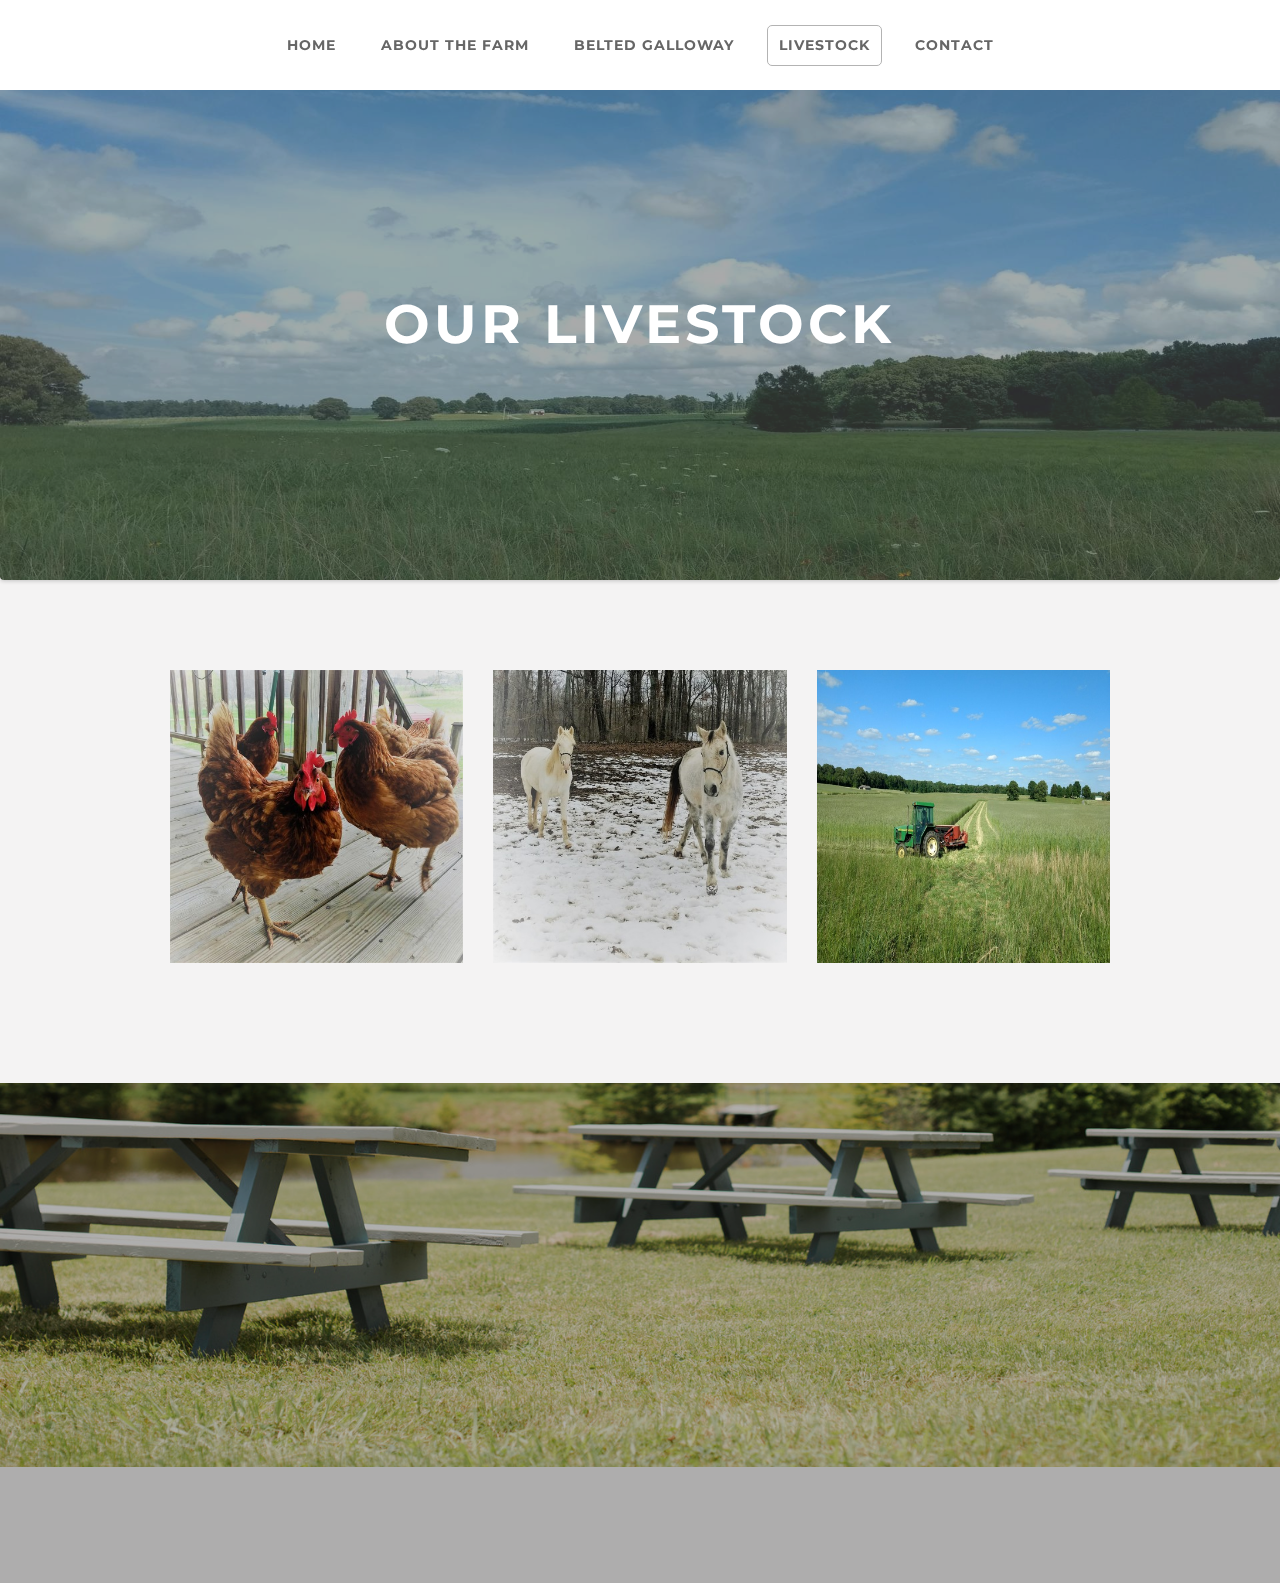
<file: Desktop/firstwebsite-master/bridesmaid-2.html>
<!DOCTYPE html>
<html lang="en">
	<head>
		<meta charset="utf-8">
     	<meta content="width=device-width, initial-scale=1.0" name="viewport">
     	<meta name="description" content="">
      	<meta name="author" content="themeforest.net/user/doubleeight/portfolio">
      	<title>Albert &amp; Emily</title>
        
        <link rel="icon" href="images/favicon.jpg">
        <!-- Bootstrap -->
    	<link rel="stylesheet" href="css/bootstrap/bootstrap.min.css" type="text/css" media="screen" />
        <!-- Pace -->
        <link rel="stylesheet" href="css/preloader.css"  media="screen">
        <!-- Flexslider -->
        <link rel="stylesheet" href="css/flexslider/flexslider.css" type="text/css">
        <!-- Animate -->
        <link rel="stylesheet" href="css/animate/animate.css" type="text/css">       
        <!-- Countdown -->
        <link rel="stylesheet" href="css/countdown/jquery.countdown.css" type="text/css">
        <!-- Magnific Popup -->
        <link rel="stylesheet" href="css/magnific-popup/magnific-popup.css" type="text/css">
        <!-- Owl Carousel -->
        <link rel="stylesheet" href="css/owlcarousel/owl.carousel.css" type="text/css">
        <link rel="stylesheet" href="css/owlcarousel/owl.theme.css" type="text/css">
        <!-- Icon -->
        <link rel="stylesheet" href="css/fonts/fontello/css/fontello.css" type="text/css" media="screen" />
        <!-- Font -->
        <link href="https://fonts.googleapis.com/css?family=Montserrat:400,700" rel="stylesheet">
        <link href="https://fonts.googleapis.com/css?family=Raleway" rel="stylesheet">
        <link href="https://fonts.googleapis.com/css?family=Great+Vibes" rel="stylesheet">
        <!-- Theme CSS -->
    	<link href="css/style.css" rel="stylesheet" media="screen">
        
        <!-- Skin CSS 
    	<link href="css/skin/coral/style.css" rel="stylesheet" media="screen">
        <link href="css/skin/coral/navbar-style.css" rel="stylesheet" media="screen">-->
       
	</head>

	<body>
    	<!--PRELOADER-->
        <div id="preloader">
        
        	<div class="alignment">
            	<div class="v-align center-middle"> 
            		
                    <div id="heart-on-center" class="spinner-animation"><i class="de-icon-heart"></i></div>
                     
                </div>
            </div>
            
        </div> <!--END of PRELOADER-->
      
        
        <!-- NAVIGATION -->    
    	<header id="nav-header">
        	<nav id="nav-bar" class="top-bar fluid-width block-color nav-center hide-logo-on-desktop sticky-nav animation fadeInDown">
            	
                <div id="nav-wrapper">
                	<!-- NAV LOGO -->
            		<div class="logo-wrapper">
                    	<div class="nav-logo">A<span class="theme-color">+</span>E</div>
                    </div>                   
                    
                    <div id="mobile-nav">
                    	<i class="de-icon-menu"></i>
                    </div>
                
                    <ul id="nav-menu">
                		<li>
							<li>
								<a href="index.html">HOME</a>
							</li>
                        </li>
                   		<li>
							<li>
								<a href="our-story.html">ABOUT THE FARM</a>
							</li>
                            
                           
							<li>
								<a href="gallery.html">BELTED GALLOWAY</a>
							</li>
                           
                        </li>
                    	<li><a href="bridesmaid-2.html">LIVESTOCK</a></li>
                        <li>
							<li>
								<a href="rsvp.html">CONTACT</a>
							</li>
                           
                    
                    <div class="clearboth"></div>
                    
                </div>
                
            </nav>
        </header> <!-- END of NAVIGATION -->
        
       	<!-- MAIN SLIDER -->
    	<section id="main-slider" class="flexslider fixed-height">      	
            
            <!-- MAIN SLIDER TITLE OUTTER WRAPPER -->
        	<div class="slide-title-outter-wrapper">
            	
            	<!-- MAIN SLIDER TITLE INNER WRAPPER -->
				<div class="slide-title-inner-wrapper">
                                
                    <!-- TITLE -->
					<div class="slide-title align-middle">
                    
                    	<div class="container">
                        	<div class="row">
                        		<div class="col-md-offset-1 col-md-10">
									
                                    <div id="slide-pagetitle-wrapper">
                                        
                                        <h1 class="animation delay1 fadeInUp mobile-small">OUR LIVESTOCK</h1>
                                      
                                        
                                      
                                        
                                    </div>
                                                            
								</div> 
							</div>
						</div>
                        
					</div> 
                                
				</div><!-- END of MAIN SLIDER TITLE INNER WRAPPER -->
                
			</div> <!-- END of MAIN SLIDER TITLE OUTTER WRAPPER -->
                         
            <!-- MAIN SLIDER IMAGES -->
            
  			<ul class="slides">
            	
                
    			<li>
                	<!-- SLIDE IMAGE -->
                	<div data-stellar-ratio="0.5" class="slide-image" style="background-image:url(images/2sommer1.jpg); background-position:center top">
                    </div>
                    
                    <!-- SLIDE OVERLAY -->
                    <div class="slide-overlay" style="opacity:0.4"> </div> 
                                                      
    			</li>
         
    			
  			</ul><!-- END of MAIN SLIDER IMAGES -->            
            
		</section><!-- ENF of MAIN SLIDER -->
        
        
        
        <!--CONTENT SECTION-->
        <section id="content">
        
        	<!--BRIDESMAID SECTION-->    
            <section id="bridesmaid-section" class="section-block more-grey">
            	<div class="container">
                	<div class="row">
                
                        <!-- GALLERY ITEM 1 -->
                    	<div class="col-sm-4 gallery-item animation fadeInUp">
                            <!--PHOTO-ITEM-->
                        	<div class="photo-item animation fadeIn">
                                	
                             	<!--PHOTO-->
                               	<img src="images/chicken500.jpg" alt="" class="hover-animation image-zoom-in">
                                            
                               	<!--PHOTO OVERLAY-->
                           		<div class="layer wh100 hidden-black-overlay hover-animation fade-in">
                            	</div><!--END of PHOTO OVERLAY-->
                                				                                    
                                <!--ICON LINK-->
                                <div class="layer wh100 hidden-link hover-animation delay1 fade-in">
                                	<div class="alignment">
                                		<div class="v-align center-middle">
                                           
                                 			<div class="card-duty">
                                				<h5 style="color:#FFF">
                                                    <br>Happy free-ranging organic chickens for egg and meat, of the following breeds: Black Sex Link, Isa Brown, Tetra Brown, and Bielefelder Kennhuhn.
                                                </h5>
                               			 	</div>
                                			
                                                
                                    	</div>
                                    </div>
                               	</div><!--END of ICON LINK-->
							
                            </div><!--END of PHOTO-ITEM--> 
                            
                        </div>
                        <!-- END of GALLERY ITEM 1 -->  
                        
                        
                        <!-- GALLERY ITEM 2 -->
                    	<div class="col-sm-4 gallery-item animation fadeInUp">
                            <!--PHOTO-ITEM-->
                        	<div class="photo-item animation fadeIn">
                                	
                             	<!--PHOTO-->
                               	<img src="images/horse500.jpg" alt="" class="hover-animation image-zoom-in">
                                            
                               	<!--PHOTO OVERLAY-->
                           		<div class="layer wh100 hidden-black-overlay hover-animation fade-in">
                            	</div><!--END of PHOTO OVERLAY-->
                                				                                    
                                <!--ICON LINK-->
                                <div class="layer wh100 hidden-link hover-animation delay1 fade-in">
                                	<div class="alignment">
                                		<div class="v-align center-middle">
                                           
                                 			<div class="card-duty">
                                				<h5 style="color:#FFF"> Our Tennessee Walking Horses include 
                                                     Parked under the stars, our Cremello Tobiano SSH Gelding (Aurora's Lucky Star X Golden Gaits Savannah), from <a href="https://www.goldengaitsfarm.net/horses"target="_blank">Goldengaits Farm </a> and 
                                                    Ironman, our dapple grey TWH gelding who came to us through <a href="https://bitsandpeaceseq.wordpress.com"target="_blank">Bits and Pieces </a>.  </h5>
                               			 	</div>
                                			
                                                
                                    	</div>
                                    </div>
                               	</div><!--END of ICON LINK-->
							
                            </div><!--END of PHOTO-ITEM--> 
                        </div>
                        <!-- END of GALLERY ITEM 2 -->  
                        
                        
                        <!-- GALLERY ITEM 3 -->
                    	<div class="col-sm-4 gallery-item animation fadeInUp">
                            <!--PHOTO-ITEM-->
                        	<div class="photo-item animation fadeIn">
                                	
                             	<!--PHOTO-->
                               	<img src="images/hay500.jpg" alt="" class="hover-animation image-zoom-in">
                                            
                               	<!--PHOTO OVERLAY-->
                           		<div class="layer wh100 hidden-black-overlay hover-animation fade-in">
                            	</div><!--END of PHOTO OVERLAY-->
                                				                                    
                                <!--ICON LINK-->
                                <div class="layer wh100 hidden-link hover-animation delay1 fade-in">
                                	<div class="alignment">
                                		<div class="v-align center-middle">
                                           
                                 			<div class="card-duty">
                                				<h5 style="color:#FFF">Organic feed includes organic hay – and we love baling hay!</h5>
                               			 	</div>
                                			=
                                                
                                    	</div>
                                    </div>
                               	</div><!--END of ICON LINK-->
							
                            </div><!--END of PHOTO-ITEM--> 
                        </div>
                        <!-- END of GALLERY ITEM 3 -->  
                        
                        
                         
                        
                	</div>
                </div>            	
            </section>
            <!-- END of BRIDESMAID SECTION-->
            
        </section>
        
        <!-- FOOTER SECTION -->
            <footer>
            	<div class="image-divider fixed-height" style="background-image:url(images/bottom.jpg);" data-stellar-background-ratio="0.5" >
                
                	<div class="divider-overlay"></div>
                    
                    <!-- Use Center Middle Alignment to align middle the content for fixed-height parallax -->
                    <div class="alignment"> 
                    	<div class="v-align center-middle">                  	
                    
                    		<div class="container">                 	 
                    			<div class="row">
                        			<div class="col-md-12">
                          				
                                        <div id="thank-you" class="scale75-onmobile">                                  
                     						<div id="thank" class="animation fadeInUp">
                                            	Westfalia
                                            </div>
                                            <br>
                                            <div id="you" class="animation fadeInUp">
                                            	Farms
                                            </div>                                            
                                        </div>
                                       
                     
                     				</div>
                     			</div>
                     		</div>
                     
                     	</div>
                   	</div>
                    
                </div>
            </footer>
           
            
		<!-- jQuery -->
    	<script src="js/jquery-1.11.1.min.js"></script>
        <!-- Pace -->
        <script src="js/pace/pace.min.js"></script> 
    	<!-- Bootstrap -->
    	<script src="js/bootstrap/bootstrap.min.js"></script>  	
        <!-- Device JS -->
        <script src="js/devicejs/device.min.js"></script>  
        <!-- SmoothScroll -->
        <script src="js/smoothscroll/jquery.smooth-scroll.min.js"></script>
        <!-- Flexslider -->
        <script src="js/flexslider/jquery.flexslider-min.js"></script> 
        <!-- Waypoint -->
        <script src="js/waypoint/jquery.waypoints.min.js"></script>
        <!-- DoubleTapToGo -->
        <script src="js/jquery-ui-widget/jquery.ui.widget.min.js"></script>
        <script src="js/jquery-doubletaptogo/jquery.dcd.doubletaptogo.min.js"></script>
        <!-- Stellar -->
        <script src="js/stellar/jquery.stellar.min.js"></script>
        <!-- Masonry -->
        <script src="js/masonry/masonry.pkgd.min.js"></script>
        <!-- Countdown -->
        <script src="js/countdown/jquery.plugin.min.js"></script>
        <script src="js/countdown/jquery.countdown.min.js"></script>
        <!-- Magnific Popup -->
        <script src="js/magnific-popup/jquery.magnific-popup.min.js"></script>
        <!-- Owl Carousel -->
        <script src="js/owlcarousel/owl.carousel.min.js"></script>
        
        <!-- Custom Core Script -->
        <script type="text/javascript" src="js/script.js"></script>        
        <!-- Custom Additional Script -->
        <script type="text/javascript" src="js/main-slider-fade.js"></script>
        
	</body>
</html>
</file>
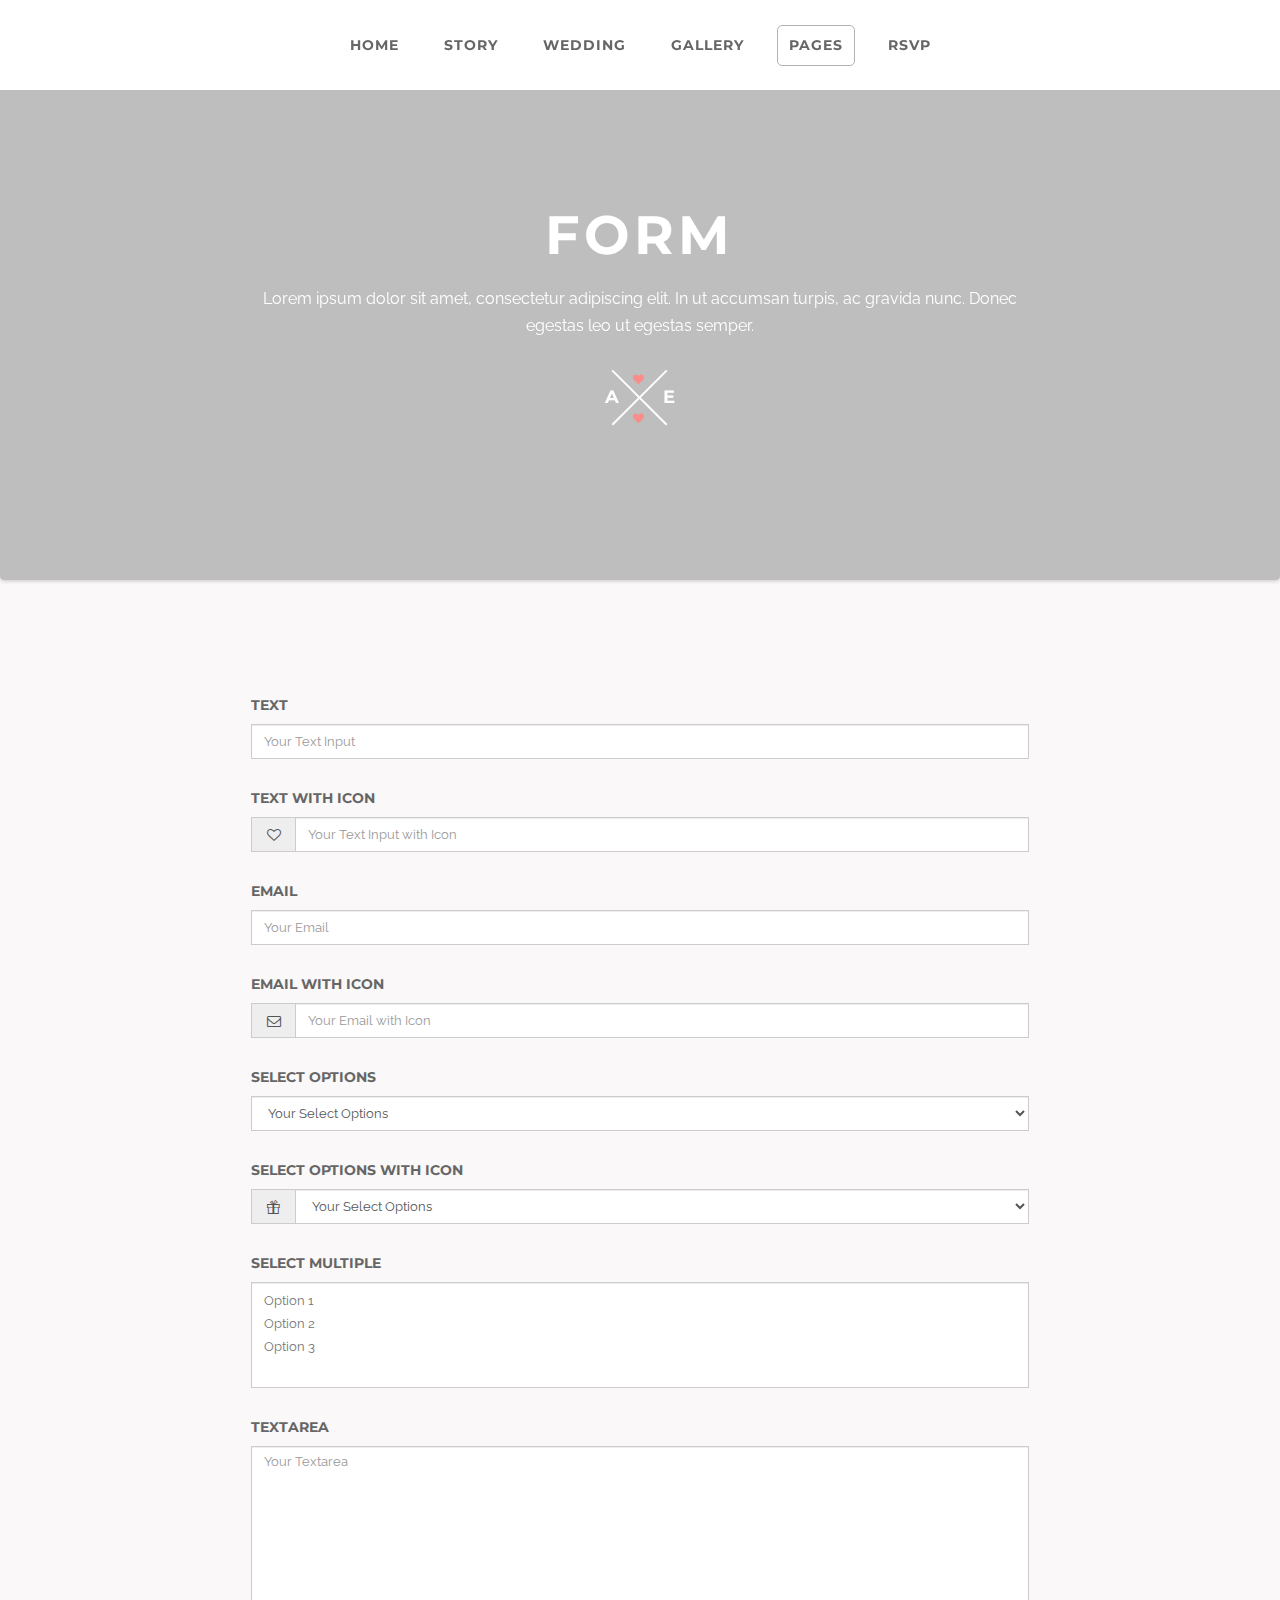
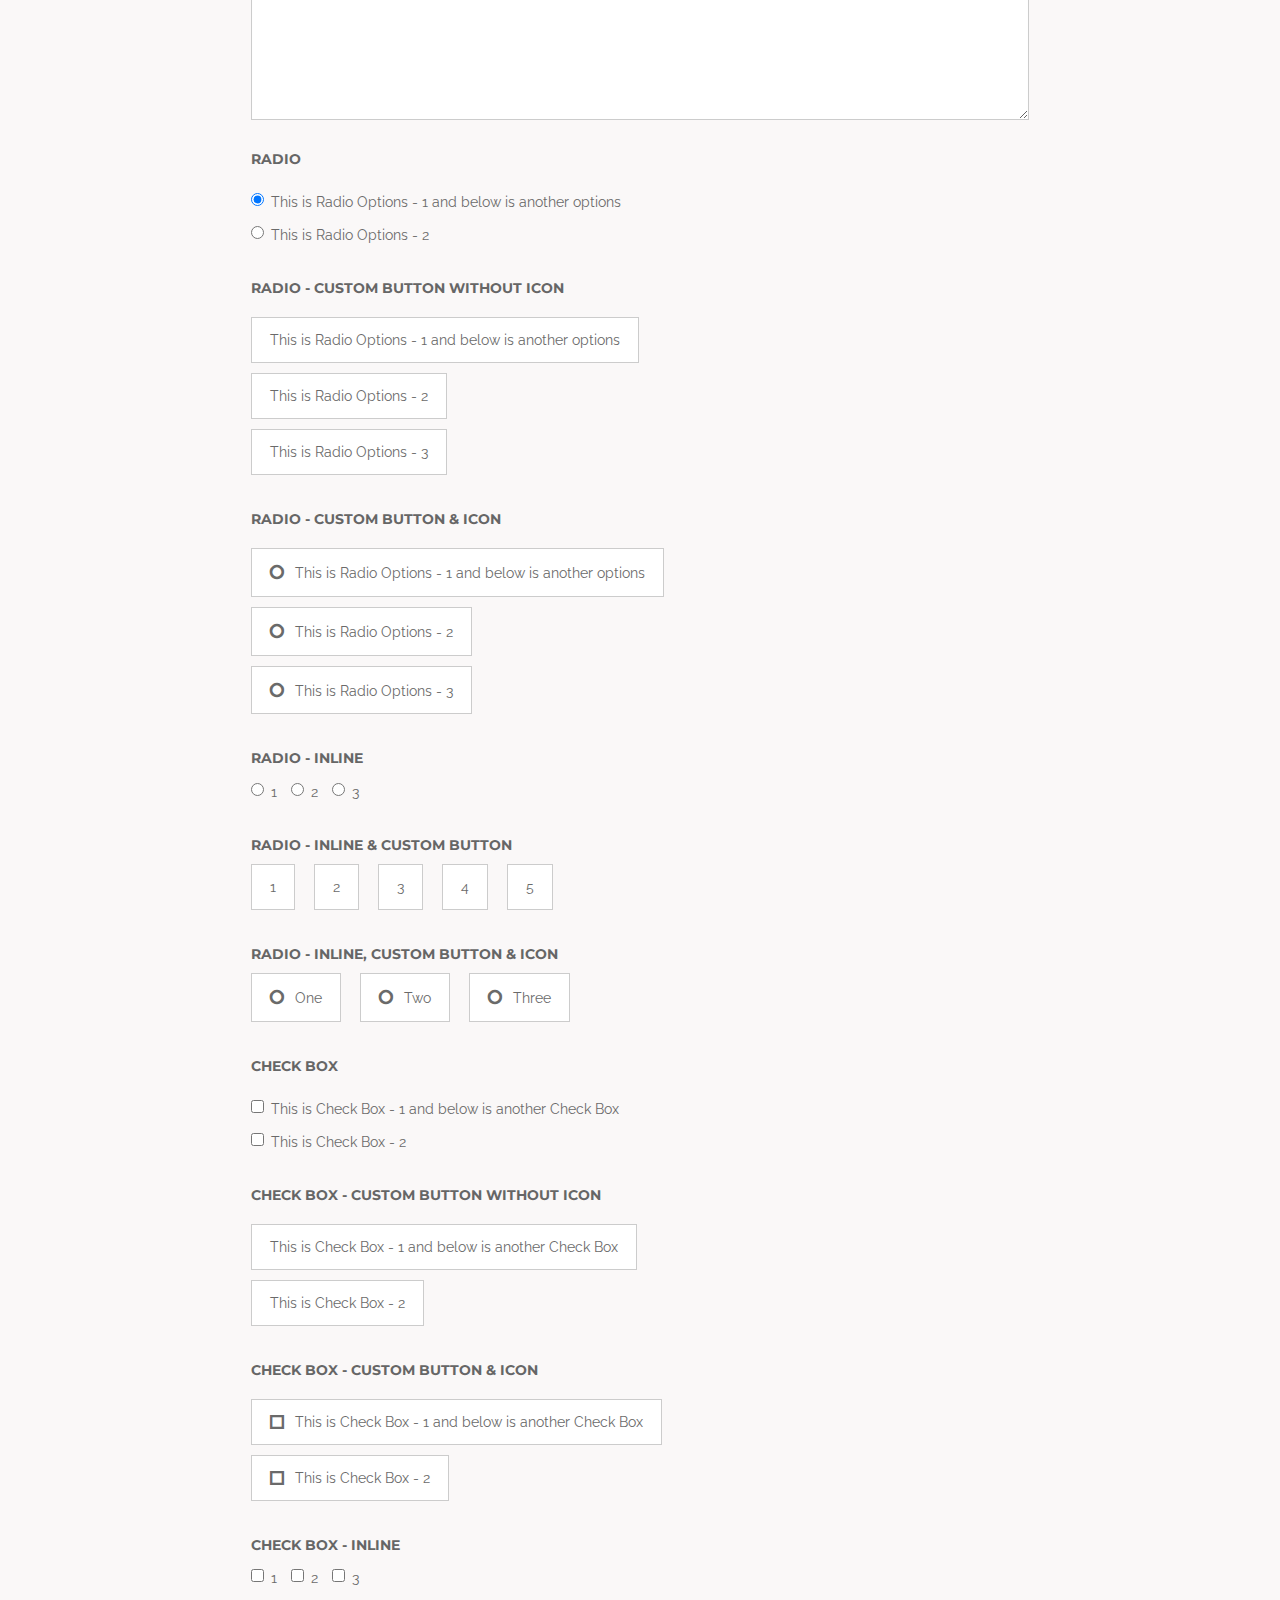
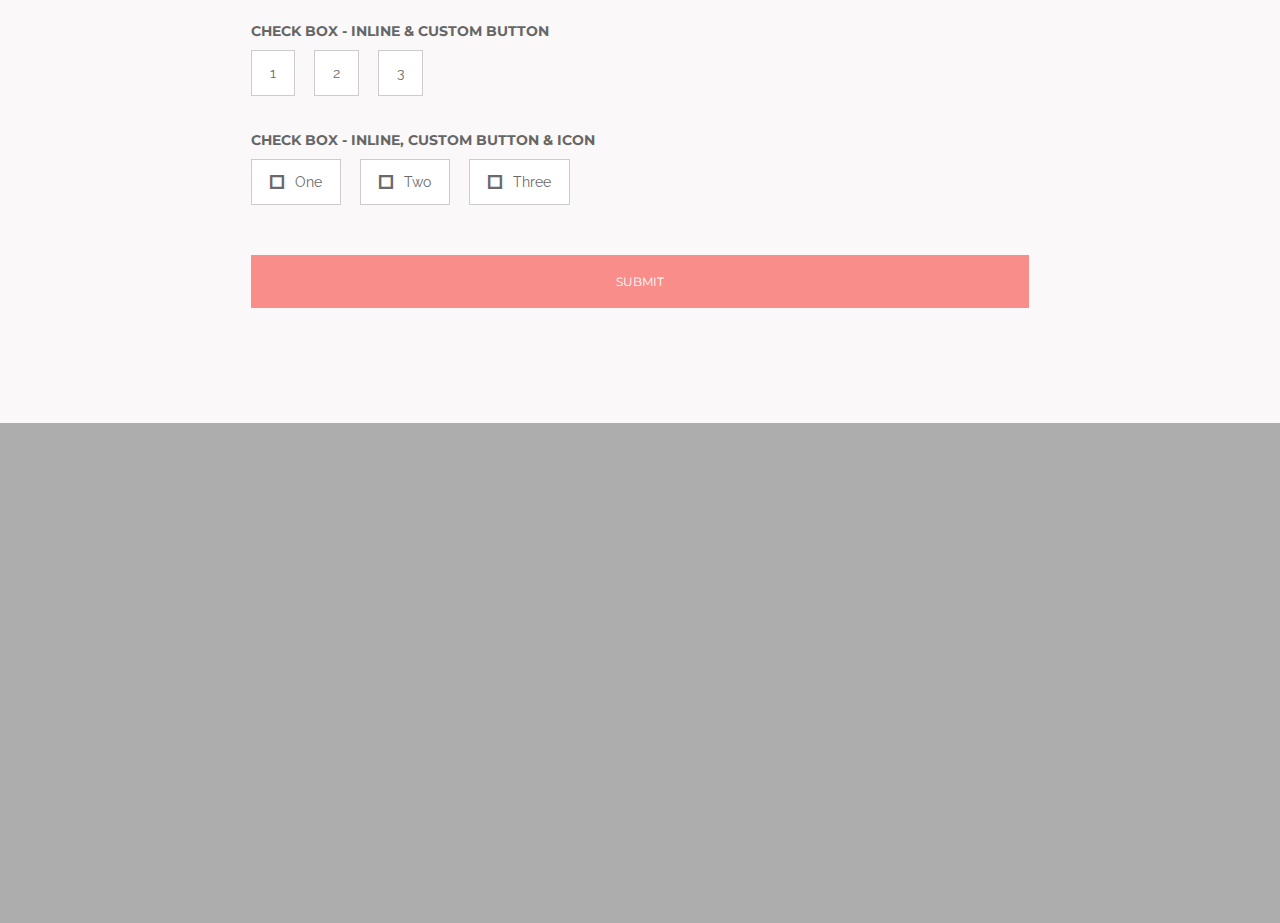
<file: Desktop/firstwebsite-master/elements-form.html>
<!DOCTYPE html>
<html lang="en">
	<head>
		<meta charset="utf-8">
     	<meta content="width=device-width, initial-scale=1.0" name="viewport">
     	<meta name="description" content="">
      	<meta name="author" content="themeforest.net/user/doubleeight/portfolio">
      	<title>Albert &amp; Emily</title>
        
        <link rel="icon" href="images/favicon.jpg">
        <!-- Bootstrap -->
    	<link rel="stylesheet" href="css/bootstrap/bootstrap.min.css" type="text/css" media="screen" />
        <!-- Pace -->
        <link rel="stylesheet" href="css/preloader.css"  media="screen">
        <!-- Flexslider -->
        <link rel="stylesheet" href="css/flexslider/flexslider.css" type="text/css">
        <!-- Animate -->
        <link rel="stylesheet" href="css/animate/animate.css" type="text/css">       
        <!-- Countdown -->
        <link rel="stylesheet" href="css/countdown/jquery.countdown.css" type="text/css">
        <!-- Magnific Popup -->
        <link rel="stylesheet" href="css/magnific-popup/magnific-popup.css" type="text/css">
        <!-- Owl Carousel -->
        <link rel="stylesheet" href="css/owlcarousel/owl.carousel.css" type="text/css">
        <link rel="stylesheet" href="css/owlcarousel/owl.theme.css" type="text/css">
        <!-- Icon -->
        <link rel="stylesheet" href="css/fonts/fontello/css/fontello.css" type="text/css" media="screen" />
        <!-- Font -->
        <link href="https://fonts.googleapis.com/css?family=Montserrat:400,700" rel="stylesheet">
        <link href="https://fonts.googleapis.com/css?family=Raleway" rel="stylesheet">
        <link href="https://fonts.googleapis.com/css?family=Great+Vibes" rel="stylesheet">
        <!-- Theme CSS -->
    	<link href="css/style.css" rel="stylesheet" media="screen">
        
        <!-- Skin CSS 
    	<link href="css/skin/coral/style.css" rel="stylesheet" media="screen">
        <link href="css/skin/coral/navbar-style.css" rel="stylesheet" media="screen">-->
       
	</head>

	<body>
    	<!--PRELOADER-->
        <div id="preloader">
        
        	<div class="alignment">
            	<div class="v-align center-middle"> 
            		
                    <div id="heart-on-center" class="spinner-animation"><i class="de-icon-heart"></i></div>
                     
                </div>
            </div>
            
        </div> <!--END of PRELOADER-->
      
        
        <!-- NAVIGATION -->    
    	<header id="nav-header">
        	<nav id="nav-bar" class="top-bar fluid-width block-color nav-center hide-logo-on-desktop sticky-nav animation fadeInDown">
            	
                <div id="nav-wrapper">
                	<!-- NAV LOGO -->
            		<div class="logo-wrapper">
                    	<div class="nav-logo">A<span class="theme-color">+</span>E</div>
                    </div>                   
                    
                    <div id="mobile-nav">
                    	<i class="de-icon-menu"></i>
                    </div>
                
                	<ul id="nav-menu">
                		<li>
                        	<a href="index.html">HOME</a>
                        </li>
                   		<li>
                        	<a href="#">STORY</a>
                            <ul>
                            	<li>
                                	<a href="about-her.html">Her Story</a>
                                </li>
                                <li>
                                	<a href="about-him.html">His Story</a>
                                </li>
                                <li>
                                	<a href="our-story.html">Our Story</a>
                                </li>
                           	</ul> 	
                        </li>
                    	<li>
                        	<a href="#">WEDDING</a>
                            <ul>
                            	<li><a href="location.html">Location</a></li>
                                <li><a href="bridesmaid.html">Bridesmaid</a></li>
                                <li><a href="groomsmen.html">Groomsmen</a></li>
                                <li><a href="gift.html">Gift Registry</a></li>
                            </ul>
                        </li>
                    	<li><a href="gallery.html">GALLERY</a></li>
                        <li>
                        	<a href="#">PAGES</a>
                             <ul>
                             	<li>
                                	<a href="#">More Pages</a>
                                    <ul>
                             			<li><a href="index-2.html">Home (Version 2)</a></li>
                                        <li><a href="bridesmaid-2.html">Bridesmaid (Version 2)</a></li>
                                        <li><a href="accomodation.html">Accomodation</a></li>
                                        <li><a href="gallery-masonry.html">Gallery (Masonry)</a></li>
                                        <li><a href="gallery-full-grid.html">Gallery (Full Grid)</a></li>
                                        <li><a href="rsvp-2.html">RSVP (Version 2)</a></li>
                                        <li><a href="rsvp-3.html">RSVP (Version 3)</a></li>
                           			</ul>
                                </li> 
                                <li>
                                	<a href="#">More Sections</a>
                                    <ul>
                                    	<li><a href="section-events.html">Events</a></li>
                                    	<li><a href="section-timeline.html">Timeline</a></li>
                                        <li><a href="section-map.html">Map</a></li>
                                        <li><a href="section-countdown.html">Countdown</a></li>
                                        <li><a href="section-registry.html">Gift Registry</a></li>
                             			<li><a href="section-interest-places.html">Interest Places</a></li>
                           			</ul>
                                </li>                             	
                                <li>
                                	<a href="#">Slider</a>
                                    <ul class="move1-to-top">
                             			<li><a href="slider-fade.html">Fade Effect</a></li>
                                		<li><a href="slider-slide.html">Slide Effect</a></li>
                                        <li><a href="slider-fade-image-animation.html">Image Animation</a></li>
                                        <li><a href="slider-multiple-title.html">Multiple Title</a></li>
                                        <li><a href="slider-multiple-title-animation.html">Multiple Title &amp; Image Animation</a></li>
                                        <li><a href="slider-single-video.html">Single Video</a></li>
                                        <li><a href="slider-multiple-video.html">Multiple Video</a></li>
                           			</ul>
                                </li>
                                <li>
                                	<a href="#">Background Music</a>
                                    <ul>
                             			<li><a href="audio-soundcloud.html">Soundcloud</a></li>
                                		<li><a href="audio-html5.html">HTML5 Audio</a></li>
                           			</ul>
                                </li>   
                                <li>
                                	<a href="#">Elements</a>
                                    <ul class="move2-to-top">
                             			<li><a href="elements-typography.html">Typography</a></li>
                                		<li><a href="elements-icon-button.html">Icon &amp; Button</a></li>
                                        <li><a href="elements-divider.html">Section Divider</a></li>
                                        <li><a href="elements-photo-item.html">Photo Item</a></li>
                                        <li><a href="elements-popup-video.html">Popup Video</a></li>
                                        <li><a href="elements-carousel.html">Carousel</a></li>
                                        <li><a href="elements-form.html">Form</a></li>
                           			</ul>
                              	</li>
                                <li>
                                	<a href="#">Navigation</a>
                                    <ul class="move5-to-top">
                                    	<li><a href="nav-logo-center.html">With Logo on Center</a></li>
                                        <li><a href="nav-logo-left.html">With Logo on Left</a></li>
                                        <li><a href="nav-fluid-width.html">Fluid Width</a></li>
                             			<li><a href="index.html">Top Transparent</a></li>
                                		<li><a href="nav-top-color.html">Top Color</a></li>
                                        <li><a href="nav-bottom-transparent.html">Bottom Transparent</a></li>
                                        <li><a href="nav-bottom-color.html">Bottom Color</a></li>
                                        <li><a href="nav-bottom-outside-slider.html">Bottom Outside Slider</a></li>
                                        <li><a href="nav-hide-first.html">Hide First</a></li>                                        
                           			</ul>
                              	</li>
                                <li>
                                	<a href="index-onepage.html" target="_blank">One Page Version</a>
                              	</li>
                            </ul>
                        </li>                    	
                        <li>
                        	<a href="rsvp.html">RSVP</a>
                        </li>
                	</ul>
                    
                    <div class="clearboth"></div>
                    
                </div>
                
            </nav>
        </header> <!-- END of NAVIGATION -->
        
       	<!-- MAIN SLIDER -->
    	<section id="main-slider" class="flexslider fixed-height">      	
            
            <!-- MAIN SLIDER TITLE OUTTER WRAPPER -->
        	<div class="slide-title-outter-wrapper">
            	
            	<!-- MAIN SLIDER TITLE INNER WRAPPER -->
				<div class="slide-title-inner-wrapper">
                                
                    <!-- TITLE -->
					<div class="slide-title align-middle">
                    
                    	<div class="container">
                        	<div class="row">
                        		<div class="col-md-offset-1 col-md-10">
									
                                    <div id="slide-pagetitle-wrapper">
                                        
                                        <h1 class="animation delay1 fadeInUp">FORM</h1>
                                        
                                        <p class="animation delay2 fadeInUp">Lorem ipsum dolor sit amet, consectetur adipiscing elit. In ut accumsan turpis, ac gravida nunc. Donec egestas leo ut egestas semper.</p>
                                        
                                        <div class="wedding-logo animation delay3 fadeInUp">
                                    		<div class="line-1"></div>
                                            <div class="line-2"></div>
                                            <div class="his-initial">A</div>
                                            <div class="her-initial">E</div>
                                            <div class="top-heart"><i class="de-icon-heart"></i></div>
                                            <div class="bottom-heart"><i class="de-icon-heart"></i></div>
                                    	</div>
                                        
                                    </div>
                                                            
								</div> 
							</div>
						</div>
                        
					</div> 
                                
				</div><!-- END of MAIN SLIDER TITLE INNER WRAPPER -->
                
			</div> <!-- END of MAIN SLIDER TITLE OUTTER WRAPPER -->
                         
            <!-- MAIN SLIDER IMAGES -->
            
  			<ul class="slides">
            	
                
    			<li>
                	<!-- SLIDE IMAGE -->
                	<div data-stellar-ratio="0.5" class="slide-image" style="background-image:url(http://placehold.it/1920x1080); background-position:center 40%;">
                    </div>
                    
                    <!-- SLIDE OVERLAY -->
                    <div class="slide-overlay" style="opacity:0.3"> </div> 
                                                      
    			</li>
         
    			
  			</ul><!-- END of MAIN SLIDER IMAGES -->            
            
		</section><!-- ENF of MAIN SLIDER -->
        
        
        
        <!--CONTENT SECTION-->
        <section id="content">
        
        	<!--ELEMENTS-1 SECTION-->    
            <section id="elements-1-section" class="section-block">
            	<!-- CONTAINER -->
				<div class="container">
                	<form method="post" action="rsvp.php" id="rsvpform">
                    
                	<!--TEXT SECTION-->
                	<div class="row">
                		<div id="message" class="col-md-offset-1 col-md-10 message">
                    		<!-- Show Message -->
                    	</div>
                	</div>
                	<div class="row">
                		<div class="col-md-offset-1 col-md-10">
                    		<!-- TEXTBOX -->
                    		<div class="form-group">
                        		<label for="inputname">TEXT</label>
    							<input type="text" id="inputname" class="form-control ajax-input" placeholder="Your Text Input" data-required="Please Fill All Field." data-output-label="Output Text">
                        	</div>
                        
                        	<!-- TEXTBOX WITH ICON-->
                        	<div class="form-group">
    							<label for="input-text-icon">TEXT WITH ICON</label>
    							<div class="input-group">
     								<div class="input-group-addon"><i class="de-icon-heart-empty"></i></div>
      								<input type="text" id="input-text-icon" class="form-control ajax-input"  placeholder="Your Text Input with Icon" data-required="Please Fill All Field." data-output-label="Output Text-1">
    							</div>
  							</div>
                        
                        	<!-- EMAIL -->
                        	<div class="form-group">
    							<label for="inputemail">EMAIL</label>
    							<input type="email" id="inputemail"  class="form-control ajax-input" placeholder="Your Email" data-required="Please Fill All Field." data-output-label="Output Email">
 							</div>
                        
                         	<!-- EMAIL WITH ICON -->
                        	<div class="form-group">
    							<label for="input-email-icon">EMAIL WITH ICON</label>
                            	<div class="input-group">
                            		<div class="input-group-addon"><i class="de-icon-mail"></i></div>
    								<input type="email" id="input-email-icon"  class="form-control ajax-input" placeholder="Your Email with Icon" data-required="Please Fill All Field." data-output-label="Output Email-1">
                          		</div>
 							</div>
                        
                        	<!-- SELECT OPTIONS -->
                        	<div class="form-group">
    							<label for="input-select">SELECT OPTIONS</label>
    							<select id="input-select" class="form-control ajax-input" data-required="Please Fill All Field." data-output-label="Output Select Options">
                                	<option disabled selected>Your Select Options</option>
 									<option>Option 1</option>
  									<option>Option 2</option>
                                	<option>Option 3</option>
								</select>
 							</div>
                        
                        	<!-- SELECT OPTIONS WITH ICON -->
                        	<div class="form-group">
    							<label for="input-select-icon">SELECT OPTIONS WITH ICON</label>
                            	<div class="input-group">
                            		<div class="input-group-addon"><i class="de-icon-gift-1"></i></div>
    								<select id="input-select-icon" class="form-control ajax-input" data-required="Please Fill All Field." data-output-label="Output Select Options-1">
                                		<option disabled selected>Your Select Options</option>
 										<option>Option 1</option>
  										<option>Option 2</option>
                                		<option>Option 3</option>
									</select>
                          		</div>
 							</div>
                        
                        	<!-- SELECT MULTIPLE -->
                        	<div class="form-group">
    							<label for="input-select-multiple">SELECT MULTIPLE</label>
    							<select multiple id="input-select-multiple" class="form-control ajax-input" data-required="Please Fill All Field." data-output-label="Output Select Multiple">
 									<option>Option 1</option>
  									<option>Option 2</option>
                                	<option>Option 3</option>
								</select>
 							</div>
                        
                        	<!-- TEXT AREA -->
                        	<div class="form-group">
    							<label for="input-textarea">TEXTAREA</label>
    							<textarea id="input-textarea" class="form-control ajax-input" placeholder="Your Textarea" rows="14" data-required="Please Fill All Field." data-output-label="Output Textarea"></textarea>
 							</div>  
                        
                        <!-- RADIO -->
                        <div class="form-group">
                        	<label>RADIO</label>
                            <div id="input-radio" class="ajax-input ajax-radio" data-required="Please Fill All Field." data-output-label="Output Radio">
                        		<div class="radio">
  									<label class="option-label">
    									<input type="radio" name="optionsRadios" id="optionsRadios1" value="option1" checked>
    									This is Radio Options - 1 and below is another options
  									</label>
								</div>
								<div class="radio">
  									<label class="option-label">
    									<input type="radio" name="optionsRadios" id="optionsRadios2" value="option2">
    									This is Radio Options - 2
  									</label>
								</div>
                           	</div>
                        </div>
                        
                  		<!-- RADIO CUSTOM BUTTON WITHOUT ICON -->
                   		<div class="form-group">
                        	<label>RADIO - CUSTOM BUTTON WITHOUT ICON</label>
                            <div id="input-radio-custom" class="ajax-input ajax-radio" data-required="Please Fill All Field." data-output-label="Output Radio Custom - 1">
                            	<div data-toggle="buttons">
                        			
                                    <div class="radio">
  										<label class="btn btn-primary no-icon">
    										<input type="radio" name="optionsRadiosCustom" id="optionsRadiosCustom1" value="option1" checked>
    										This is Radio Options - 1 and below is another options
  										</label>
									</div>
                                    
									<div class="radio">                                	
  										<label class="btn btn-primary no-icon" >
    										<input type="radio" name="optionsRadiosCustom" id="optionsRadiosCustom2" value="option2">
    										This is Radio Options - 2
  										</label>
									</div>
                                        
                                   	<div class="radio">                                	
  										<label class="btn btn-primary no-icon" >
    										<input type="radio" name="optionsRadiosCustom" id="optionsRadiosCustom3" value="option3">
    										This is Radio Options - 3
  										</label>
									</div>
                                       
                                </div>
              				</div>
             			</div> 
                        
                        
                        <!-- RADIO CUSTOM BUTTON & ICON -->
                   		<div class="form-group">
                        	<label>RADIO - CUSTOM BUTTON &amp; ICON</label>
                            <div id="input-radio-custom-icon" class="ajax-input ajax-radio" data-required="Please Fill All Field." data-output-label="Output Radio Custom - 2">
                            	<div data-toggle="buttons">
                        			
                                    <div class="radio">
  										<label class="btn btn-primary custom-option-icon">
    										<input type="radio" name="optionsRadiosCustomIcon" id="optionsRadiosCustomIcon1" value="option1" checked>
    										This is Radio Options - 1 and below is another options
  										</label>
									</div>
                                    
									<div class="radio">                                	
  										<label class="btn btn-primary custom-option-icon" >
    										<input type="radio" name="optionsRadiosCustomIcon" id="optionsRadiosCustomIcon2" value="option2">
    										This is Radio Options - 2
  										</label>
									</div>
                                        
                                   	<div class="radio">                                	
  										<label  class="btn btn-primary custom-option-icon" >
    										<input type="radio" name="optionsRadiosCustomIcon" id="optionsRadiosCustomIcon3" value="option3">
    										This is Radio Options - 3
  										</label>
									</div>
                                       
                                </div>
              				</div>
             			</div> 
                        
                        
                        <!-- RADIO INLINE -->
                        <div class="form-group">
                        	<label>RADIO - INLINE</label>
                            <div id="input-radio-inline" class="ajax-input ajax-radio" data-required="Please Fill All Field." data-output-label="Output Radio - Inline">                            	
  								<label class="radio-inline option-label">
    								<input type="radio" name="optionsRadiosInline" id="inlineRadio1" value="option1"> 1
  								</label>
                                <label class="radio-inline option-label">
    								<input type="radio" name="optionsRadiosInline" id="inlineRadio2" value="option2"> 2
  								</label>
                                <label class="radio-inline option-label">
    								<input type="radio" name="optionsRadiosInline" id="inlineRadio3" value="option3"> 3
  								</label>
							</div>
                        </div>
                        
                        
                        <!-- RADIO INLINE & CUSTOM BUTTON -->                        
                    	<div class="form-group">
                           	<label>RADIO - INLINE &amp; CUSTOM BUTTON</label>
                           	<div id="input-radio-inline-custom" class="ajax-input ajax-radio" data-required="Please Fill All Field." data-output-label="Output Radio Inline Custom - 1">
                            	<div data-toggle="buttons">
  									<label class="btn btn-primary no-icon">
    									<input type="radio" name="optionsRadiosInlineCustom" id="inlineRadioCustom1" value="option1"> 1
  									</label>
                               		<label class="btn btn-primary no-icon">
    									<input type="radio" name="optionsRadiosInlineCustom" id="inlineRadioCustom2" value="option2"> 2
  									</label>
                                    <label class="btn btn-primary no-icon">
    									<input type="radio" name="optionsRadiosInlineCustom" id="inlineRadioCustom3" value="option3"> 3
  									</label>
                                    <label class="btn btn-primary no-icon">
    									<input type="radio" name="optionsRadiosInlineCustom" id="inlineRadioCustom4" value="option4"> 4
  									</label>
                                    <label class="btn btn-primary no-icon">
    									<input type="radio" name="optionsRadiosInlineCustom" id="inlineRadioCustom5" value="option5"> 5
  									</label>
                                </div>
							</div> 
                      	</div>
                        
                        
                        <!-- RADIO INLINE, CUSTOM BUTTON & ICON -->                           
                        <div class="form-group">
                            <label>RADIO - INLINE, CUSTOM BUTTON &amp; ICON</label>
                           	<div id="input-radio-inline-custom-icon" class="ajax-input ajax-radio" data-required="Please Fill All Field." data-output-label="input-radio-inline-custom - 2">
                            	<div data-toggle="buttons">
  									<label class="btn btn-primary custom-option-icon">
    									<input type="radio" name="optionsRadiosInlineCustomIcon" id="inlineRadioCustomIcon1" value="option1"> One
  									</label>
                               		<label class="btn btn-primary custom-option-icon">
    									<input type="radio" name="optionsRadiosInlineCustomIcon" id="inlineRadioCustomIcon2" value="option2"> Two
  									</label>
                                    <label class="btn btn-primary custom-option-icon">
    									<input type="radio" name="optionsRadiosInlineCustomIcon" id="inlineRadioCustomIcon3" value="option3"> Three
  									</label>
                                </div>
							</div> 
                       	</div>
                        
                       
                        <!-- CHECKBOX --> 
                        <div class="form-group">
                        	<label>CHECK BOX</label>
                            <div id="input-checkbox" class="ajax-input ajax-checkbox" data-required="Please Fill All Field." data-output-label="Output checkbox">
                        		<div class="checkbox">
  									<label class="option-label">
    									<input type="checkbox" value="option1">
   										This is Check Box - 1 and below is another Check Box
  									</label>
								</div>
								<div class="checkbox">
  									<label class="option-label">
    									<input type="checkbox" value="option2" >
    									This is Check Box - 2
  									</label>
								</div>
                            </div>
                        </div>
                        
                        <!-- CHECKBOX & CUSTOM BUTTON WITHOUT ICON --> 
                        <div class="form-group">
                        	<label>CHECK BOX - CUSTOM BUTTON WITHOUT ICON</label>
                            <div id="input-checkbox-custom" class="ajax-input ajax-checkbox" data-required="Please Fill All Field." data-output-label="checkbox-custom - 1">
                        		<div class="checkbox">
  									<label class="btn btn-primary no-icon" data-toggle="buttons">
    									<input type="checkbox" value="option1">
   										This is Check Box - 1 and below is another Check Box
  									</label>
								</div>
								<div class="checkbox">
                                	<label class="btn btn-primary no-icon" data-toggle="buttons">
    									<input type="checkbox" value="option2" >
    									This is Check Box - 2
  									</label>
								</div>
                			</div>
                        </div> 
                        
                        <!-- CHECKBOX - CUSTOM BUTTON & ICON --> 
                        <div class="form-group">
                        	<label>CHECK BOX - CUSTOM BUTTON &amp; ICON</label>
                            <div id="input-checkbox-custom-icon" class="ajax-input ajax-checkbox" data-required="Please Fill All Field." data-output-label="checkbox-custom - 2">
                        		<div class="checkbox">
  									<label class="btn btn-primary custom-option-icon" data-toggle="buttons">
    									<input type="checkbox" value="option1">
   										This is Check Box - 1 and below is another Check Box
  									</label>
								</div>
								<div class="checkbox">
                                	<label class="btn btn-primary custom-option-icon" data-toggle="buttons">
    									<input type="checkbox" value="option2" >
    									This is Check Box - 2
  									</label>
								</div>
                			</div>
                        </div> 
                        
                        <!-- CHECKBOX - INLINE -->
                      	<div class="form-group">
                        	<label>CHECK BOX - INLINE</label>
                           	<div id="input-checkbox-inline" class="ajax-input ajax-checkbox" data-required="Please Fill All Field." data-output-label="Output checkbox inline">
  								<label class="checkbox-inline option-label">
    								<input type="checkbox" id="inlineCheckbox1" value="option1"> 1
  								</label>
                             
                                <label class="checkbox-inline option-label">
    								<input type="checkbox" id="inlineCheckbox2" value="option2"> 2
  								</label>
                                <label class="checkbox-inline option-label">
    								<input type="checkbox" id="inlineCheckbox3" value="option3"> 3
  								</label>
							</div>
                     	</div>
                        
                        <!-- CHECKBOX - INLINE & CUSTOM BUTTON -->
                        <div class="form-group">
                            <label>CHECK BOX - INLINE &amp; CUSTOM BUTTON</label>
                           	<div id="input-checkbox-inline-custom" class="ajax-input ajax-checkbox" data-required="Please Fill All Field." data-output-label="input-checkbox-inline-custom-1">
                            	<div data-toggle="buttons">
  									<label class="btn btn-primary no-icon">
    									<input type="checkbox" id="inlineCheckboxCustom1" value="option1"> 1
  									</label>
                               		<label class="btn btn-primary no-icon">
    									<input type="checkbox" id="inlineCheckboxCustom2" value="option2"> 2
  									</label>
                                    <label class="btn btn-primary no-icon">
    									<input type="checkbox" id="inlineCheckboxCustom3" value="option3"> 3
  									</label>
                                </div>
							</div> 
                      	</div>   
                        
                        
                        <!-- CHECKBOX - INLINE, CUSTOM BUTTON & ICON -->
                       	<div class="form-group">
                            <label>CHECK BOX - INLINE, CUSTOM BUTTON &amp; ICON</label>
                           	<div id="input-checkbox-inline-custom-icon" class="ajax-input ajax-checkbox" data-required="Please Fill All Field." data-output-label="input-checkbox-inline-custom-2">
                            	<div data-toggle="buttons">
  									<label class="btn btn-primary custom-option-icon">
    									<input type="checkbox" id="inlineCheckboxCustomIcon1" value="option1"> One
  									</label>
                               		<label class="btn btn-primary custom-option-icon">
    									<input type="checkbox" id="inlineCheckboxCustomIcon2" value="option2"> Two
  									</label>
                                    <label class="btn btn-primary custom-option-icon">
    									<input type="checkbox" id="inlineCheckboxCustomIcon3" value="option3"> Three
  									</label>
                                </div>
							</div> 
                     	</div>
                        
                        <div class="form-group">
    						<input type="submit" id="submitButton"  name="submitButton" class="button medium reverse" value="SUBMIT" style="width:100%;">
 						</div>
                              
                    </div>
                   
				</div><!--END of TEXT SECTION-->
                
              
                </form>
           	</div><!-- END of CONTAINER -->
            </section>
            <!-- END of ELEMENTS-1 SECTION-->
            
        </section>
        
        <!-- FOOTER SECTION -->
            <footer>
            	<div class="image-divider fixed-height" style="background-image:url(http://placehold.it/1920x1080);" data-stellar-background-ratio="0.5" >
                
                	<div class="divider-overlay"></div>
                    
                    <!-- Use Center Middle Alignment to align middle the content for fixed-height parallax -->
                    <div class="alignment"> 
                    	<div class="v-align center-middle">                  	
                    
                    		<div class="container">                 	 
                    			<div class="row">
                        			<div class="col-md-12">
                          				
                                                                     
                     						<div id="footer-couplename-wrapper">
                                    
                                    			<div class="animation fadeInUp">
                                            		<div id="slide-his-name">
                                        				Albert
                                        			</div>
                                        			<div id="slide-and-text">
				                            			<div id="curve-graphic">
                                            				<img src="images/and-banner.png" alt="">
                                            			</div>
                                           	 			<div id="and-text">
                                        					and
                                           				</div>
                                        			</div>
                                        			<div id="slide-her-name">
                                        				Emily
                                        			</div>
                                       			</div>
                                                
                                           	</div>
                                            
                                            <h6 class="animation delay1 fadeInUp" style="letter-spacing:6px;">MARCH 19, 2017</h6>
                                       
                     
                     				</div>
                     			</div>
                     		</div>
                     
                     	</div>
                   	</div>
                    
                </div>
            </footer>
           
            
		<!-- jQuery -->
    	<script src="js/jquery-1.11.1.min.js"></script>
        <!-- Pace -->
        <script src="js/pace/pace.min.js"></script> 
    	<!-- Bootstrap -->
    	<script src="js/bootstrap/bootstrap.min.js"></script>  	
        <!-- Device JS -->
        <script src="js/devicejs/device.min.js"></script>  
        <!-- SmoothScroll -->
        <script src="js/smoothscroll/jquery.smooth-scroll.min.js"></script>
        <!-- Flexslider -->
        <script src="js/flexslider/jquery.flexslider-min.js"></script> 
        <!-- Waypoint -->
        <script src="js/waypoint/jquery.waypoints.min.js"></script>
        <!-- DoubleTapToGo -->
        <script src="js/jquery-ui-widget/jquery.ui.widget.min.js"></script>
        <script src="js/jquery-doubletaptogo/jquery.dcd.doubletaptogo.min.js"></script>
        <!-- Stellar -->
        <script src="js/stellar/jquery.stellar.min.js"></script>
        <!-- Masonry -->
        <script src="js/masonry/masonry.pkgd.min.js"></script>
        <!-- Countdown -->
        <script src="js/countdown/jquery.plugin.min.js"></script>
        <script src="js/countdown/jquery.countdown.min.js"></script>
        <!-- Magnific Popup -->
        <script src="js/magnific-popup/jquery.magnific-popup.min.js"></script>
        <!-- Owl Carousel -->
        <script src="js/owlcarousel/owl.carousel.min.js"></script>
        
        <!-- Custom Core Script -->
        <script type="text/javascript" src="js/script.js"></script>        
        <!-- Custom Additional Script -->
        <script type="text/javascript" src="js/main-slider-fade.js"></script>
        
	</body>
</html>
</file>
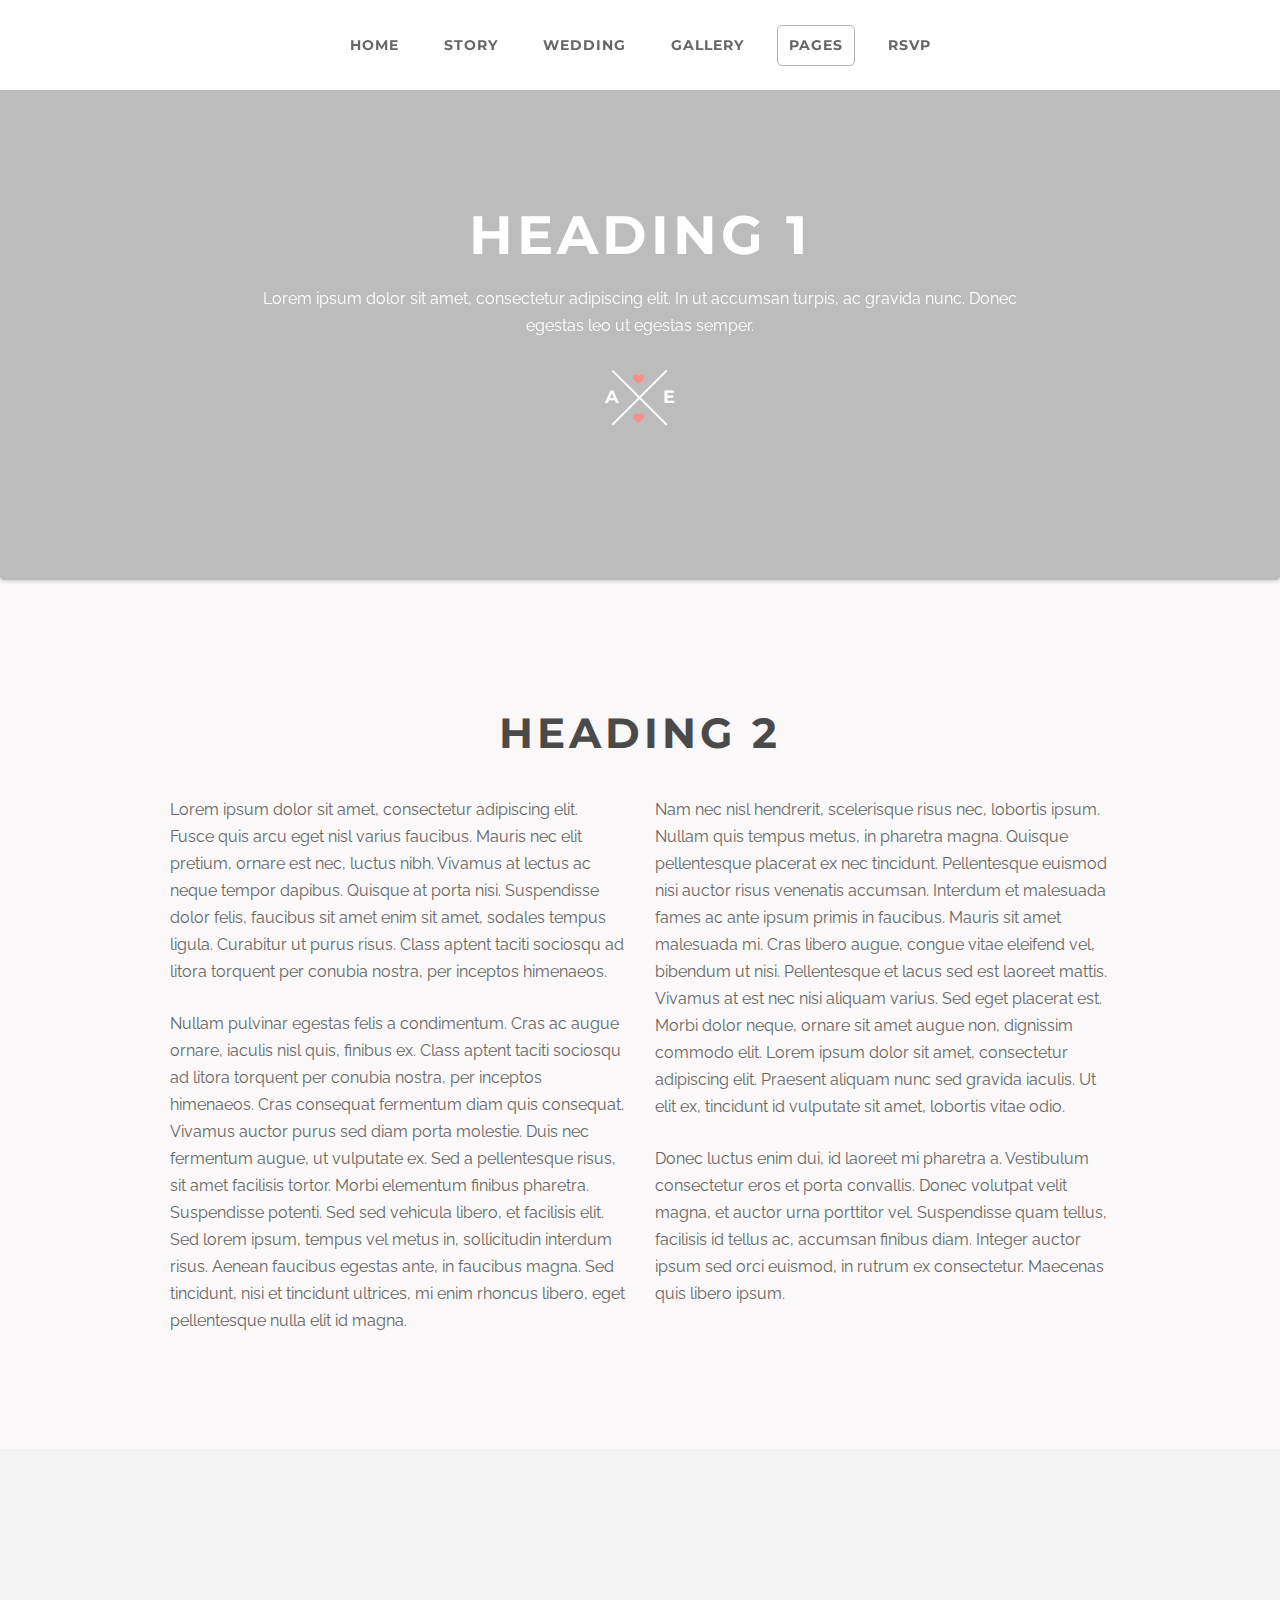
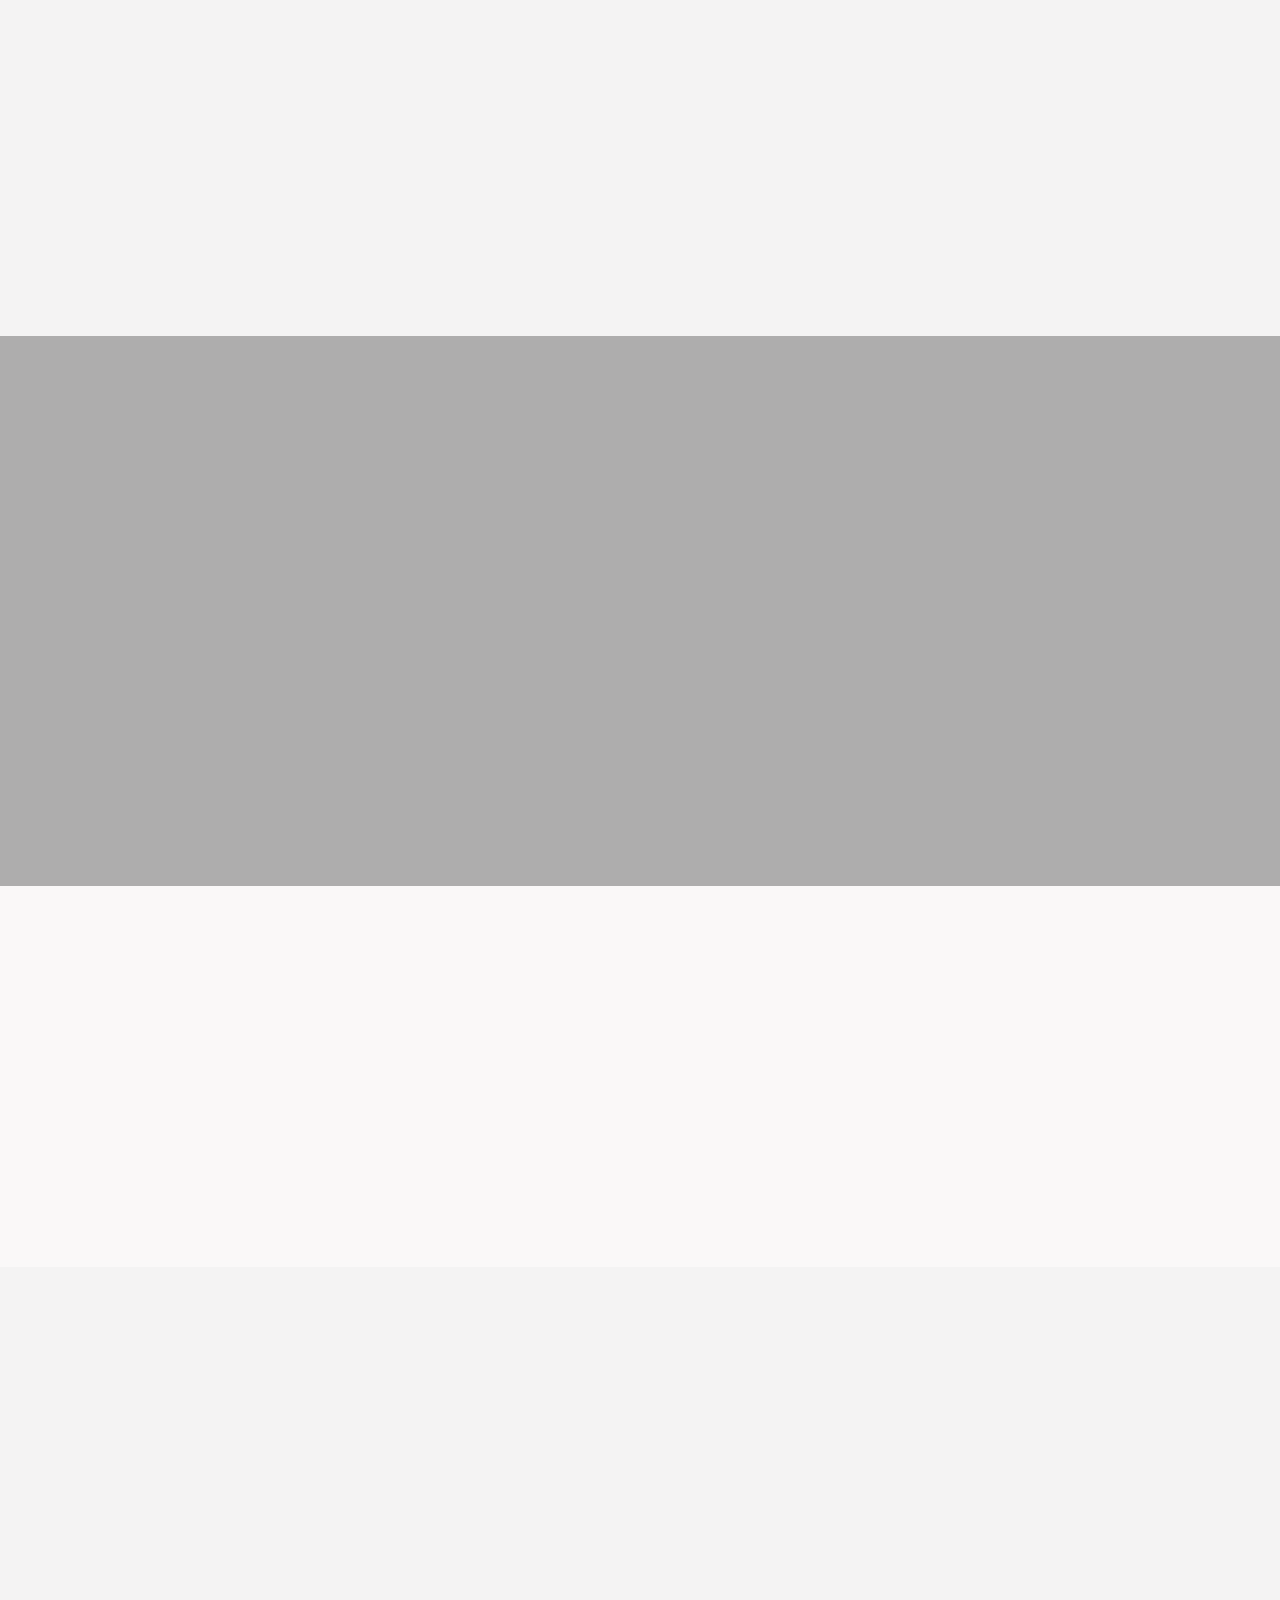
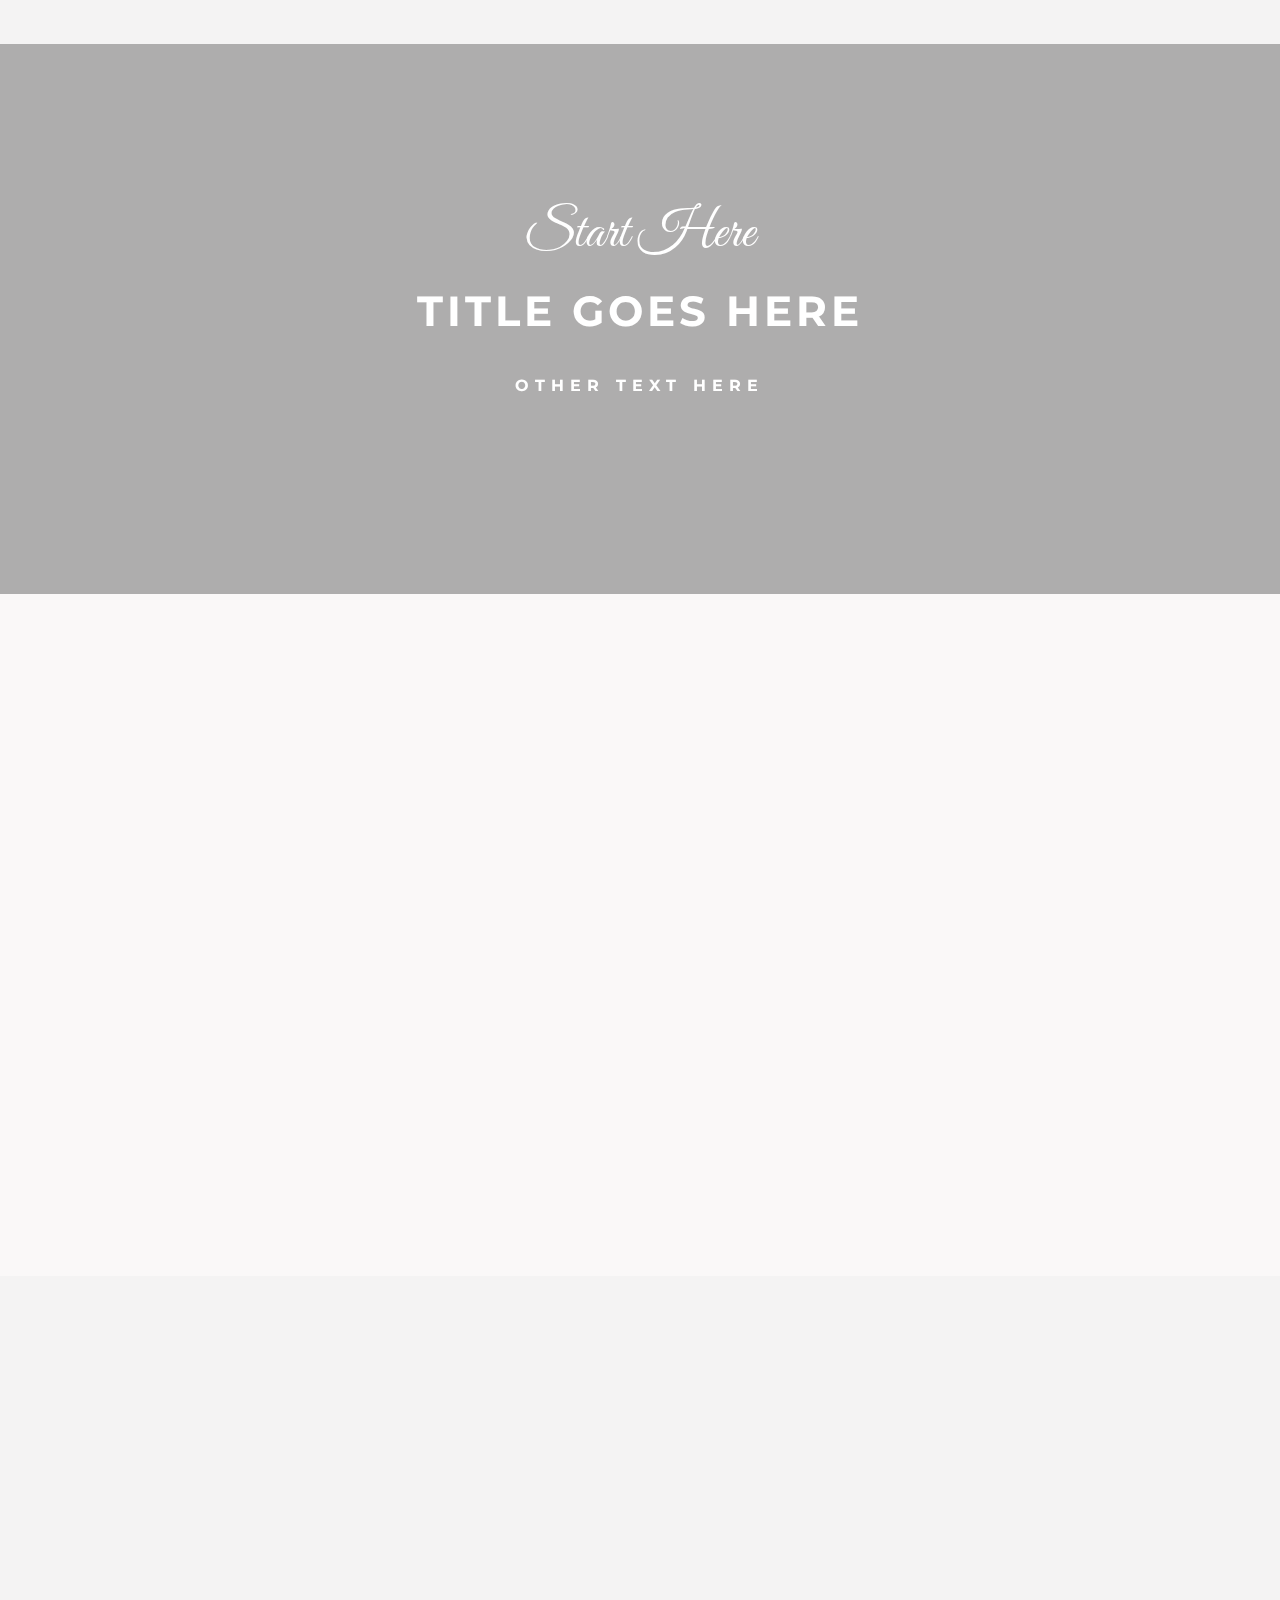
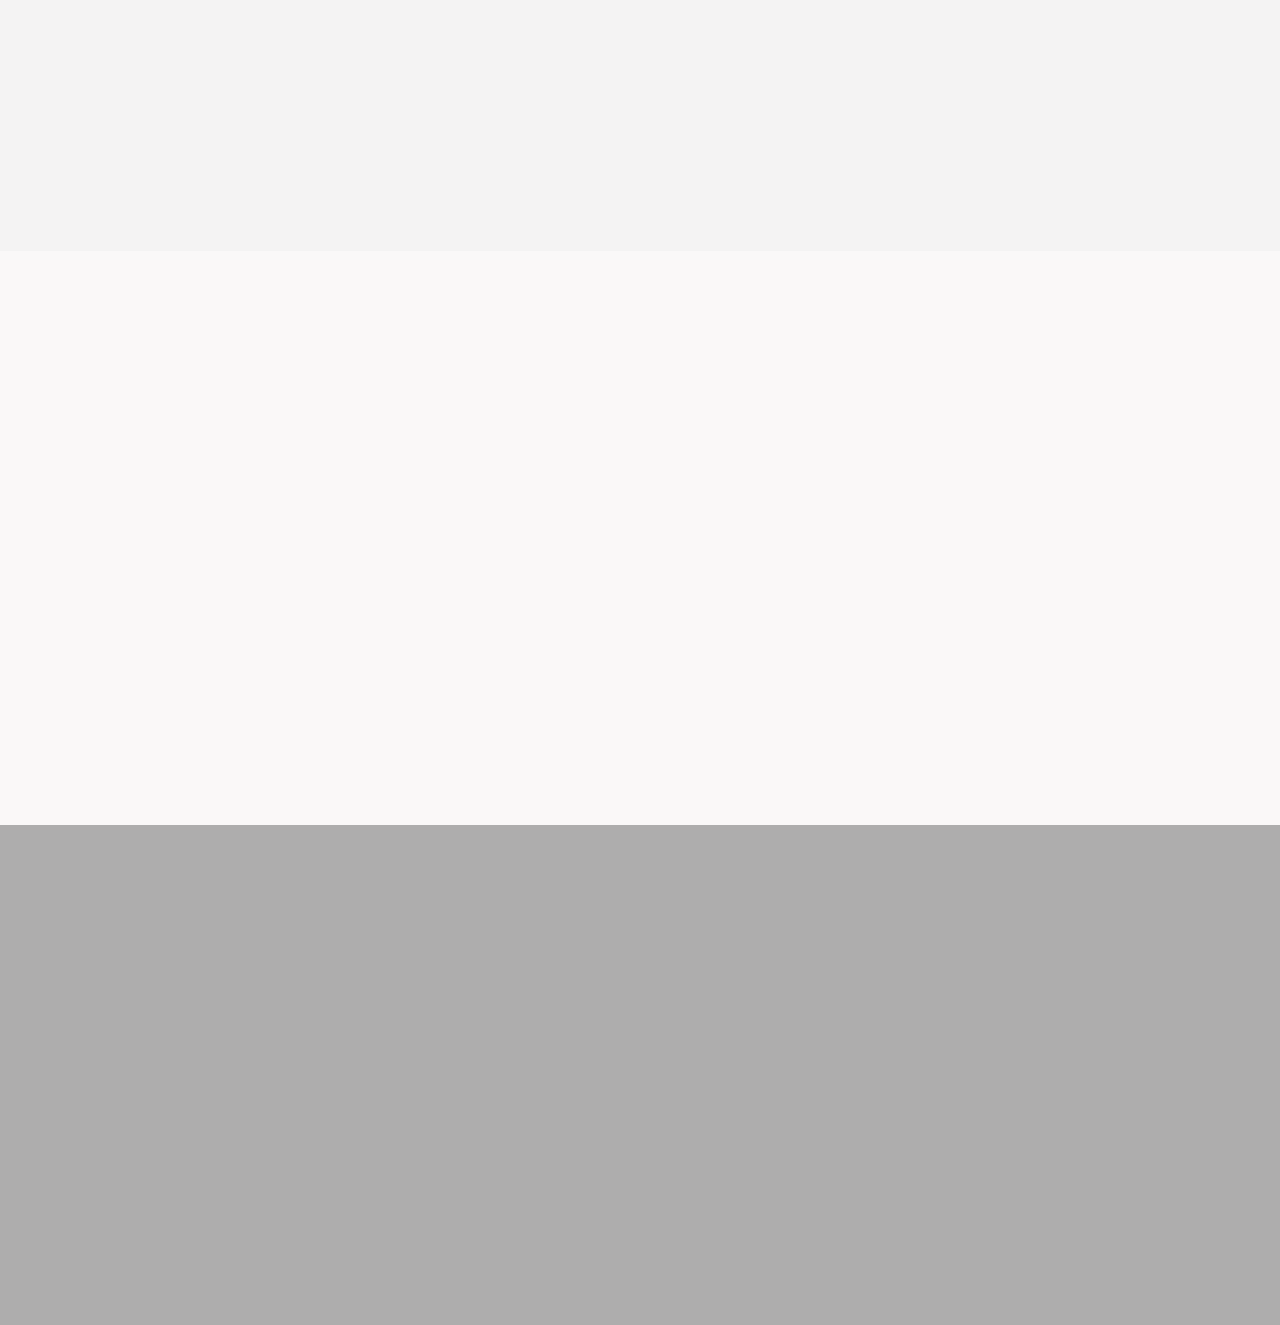
<file: Desktop/firstwebsite-master/elements-typography.html>
<!DOCTYPE html>
<html lang="en">
	<head>
		<meta charset="utf-8">
     	<meta content="width=device-width, initial-scale=1.0" name="viewport">
     	<meta name="description" content="">
      	<meta name="author" content="themeforest.net/user/doubleeight/portfolio">
      	<title>Albert &amp; Emily</title>
        
        <link rel="icon" href="images/favicon.jpg">
        <!-- Bootstrap -->
    	<link rel="stylesheet" href="css/bootstrap/bootstrap.min.css" type="text/css" media="screen" />
        <!-- Pace -->
        <link rel="stylesheet" href="css/preloader.css"  media="screen">
        <!-- Flexslider -->
        <link rel="stylesheet" href="css/flexslider/flexslider.css" type="text/css">
        <!-- Animate -->
        <link rel="stylesheet" href="css/animate/animate.css" type="text/css">       
        <!-- Countdown -->
        <link rel="stylesheet" href="css/countdown/jquery.countdown.css" type="text/css">
        <!-- Magnific Popup -->
        <link rel="stylesheet" href="css/magnific-popup/magnific-popup.css" type="text/css">
        <!-- Owl Carousel -->
        <link rel="stylesheet" href="css/owlcarousel/owl.carousel.css" type="text/css">
        <link rel="stylesheet" href="css/owlcarousel/owl.theme.css" type="text/css">
        <!-- Icon -->
        <link rel="stylesheet" href="css/fonts/fontello/css/fontello.css" type="text/css" media="screen" />
        <!-- Font -->
        <link href="https://fonts.googleapis.com/css?family=Montserrat:400,700" rel="stylesheet">
        <link href="https://fonts.googleapis.com/css?family=Raleway" rel="stylesheet">
        <link href="https://fonts.googleapis.com/css?family=Great+Vibes" rel="stylesheet">
        <!-- Theme CSS -->
    	<link href="css/style.css" rel="stylesheet" media="screen">
        
        <!-- Skin CSS 
    	<link href="css/skin/coral/style.css" rel="stylesheet" media="screen">
        <link href="css/skin/coral/navbar-style.css" rel="stylesheet" media="screen">-->
       
	</head>

	<body>
    	<!--PRELOADER-->
        <div id="preloader">
        
        	<div class="alignment">
            	<div class="v-align center-middle"> 
            		
                    <div id="heart-on-center" class="spinner-animation"><i class="de-icon-heart"></i></div>
                     
                </div>
            </div>
            
        </div> <!--END of PRELOADER-->
      
        
        <!-- NAVIGATION -->    
    	<header id="nav-header">
        	<nav id="nav-bar" class="top-bar fluid-width block-color nav-center hide-logo-on-desktop sticky-nav animation fadeInDown">
            	
                <div id="nav-wrapper">
                	<!-- NAV LOGO -->
            		<div class="logo-wrapper">
                    	<div class="nav-logo">A<span class="theme-color">+</span>E</div>
                    </div>                   
                    
                    <div id="mobile-nav">
                    	<i class="de-icon-menu"></i>
                    </div>
                
                	<ul id="nav-menu">
                		<li>
                        	<a href="index.html">HOME</a>
                        </li>
                   		<li>
                        	<a href="#">STORY</a>
                            <ul>
                            	<li>
                                	<a href="about-her.html">Her Story</a>
                                </li>
                                <li>
                                	<a href="about-him.html">His Story</a>
                                </li>
                                <li>
                                	<a href="our-story.html">Our Story</a>
                                </li>
                           	</ul> 	
                        </li>
                    	<li>
                        	<a href="#">WEDDING</a>
                            <ul>
                            	<li><a href="location.html">Location</a></li>
                                <li><a href="bridesmaid.html">Bridesmaid</a></li>
                                <li><a href="groomsmen.html">Groomsmen</a></li>
                                <li><a href="gift.html">Gift Registry</a></li>
                            </ul>
                        </li>
                    	<li><a href="gallery.html">GALLERY</a></li>
                        <li>
                        	<a href="#">PAGES</a>
                             <ul>
                             	<li>
                                	<a href="#">More Pages</a>
                                    <ul>
                             			<li><a href="index-2.html">Home (Version 2)</a></li>
                                        <li><a href="bridesmaid-2.html">Bridesmaid (Version 2)</a></li>
                                        <li><a href="accomodation.html">Accomodation</a></li>
                                        <li><a href="gallery-masonry.html">Gallery (Masonry)</a></li>
                                        <li><a href="gallery-full-grid.html">Gallery (Full Grid)</a></li>
                                        <li><a href="rsvp-2.html">RSVP (Version 2)</a></li>
                                        <li><a href="rsvp-3.html">RSVP (Version 3)</a></li>
                           			</ul>
                                </li> 
                                <li>
                                	<a href="#">More Sections</a>
                                    <ul>
                                    	<li><a href="section-events.html">Events</a></li>
                                    	<li><a href="section-timeline.html">Timeline</a></li>
                                        <li><a href="section-map.html">Map</a></li>
                                        <li><a href="section-countdown.html">Countdown</a></li>
                                        <li><a href="section-registry.html">Gift Registry</a></li>
                             			<li><a href="section-interest-places.html">Interest Places</a></li>
                           			</ul>
                                </li>                             	
                                <li>
                                	<a href="#">Slider</a>
                                    <ul class="move1-to-top">
                             			<li><a href="slider-fade.html">Fade Effect</a></li>
                                		<li><a href="slider-slide.html">Slide Effect</a></li>
                                        <li><a href="slider-fade-image-animation.html">Image Animation</a></li>
                                        <li><a href="slider-multiple-title.html">Multiple Title</a></li>
                                        <li><a href="slider-multiple-title-animation.html">Multiple Title &amp; Image Animation</a></li>
                                        <li><a href="slider-single-video.html">Single Video</a></li>
                                        <li><a href="slider-multiple-video.html">Multiple Video</a></li>
                           			</ul>
                                </li>
                                <li>
                                	<a href="#">Background Music</a>
                                    <ul>
                             			<li><a href="audio-soundcloud.html">Soundcloud</a></li>
                                		<li><a href="audio-html5.html">HTML5 Audio</a></li>
                           			</ul>
                                </li>   
                                <li>
                                	<a href="#">Elements</a>
                                    <ul class="move2-to-top">
                             			<li><a href="elements-typography.html">Typography</a></li>
                                		<li><a href="elements-icon-button.html">Icon &amp; Button</a></li>
                                        <li><a href="elements-divider.html">Section Divider</a></li>
                                        <li><a href="elements-photo-item.html">Photo Item</a></li>
                                        <li><a href="elements-popup-video.html">Popup Video</a></li>
                                        <li><a href="elements-carousel.html">Carousel</a></li>
                                        <li><a href="elements-form.html">Form</a></li>
                           			</ul>
                              	</li>
                                <li>
                                	<a href="#">Navigation</a>
                                    <ul class="move5-to-top">
                                    	<li><a href="nav-logo-center.html">With Logo on Center</a></li>
                                        <li><a href="nav-logo-left.html">With Logo on Left</a></li>
                                        <li><a href="nav-fluid-width.html">Fluid Width</a></li>
                             			<li><a href="index.html">Top Transparent</a></li>
                                		<li><a href="nav-top-color.html">Top Color</a></li>
                                        <li><a href="nav-bottom-transparent.html">Bottom Transparent</a></li>
                                        <li><a href="nav-bottom-color.html">Bottom Color</a></li>
                                        <li><a href="nav-bottom-outside-slider.html">Bottom Outside Slider</a></li>
                                        <li><a href="nav-hide-first.html">Hide First</a></li>                                        
                           			</ul>
                              	</li>
                                <li>
                                	<a href="index-onepage.html" target="_blank">One Page Version</a>
                              	</li>
                            </ul>
                        </li>                    	
                        <li>
                        	<a href="rsvp.html">RSVP</a>
                        </li>
                	</ul>
                    
                    <div class="clearboth"></div>
                    
                </div>
                
            </nav>
        </header> <!-- END of NAVIGATION -->
        
       	<!-- MAIN SLIDER -->
    	<section id="main-slider" class="flexslider fixed-height">      	
            
            <!-- MAIN SLIDER TITLE OUTTER WRAPPER -->
        	<div class="slide-title-outter-wrapper">
            	
            	<!-- MAIN SLIDER TITLE INNER WRAPPER -->
				<div class="slide-title-inner-wrapper">
                                
                    <!-- TITLE -->
					<div class="slide-title align-middle">
                    
                    	<div class="container">
                        	<div class="row">
                        		<div class="col-md-offset-1 col-md-10">
									
                                    <div id="slide-pagetitle-wrapper">
                                        
                                        <h1 class="animation delay1 fadeInUp">HEADING 1</h1>
                                        
                                        <p class="animation delay2 fadeInUp">Lorem ipsum dolor sit amet, consectetur adipiscing elit. In ut accumsan turpis, ac gravida nunc. Donec egestas leo ut egestas semper.</p>
                                        
                                        <div class="wedding-logo animation delay3 fadeInUp">
                                    		<div class="line-1"></div>
                                            <div class="line-2"></div>
                                            <div class="his-initial">A</div>
                                            <div class="her-initial">E</div>
                                            <div class="top-heart"><i class="de-icon-heart"></i></div>
                                            <div class="bottom-heart"><i class="de-icon-heart"></i></div>
                                    	</div>
                                        
                                    </div>
                                                            
								</div> 
							</div>
						</div>
                        
					</div> 
                                
				</div><!-- END of MAIN SLIDER TITLE INNER WRAPPER -->
                
			</div> <!-- END of MAIN SLIDER TITLE OUTTER WRAPPER -->
                         
            <!-- MAIN SLIDER IMAGES -->
            
  			<ul class="slides">
            	
                
    			<li>
                	<!-- SLIDE IMAGE -->
                	<div data-stellar-ratio="0.5" class="slide-image" style="background-image:url(http://placehold.it/1920x1080); background-position:center 40%;">
                    </div>
                    
                    <!-- SLIDE OVERLAY -->
                    <div class="slide-overlay" style="opacity:0.3"> </div> 
                                                      
    			</li>
         
    			
  			</ul><!-- END of MAIN SLIDER IMAGES -->            
            
		</section><!-- ENF of MAIN SLIDER -->
        
        
        
        <!--CONTENT SECTION-->
        <section id="content">
        
        	<!--ELEMENTS-1 SECTION-->    
            <section id="elements-1-section" class="section-block">
            	<div class="container">
                	<div class="row">
                    	<div class="col-md-12 text-center animation fadeInUp">
                        	<h2>HEADING 2</h2>
                        </div>
                   	</div>
                    <div class="row">
                    	<div class="col-md-6 animation fadeInUp">
                            <p>Lorem ipsum dolor sit amet, consectetur adipiscing elit. Fusce quis arcu eget nisl varius faucibus. Mauris nec elit pretium, ornare est nec, luctus nibh. Vivamus at lectus ac neque tempor dapibus. Quisque at porta nisi. Suspendisse dolor felis, faucibus sit amet enim sit amet, sodales tempus ligula. Curabitur ut purus risus. Class aptent taciti sociosqu ad litora torquent per conubia nostra, per inceptos himenaeos.</p>
                            <p>Nullam pulvinar egestas felis a condimentum. Cras ac augue ornare, iaculis nisl quis, finibus ex. Class aptent taciti sociosqu ad litora torquent per conubia nostra, per inceptos himenaeos. Cras consequat fermentum diam quis consequat. Vivamus auctor purus sed diam porta molestie. Duis nec fermentum augue, ut vulputate ex. Sed a pellentesque risus, sit amet facilisis tortor. Morbi elementum finibus pharetra. Suspendisse potenti. Sed sed vehicula libero, et facilisis elit. Sed lorem ipsum, tempus vel metus in, sollicitudin interdum risus. Aenean faucibus egestas ante, in faucibus magna. Sed tincidunt, nisi et tincidunt ultrices, mi enim rhoncus libero, eget pellentesque nulla elit id magna.</p>
                        </div>
                        <div class="col-md-6 animation fadeInUp">
                            <p>Nam nec nisl hendrerit, scelerisque risus nec, lobortis ipsum. Nullam quis tempus metus, in pharetra magna. Quisque pellentesque placerat ex nec tincidunt. Pellentesque euismod nisi auctor risus venenatis accumsan. Interdum et malesuada fames ac ante ipsum primis in faucibus. Mauris sit amet malesuada mi. Cras libero augue, congue vitae eleifend vel, bibendum ut nisi. Pellentesque et lacus sed est laoreet mattis. Vivamus at est nec nisi aliquam varius. Sed eget placerat est. Morbi dolor neque, ornare sit amet augue non, dignissim commodo elit. Lorem ipsum dolor sit amet, consectetur adipiscing elit. Praesent aliquam nunc sed gravida iaculis. Ut elit ex, tincidunt id vulputate sit amet, lobortis vitae odio.</p>
                            <p>Donec luctus enim dui, id laoreet mi pharetra a. Vestibulum consectetur eros et porta convallis. Donec volutpat velit magna, et auctor urna porttitor vel. Suspendisse quam tellus, facilisis id tellus ac, accumsan finibus diam. Integer auctor ipsum sed orci euismod, in rutrum ex consectetur. Maecenas quis libero ipsum.</p>
                        </div>
                   </div>
                </div>            	
            </section>
            <!-- END of ELEMENTS-1 SECTION-->
            
            
            <!--ELEMENTS-2 SECTION-->    
            <section id="elements-2-section" class="section-block more-grey">
            	<div class="container">
                	<div class="row">
                    	<div class="col-md-6">
                        	<h3 class="animation fadeInUp">HEADING 3</h3>
                            <p class="animation fadeInUp">Lorem ipsum dolor sit amet, consectetur adipiscing elit. Fusce quis arcu eget nisl varius faucibus. Mauris nec elit pretium, ornare est nec, luctus nibh. Vivamus at lectus ac neque tempor dapibus. Quisque at porta nisi. Suspendisse dolor felis, faucibus sit amet enim sit amet., sodales tempus ligula. Curabitur ut purus risus. Class aptent taciti sociosqu ad litora torquent per conubia nostra, per inceptos himenaeos.</p>
                           
                        </div>
                        <div class="col-md-6">
                        	<h3 class="animation fadeInUp">HEADING 3</h3>
                            <p class="animation fadeInUp">Lorem ipsum dolor sit amet, consectetur adipiscing elit. Fusce quis arcu eget nisl varius faucibus. Mauris nec elit pretium, ornare est nec, luctus nibh. Vivamus at lectus ac neque tempor dapibus. Quisque at porta nisi. Suspendisse dolor felis, faucibus sit amet enim sit amet, sodales tempus ligula. Curabitur ut purus risus. Class aptent taciti sociosqu ad litora torquent per conubia nostra, per inceptos himenaeos.</p>
                        </div>
                   </div>
                </div>            	
            </section>
            <!-- END of ELEMENTS-2 SECTION-->
            
            
             <!-- ELEMENTS-5 SECTION -->
            <section id="element-5-section">
            	<div class="image-divider fixed-height" style="background-image:url(http://placehold.it/1920x1080);" data-stellar-background-ratio="0.5">
                	
                    <div class="divider-overlay"></div>
                    
                    <!--Use Center Middle Alignment to align middle the content for fixed-height parallax-->
                    <div class="alignment"> 
                    	<div class="v-align center-middle">                   	
                    
                    <div class="container">                 	 
                    	<div class="row">
                        	<div class="col-md-offset-1 col-md-10 text-center">
                            	<div id="some-quote-wrapper" class="animation fadeInUp">
                                	<div id="some-quote" class="scale75-onmobile">
                    					<div id="quote-1" class="quote-top">Love</div>
                                		<div id="quote-2" class="quote-middle">Quote</div>
                                		<div id="quote-3" class="quote-bottom">Here</div>
                                   	</div>
                               	</div>
                     		</div>
                     	</div>
                     </div>
                     
                     	</div>
                   	</div>
                	
				</div>		
            </section>
            <!-- END of ELEMENTS-5 SECTION -->
            
            
            <!--ELEMENTS-3 SECTION-->    
            <section id="elements-3-section" class="section-block">
            	<div class="container">
                	<div class="row">
                    	<div class="col-md-offset-1 col-md-10 text-center">
                        	<h4 class="animation fadeInUp">HEADING 4</h4>
                            <p class="intro-text animation fadeInUp">Lorem ipsum dolor sit amet, consectetur adipiscing elit. Sed malesuada aliquam nunc a pharetra. Pellentesque sit amet placerat magna. Nam ut interdum urna, vitae consequat odio. Nullam porttitor sagittis ex quis venenatis. Duis et neque pharetra, sagittis nisi nec, egestas risus.</p>
                        </div>
                   </div>
                </div>            	
            </section>
            <!-- END of ELEMENTS-3 SECTION-->
            
            
            <!--ELEMENTS-4 SECTION-->    
            <section id="elements-4-section" class="section-block more-grey">
            	<div class="container">
                	<div class="row">
                    	<div class="col-md-4">
                        	<h5 class="animation fadeInUp">HEADING 5</h5>
                            <p class="animation fadeInUp">Lorem ipsum dolor sit amet, consectetur adipiscing elit. Fusce quis arcu eget nisl varius faucibus. Mauris nec elit pretium.</p>                           
                        </div>
                        <div class="col-md-4">
                        	<h5 class="animation fadeInUp">HEADING 5</h5>
                            <p class="animation fadeInUp">Lorem ipsum dolor sit amet, consectetur adipiscing elit. Fusce quis arcu eget nisl varius faucibus. Mauris nec elit pretium.</p>
                        </div>
                        <div class="col-md-4">
                        	<h5 class="animation fadeInUp">HEADING 5</h5>
                            <p class="animation fadeInUp">Lorem ipsum dolor sit amet, consectetur adipiscing elit. Fusce quis arcu eget nisl varius faucibus. Mauris nec elit pretium.</p>
                        </div>
                   </div>
                </div>            	
            </section>
            <!-- END of ELEMENTS-4 SECTION-->
            
            
           <!-- PROPOSED SECTION -->
            <section id="proposed-section">
            	<div class="image-divider fixed-height" style="background-image:url(http://placehold.it/1920x1080);" data-stellar-background-ratio="0.5">
                	
                    <div class="divider-overlay"></div>
                    
                    <!--Use Center Middle Alignment to align middle the content for fixed-height parallax-->
                    <div class="alignment"> 
                    	<div class="v-align center-middle">                   	
                    
                    <div class="container">                 	 
                    	<div class="row">
                        	<div class="col-md-offset-1 col-md-10 text-center">
                            	<div class="handwriting-title">Start Here</div>
                            	<h2>TITLE GOES HERE</h2>
                                <h5 style="letter-spacing:6px; margin-top:30px">OTHER TEXT HERE</h5>
                     		</div>
                     	</div>
                     </div>
                     
                     	</div>
                   	</div>
                	
				</div>		
            </section>
            <!-- END of PROPOSED SECTION -->
            
            
            <!--ELEMENTS-6 SECTION-->    
            <section id="elements-6-section" class="section-block">
            	<div class="container">
                	<div class="row">
                    	<div class="col-md-12 text-center animation fadeInUp">
                        	<h2>2 COLUMNS</h2>
                        </div>
                   	</div>
                    <div class="row">
                    	<div class="col-md-6">
                            <p class="animation fadeInUp">Lorem ipsum dolor sit amet, consectetur adipiscing elit. Fusce quis arcu eget nisl varius faucibus. Mauris nec elit pretium, ornare est nec, luctus nibh. Vivamus at lectus ac neque tempor dapibus. Quisque at porta nisi. Suspendisse dolor felis, faucibus sit amet enim sit amet, sodales tempus ligula. Curabitur ut purus risus. Class aptent taciti sociosqu ad litora torquent per conubia nostra, per inceptos himenaeos. Nullam pulvinar egestas felis a condimentum. Cras ac augue ornare, iaculis nisl quis, finibus ex. Class aptent taciti sociosqu ad litora torquent per conubia nostra, per inceptos himenaeos. Cras consequat fermentum diam quis consequat. Vivamus auctor purus sed diam porta molestie. Duis nec fermentum augue, ut vulputate ex. Sed a pellentesque risus.</p>
                        </div>
                        <div class="col-md-6">
                            <p class="animation fadeInUp">Nam nec nisl hendrerit, scelerisque risus nec, lobortis ipsum. Nullam quis tempus metus, in pharetra magna. Quisque pellentesque placerat ex nec tincidunt. Pellentesque euismod nisi auctor risus venenatis accumsan. Interdum et malesuada fames ac ante ipsum primis in faucibus. Mauris sit amet malesuada mi. Cras libero augue, congue vitae eleifend vel, bibendum ut nisi. Pellentesque et lacus sed est laoreet mattis. Vivamus at est nec nisi aliquam varius. Sed eget placerat est. Morbi dolor neque, ornare sit amet augue non, dignissim commodo elit. Lorem ipsum dolor sit amet, consectetur adipiscing elit. Praesent aliquam nunc sed gravida iaculis. Ut elit ex, tincidunt id vulputate sit amet, lobortis vitae odio.</p>
                        </div>
                   </div>
                   
                </div>          	
            </section>
            <!-- END of ELEMENTS-6 SECTION-->
            
            
            <!--ELEMENTS-7 SECTION-->    
            <section id="elements-7-section" class="section-block more-grey">
            	<div class="container">
                	<div class="row">
                    	<div class="col-md-12 text-center animation fadeInUp">
                        	<h2>3 COLUMNS</h2>
                        </div>
                   	</div>
                    <div class="row">
                    	<div class="col-md-4">
                            <p class="animation fadeInUp">Lorem ipsum dolor sit amet, consectetur adipiscing elit. Fusce quis arcu eget nisl varius faucibus. Mauris nec elit pretium, ornare est nec, luctus nibh. Vivamus at lectus ac neque tempor dapibus. Quisque at porta nisi. Suspendisse dolor felis, faucibus sit amet enim sit amet, sodales tempus ligula. Curabitur ut purus risus. </p>
                        </div>
                        <div class="col-md-4">
                            <p class="animation fadeInUp">Lorem ipsum dolor sit amet, consectetur adipiscing elit. Fusce quis arcu eget nisl varius faucibus. Mauris nec elit pretium, ornare est nec, luctus nibh. Vivamus at lectus ac neque tempor dapibus. Quisque at porta nisi. Suspendisse dolor felis, faucibus sit amet enim sit amet, sodales tempus ligula. Curabitur ut purus risus. </p>
                        </div>
                        <div class="col-md-4">
                            <p class="animation fadeInUp">Lorem ipsum dolor sit amet, consectetur adipiscing elit. Fusce quis arcu eget nisl varius faucibus. Mauris nec elit pretium, ornare est nec, luctus nibh. Vivamus at lectus ac neque tempor dapibus. Quisque at porta nisi. Suspendisse dolor felis, faucibus sit amet enim sit amet, sodales tempus ligula. Curabitur ut purus risus. </p>
                        </div>
                   </div>
                   
                </div>          	
            </section>
            <!-- END of ELEMENTS-7 SECTION-->
            
            
            <!--ELEMENTS-8 SECTION-->    
            <section id="elements-8-section" class="section-block">
            	<div class="container">
                	<div class="row">
                    	<div class="col-md-12 text-center animation fadeInUp">
                        	<h2>4 COLUMNS</h2>
                        </div>
                   	</div>
                    <div class="row">
                    	<div class="col-md-3">
                            <p class="animation fadeInUp">Lorem ipsum dolor sit amet, consectetur adipiscing elit. Fusce quis arcu eget nisl varius faucibus. Mauris nec elit pretium, ornare est nec, luctus nibh. Vivamus at lectus ac neque tempor dapibus. Quisque at porta nisi. Suspendisse dolor felis.</p>
                        </div>
                       	<div class="col-md-3">
                            <p class="animation fadeInUp">Lorem ipsum dolor sit amet, consectetur adipiscing elit. Fusce quis arcu eget nisl varius faucibus. Mauris nec elit pretium, ornare est nec, luctus nibh. Vivamus at lectus ac neque tempor dapibus. Quisque at porta nisi. Suspendisse dolor felis.</p>
                        </div>
                        <div class="col-md-3">
                            <p class="animation fadeInUp">Lorem ipsum dolor sit amet, consectetur adipiscing elit. Fusce quis arcu eget nisl varius faucibus. Mauris nec elit pretium, ornare est nec, luctus nibh. Vivamus at lectus ac neque tempor dapibus. Quisque at porta nisi. Suspendisse dolor felis.</p>
                        </div>
                        <div class="col-md-3">
                            <p class="animation fadeInUp">Lorem ipsum dolor sit amet, consectetur adipiscing elit. Fusce quis arcu eget nisl varius faucibus. Mauris nec elit pretium, ornare est nec, luctus nibh. Vivamus at lectus ac neque tempor dapibus. Quisque at porta nisi. Suspendisse dolor felis.</p>
                        </div>
                   </div>
                   
                </div>          	
            </section>
            <!-- END of ELEMENTS-8 SECTION-->
            
            
            
            
        </section>
        
        <!-- FOOTER SECTION -->
            <footer>
            	<div class="image-divider fixed-height" style="background-image:url(http://placehold.it/1920x1080);" data-stellar-background-ratio="0.5" >
                
                	<div class="divider-overlay"></div>
                    
                    <!-- Use Center Middle Alignment to align middle the content for fixed-height parallax -->
                    <div class="alignment"> 
                    	<div class="v-align center-middle">                  	
                    
                    		<div class="container">                 	 
                    			<div class="row">
                        			<div class="col-md-12">
                          				
                                                                     
                     						<div id="footer-couplename-wrapper">
                                    
                                    			<div class="animation fadeInUp">
                                            		<div id="slide-his-name">
                                        				Albert
                                        			</div>
                                        			<div id="slide-and-text">
				                            			<div id="curve-graphic">
                                            				<img src="images/and-banner.png" alt="">
                                            			</div>
                                           	 			<div id="and-text">
                                        					and
                                           				</div>
                                        			</div>
                                        			<div id="slide-her-name">
                                        				Emily
                                        			</div>
                                       			</div>
                                                
                                           	</div>
                                            
                                            <h6 class="animation delay1 fadeInUp" style="letter-spacing:6px;">MARCH 19, 2017</h6>
                                       
                     
                     				</div>
                     			</div>
                     		</div>
                     
                     	</div>
                   	</div>
                    
                </div>
            </footer>
           
            
		<!-- jQuery -->
    	<script src="js/jquery-1.11.1.min.js"></script>
        <!-- Pace -->
        <script src="js/pace/pace.min.js"></script> 
    	<!-- Bootstrap -->
    	<script src="js/bootstrap/bootstrap.min.js"></script>  	
        <!-- Device JS -->
        <script src="js/devicejs/device.min.js"></script>  
        <!-- SmoothScroll -->
        <script src="js/smoothscroll/jquery.smooth-scroll.min.js"></script>
        <!-- Flexslider -->
        <script src="js/flexslider/jquery.flexslider-min.js"></script> 
        <!-- Waypoint -->
        <script src="js/waypoint/jquery.waypoints.min.js"></script>
        <!-- DoubleTapToGo -->
        <script src="js/jquery-ui-widget/jquery.ui.widget.min.js"></script>
        <script src="js/jquery-doubletaptogo/jquery.dcd.doubletaptogo.min.js"></script>
        <!-- Stellar -->
        <script src="js/stellar/jquery.stellar.min.js"></script>
        <!-- Masonry -->
        <script src="js/masonry/masonry.pkgd.min.js"></script>
        <!-- Countdown -->
        <script src="js/countdown/jquery.plugin.min.js"></script>
        <script src="js/countdown/jquery.countdown.min.js"></script>
        <!-- Magnific Popup -->
        <script src="js/magnific-popup/jquery.magnific-popup.min.js"></script>
        <!-- Owl Carousel -->
        <script src="js/owlcarousel/owl.carousel.min.js"></script>
        
        <!-- Custom Core Script -->
        <script type="text/javascript" src="js/script.js"></script>        
        <!-- Custom Additional Script -->
        <script type="text/javascript" src="js/main-slider-fade.js"></script>
        
	</body>
</html>
</file>
<file: Desktop/firstwebsite-master/css/preloader.css>
#preloader{
	background-color:#FFF;
	position:fixed;
	top:0;
	left:0;
	right:0;
	bottom:0; 
	z-index:9999;
}

#preloader.background_image{
	background-image:url(http://placehold.it/1920x1080);
	background-position:center center; 
	background-size:cover; 
}

#preloader .black-overlay{
	background-color:#000;
	position:absolute;
	top:0;
	left:0;
	right:0;
	bottom:0; 
	opacity:0.6
}

#preloader .white-overlay{
	background-color:#FFF;
	position:absolute;
	top:0;
	left:0;
	right:0;
	bottom:0; 
	opacity:0.6
}

/*#preloader #his-name,
#preloader #her-name{
	display:inline-block;
	font-family:'Oswald', sans-serif; 
	font-size:30px; 
	letter-spacing:2px; 
}*/

#preloader #heart-on-center{
	display:inline-block;
	color:#f98d8a; 
	font-size:30px; 
}

#preloader .spinner-animation{
	-webkit-animation: pace-3d-spinner linear infinite 2s;
  	   -moz-animation: pace-3d-spinner linear infinite 2s;
 	    -ms-animation: pace-3d-spinner linear infinite 2s;
  	     -o-animation: pace-3d-spinner linear infinite 2s;
  	        animation: pace-3d-spinner linear infinite 2s;

  	-webkit-transform-style: preserve-3d;
  	   -moz-transform-style: preserve-3d;
  	    -ms-transform-style: preserve-3d;
  	     -o-transform-style: preserve-3d;
  	        transform-style: preserve-3d;
}

@-webkit-keyframes pace-3d-spinner {
  from {
    -webkit-transform: rotateY(0deg);
  }
  to {
    -webkit-transform: rotateY(360deg);
  }
}

@-moz-keyframes pace-3d-spinner {
  from {
    -moz-transform: rotateY(0deg);
  }
  to {
    -moz-transform: rotateY(360deg);
  }
}

@-ms-keyframes pace-3d-spinner {
  from {
    -ms-transform: rotateY(0deg);
  }
  to {
    -ms-transform: rotateY(360deg);
  }
}

@-o-keyframes pace-3d-spinner {
  from {
    -o-transform: rotateY(0deg);
  }
  to {
    -o-transform: rotateY(360deg);
  }
}

@keyframes pace-3d-spinner {
  from {
    transform: rotateY(0deg);
  }
  to {
    transform: rotateY(360deg);
  }
}
</file>
<file: Desktop/firstwebsite-master/css/fonts/fontello/css/fontello.css>
@font-face {
  font-family: 'fontello';
  src: url('../font/fontello.eot?47752256');
  src: url('../font/fontello.eot?47752256#iefix') format('embedded-opentype'),
       url('../font/fontello.woff2?47752256') format('woff2'),
       url('../font/fontello.woff?47752256') format('woff'),
       url('../font/fontello.ttf?47752256') format('truetype'),
       url('../font/fontello.svg?47752256#fontello') format('svg');
  font-weight: normal;
  font-style: normal;
}
/* Chrome hack: SVG is rendered more smooth in Windozze. 100% magic, uncomment if you need it. */
/* Note, that will break hinting! In other OS-es font will be not as sharp as it could be */
/*
@media screen and (-webkit-min-device-pixel-ratio:0) {
  @font-face {
    font-family: 'fontello';
    src: url('../font/fontello.svg?47752256#fontello') format('svg');
  }
}
*/
 
 [class^="de-icon-"]:before, [class*=" de-icon-"]:before {
  font-family: "fontello";
  font-style: normal;
  font-weight: normal;
  speak: none;
 
  display: inline-block;
  text-decoration: inherit;
  width: 1em;
  margin-right: .2em;
  text-align: center;
  /* opacity: .8; */
 
  /* For safety - reset parent styles, that can break glyph codes*/
  font-variant: normal;
  text-transform: none;
 
  /* fix buttons height, for twitter bootstrap */
  line-height: 1em;
 
  /* Animation center compensation - margins should be symmetric */
  /* remove if not needed */
  margin-left: .2em;
 
  /* you can be more comfortable with increased icons size */
  /* font-size: 120%; */
 
  /* Font smoothing. That was taken from TWBS */
  -webkit-font-smoothing: antialiased;
  -moz-osx-font-smoothing: grayscale;
 
  /* Uncomment for 3D effect */
  /* text-shadow: 1px 1px 1px rgba(127, 127, 127, 0.3); */
}
 
.de-icon-search:before { content: '\e800'; } /* '' */
.de-icon-mail:before { content: '\e801'; } /* '' */
.de-icon-heart:before { content: '\e802'; } /* '' */
.de-icon-heart-empty:before { content: '\e803'; } /* '' */
.de-icon-star:before { content: '\e804'; } /* '' */
.de-icon-star-empty:before { content: '\e805'; } /* '' */
.de-icon-star-half:before { content: '\e806'; } /* '' */
.de-icon-user:before { content: '\e807'; } /* '' */
.de-icon-users:before { content: '\e808'; } /* '' */
.de-icon-video:before { content: '\e809'; } /* '' */
.de-icon-videocam:before { content: '\e80a'; } /* '' */
.de-icon-picture:before { content: '\e80b'; } /* '' */
.de-icon-camera:before { content: '\e80c'; } /* '' */
.de-icon-camera-alt:before { content: '\e80d'; } /* '' */
.de-icon-th-large:before { content: '\e80e'; } /* '' */
.de-icon-th:before { content: '\e80f'; } /* '' */
.de-icon-th-list:before { content: '\e810'; } /* '' */
.de-icon-ok:before { content: '\e811'; } /* '' */
.de-icon-ok-circled:before { content: '\e812'; } /* '' */
.de-icon-ok-circled2:before { content: '\e813'; } /* '' */
.de-icon-cancel:before { content: '\e814'; } /* '' */
.de-icon-cancel-circled:before { content: '\e815'; } /* '' */
.de-icon-cancel-circled2:before { content: '\e816'; } /* '' */
.de-icon-plus:before { content: '\e817'; } /* '' */
.de-icon-plus-circled:before { content: '\e818'; } /* '' */
.de-icon-minus:before { content: '\e819'; } /* '' */
.de-icon-minus-circled:before { content: '\e81a'; } /* '' */
.de-icon-help-circled:before { content: '\e81b'; } /* '' */
.de-icon-info-circled:before { content: '\e81c'; } /* '' */
.de-icon-home:before { content: '\e81d'; } /* '' */
.de-icon-link:before { content: '\e81e'; } /* '' */
.de-icon-attach:before { content: '\e81f'; } /* '' */
.de-icon-lock:before { content: '\e820'; } /* '' */
.de-icon-lock-open:before { content: '\e821'; } /* '' */
.de-icon-pin:before { content: '\e822'; } /* '' */
.de-icon-eye:before { content: '\e823'; } /* '' */
.de-icon-eye-off:before { content: '\e824'; } /* '' */
.de-icon-tag:before { content: '\e825'; } /* '' */
.de-icon-tags:before { content: '\e826'; } /* '' */
.de-icon-bookmark:before { content: '\e827'; } /* '' */
.de-icon-flag:before { content: '\e828'; } /* '' */
.de-icon-thumbs-up:before { content: '\e829'; } /* '' */
.de-icon-thumbs-down:before { content: '\e82a'; } /* '' */
.de-icon-download:before { content: '\e82b'; } /* '' */
.de-icon-upload:before { content: '\e82c'; } /* '' */
.de-icon-forward:before { content: '\e82d'; } /* '' */
.de-icon-export:before { content: '\e82e'; } /* '' */
.de-icon-pencil:before { content: '\e82f'; } /* '' */
.de-icon-edit:before { content: '\e830'; } /* '' */
.de-icon-print:before { content: '\e831'; } /* '' */
.de-icon-retweet:before { content: '\e832'; } /* '' */
.de-icon-comment:before { content: '\e833'; } /* '' */
.de-icon-chat:before { content: '\e834'; } /* '' */
.de-icon-bell:before { content: '\e835'; } /* '' */
.de-icon-attention:before { content: '\e836'; } /* '' */
.de-icon-attention-circled:before { content: '\e837'; } /* '' */
.de-icon-location:before { content: '\e838'; } /* '' */
.de-icon-trash-empty:before { content: '\e839'; } /* '' */
.de-icon-doc:before { content: '\e83a'; } /* '' */
.de-icon-folder:before { content: '\e83b'; } /* '' */
.de-icon-folder-open:before { content: '\e83c'; } /* '' */
.de-icon-phone:before { content: '\e83d'; } /* '' */
.de-icon-cog:before { content: '\e83e'; } /* '' */
.de-icon-cog-alt:before { content: '\e83f'; } /* '' */
.de-icon-wrench:before { content: '\e840'; } /* '' */
.de-icon-basket:before { content: '\e841'; } /* '' */
.de-icon-calendar:before { content: '\e842'; } /* '' */
.de-icon-login:before { content: '\e843'; } /* '' */
.de-icon-logout:before { content: '\e844'; } /* '' */
.de-icon-volume-off:before { content: '\e845'; } /* '' */
.de-icon-volume-down:before { content: '\e846'; } /* '' */
.de-icon-volume-up:before { content: '\e847'; } /* '' */
.de-icon-headphones:before { content: '\e848'; } /* '' */
.de-icon-clock:before { content: '\e849'; } /* '' */
.de-icon-block:before { content: '\e84a'; } /* '' */
.de-icon-resize-full:before { content: '\e84b'; } /* '' */
.de-icon-resize-small:before { content: '\e84c'; } /* '' */
.de-icon-resize-vertical:before { content: '\e84d'; } /* '' */
.de-icon-resize-horizontal:before { content: '\e84e'; } /* '' */
.de-icon-zoom-in:before { content: '\e84f'; } /* '' */
.de-icon-zoom-out:before { content: '\e850'; } /* '' */
.de-icon-down-circled2:before { content: '\e851'; } /* '' */
.de-icon-up-circled2:before { content: '\e852'; } /* '' */
.de-icon-down-dir:before { content: '\e853'; } /* '' */
.de-icon-up-dir:before { content: '\e854'; } /* '' */
.de-icon-left-dir:before { content: '\e855'; } /* '' */
.de-icon-right-dir:before { content: '\e856'; } /* '' */
.de-icon-down-open:before { content: '\e857'; } /* '' */
.de-icon-left-open:before { content: '\e858'; } /* '' */
.de-icon-right-open:before { content: '\e859'; } /* '' */
.de-icon-up-open:before { content: '\e85a'; } /* '' */
.de-icon-down-big:before { content: '\e85b'; } /* '' */
.de-icon-left-big:before { content: '\e85c'; } /* '' */
.de-icon-right-big:before { content: '\e85d'; } /* '' */
.de-icon-up-big:before { content: '\e85e'; } /* '' */
.de-icon-right-hand:before { content: '\e85f'; } /* '' */
.de-icon-left-hand:before { content: '\e860'; } /* '' */
.de-icon-up-hand:before { content: '\e861'; } /* '' */
.de-icon-down-hand:before { content: '\e862'; } /* '' */
.de-icon-cw:before { content: '\e863'; } /* '' */
.de-icon-ccw:before { content: '\e864'; } /* '' */
.de-icon-arrows-cw:before { content: '\e865'; } /* '' */
.de-icon-shuffle:before { content: '\e866'; } /* '' */
.de-icon-play:before { content: '\e867'; } /* '' */
.de-icon-play-circled2:before { content: '\e868'; } /* '' */
.de-icon-stop:before { content: '\e869'; } /* '' */
.de-icon-pause:before { content: '\e86a'; } /* '' */
.de-icon-to-end:before { content: '\e86b'; } /* '' */
.de-icon-to-end-alt:before { content: '\e86c'; } /* '' */
.de-icon-to-start:before { content: '\e86d'; } /* '' */
.de-icon-to-start-alt:before { content: '\e86e'; } /* '' */
.de-icon-fast-fw:before { content: '\e86f'; } /* '' */
.de-icon-fast-bw:before { content: '\e870'; } /* '' */
.de-icon-eject:before { content: '\e871'; } /* '' */
.de-icon-target:before { content: '\e872'; } /* '' */
.de-icon-signal:before { content: '\e873'; } /* '' */
.de-icon-award:before { content: '\e874'; } /* '' */
.de-icon-inbox:before { content: '\e875'; } /* '' */
.de-icon-globe:before { content: '\e876'; } /* '' */
.de-icon-cloud:before { content: '\e877'; } /* '' */
.de-icon-flash:before { content: '\e878'; } /* '' */
.de-icon-umbrella:before { content: '\e879'; } /* '' */
.de-icon-flight:before { content: '\e87a'; } /* '' */
.de-icon-leaf:before { content: '\e87b'; } /* '' */
.de-icon-font:before { content: '\e87c'; } /* '' */
.de-icon-bold:before { content: '\e87d'; } /* '' */
.de-icon-italic:before { content: '\e87e'; } /* '' */
.de-icon-text-height:before { content: '\e87f'; } /* '' */
.de-icon-text-width:before { content: '\e880'; } /* '' */
.de-icon-align-left:before { content: '\e881'; } /* '' */
.de-icon-align-center:before { content: '\e882'; } /* '' */
.de-icon-align-right:before { content: '\e883'; } /* '' */
.de-icon-align-justify:before { content: '\e884'; } /* '' */
.de-icon-list:before { content: '\e885'; } /* '' */
.de-icon-indent-left:before { content: '\e886'; } /* '' */
.de-icon-indent-right:before { content: '\e887'; } /* '' */
.de-icon-scissors:before { content: '\e888'; } /* '' */
.de-icon-briefcase:before { content: '\e889'; } /* '' */
.de-icon-off:before { content: '\e88a'; } /* '' */
.de-icon-road:before { content: '\e88b'; } /* '' */
.de-icon-list-alt:before { content: '\e88c'; } /* '' */
.de-icon-qrcode:before { content: '\e88d'; } /* '' */
.de-icon-barcode:before { content: '\e88e'; } /* '' */
.de-icon-book:before { content: '\e88f'; } /* '' */
.de-icon-adjust:before { content: '\e890'; } /* '' */
.de-icon-tint:before { content: '\e891'; } /* '' */
.de-icon-check:before { content: '\e892'; } /* '' */
.de-icon-asterisk:before { content: '\e893'; } /* '' */
.de-icon-gift:before { content: '\e894'; } /* '' */
.de-icon-fire:before { content: '\e895'; } /* '' */
.de-icon-magnet:before { content: '\e896'; } /* '' */
.de-icon-chart-bar:before { content: '\e897'; } /* '' */
.de-icon-credit-card:before { content: '\e898'; } /* '' */
.de-icon-floppy:before { content: '\e899'; } /* '' */
.de-icon-megaphone:before { content: '\e89a'; } /* '' */
.de-icon-key:before { content: '\e89b'; } /* '' */
.de-icon-truck:before { content: '\e89c'; } /* '' */
.de-icon-hammer:before { content: '\e89d'; } /* '' */
.de-icon-lemon:before { content: '\e89e'; } /* '' */
.de-icon-note:before { content: '\e89f'; } /* '' */
.de-icon-note-beamed:before { content: '\e8a0'; } /* '' */
.de-icon-music:before { content: '\e8a1'; } /* '' */
.de-icon-search-1:before { content: '\e8a2'; } /* '' */
.de-icon-flashlight:before { content: '\e8a3'; } /* '' */
.de-icon-mail-1:before { content: '\e8a4'; } /* '' */
.de-icon-heart-1:before { content: '\e8a5'; } /* '' */
.de-icon-heart-empty-1:before { content: '\e8a6'; } /* '' */
.de-icon-star-1:before { content: '\e8a7'; } /* '' */
.de-icon-star-empty-1:before { content: '\e8a8'; } /* '' */
.de-icon-user-1:before { content: '\e8a9'; } /* '' */
.de-icon-users-1:before { content: '\e8aa'; } /* '' */
.de-icon-user-add:before { content: '\e8ab'; } /* '' */
.de-icon-video-1:before { content: '\e8ac'; } /* '' */
.de-icon-picture-1:before { content: '\e8ad'; } /* '' */
.de-icon-camera-1:before { content: '\e8ae'; } /* '' */
.de-icon-layout:before { content: '\e8af'; } /* '' */
.de-icon-menu-1:before { content: '\e8b0'; } /* '' */
.de-icon-check-1:before { content: '\e8b1'; } /* '' */
.de-icon-cancel-1:before { content: '\e8b2'; } /* '' */
.de-icon-cancel-circled-1:before { content: '\e8b3'; } /* '' */
.de-icon-cancel-squared:before { content: '\e8b4'; } /* '' */
.de-icon-plus-1:before { content: '\e8b5'; } /* '' */
.de-icon-plus-circled-1:before { content: '\e8b6'; } /* '' */
.de-icon-plus-squared-1:before { content: '\e8b7'; } /* '' */
.de-icon-minus-1:before { content: '\e8b8'; } /* '' */
.de-icon-minus-circled-1:before { content: '\e8b9'; } /* '' */
.de-icon-minus-squared-1:before { content: '\e8ba'; } /* '' */
.de-icon-help-1:before { content: '\e8bb'; } /* '' */
.de-icon-help-circled-1:before { content: '\e8bc'; } /* '' */
.de-icon-info-1:before { content: '\e8bd'; } /* '' */
.de-icon-info-circled-1:before { content: '\e8be'; } /* '' */
.de-icon-back:before { content: '\e8bf'; } /* '' */
.de-icon-home-1:before { content: '\e8c0'; } /* '' */
.de-icon-link-1:before { content: '\e8c1'; } /* '' */
.de-icon-attach-1:before { content: '\e8c2'; } /* '' */
.de-icon-lock-1:before { content: '\e8c3'; } /* '' */
.de-icon-lock-open-1:before { content: '\e8c4'; } /* '' */
.de-icon-eye-1:before { content: '\e8c5'; } /* '' */
.de-icon-tag-1:before { content: '\e8c6'; } /* '' */
.de-icon-bookmark-1:before { content: '\e8c7'; } /* '' */
.de-icon-bookmarks:before { content: '\e8c8'; } /* '' */
.de-icon-flag-1:before { content: '\e8c9'; } /* '' */
.de-icon-thumbs-up-1:before { content: '\e8ca'; } /* '' */
.de-icon-thumbs-down-1:before { content: '\e8cb'; } /* '' */
.de-icon-download-1:before { content: '\e8cc'; } /* '' */
.de-icon-upload-1:before { content: '\e8cd'; } /* '' */
.de-icon-upload-cloud-1:before { content: '\e8ce'; } /* '' */
.de-icon-reply-1:before { content: '\e8cf'; } /* '' */
.de-icon-reply-all-1:before { content: '\e8d0'; } /* '' */
.de-icon-forward-1:before { content: '\e8d1'; } /* '' */
.de-icon-quote:before { content: '\e8d2'; } /* '' */
.de-icon-code-1:before { content: '\e8d3'; } /* '' */
.de-icon-export-1:before { content: '\e8d4'; } /* '' */
.de-icon-pencil-1:before { content: '\e8d5'; } /* '' */
.de-icon-feather:before { content: '\e8d6'; } /* '' */
.de-icon-print-1:before { content: '\e8d7'; } /* '' */
.de-icon-retweet-1:before { content: '\e8d8'; } /* '' */
.de-icon-keyboard-1:before { content: '\e8d9'; } /* '' */
.de-icon-comment-1:before { content: '\e8da'; } /* '' */
.de-icon-chat-1:before { content: '\e8db'; } /* '' */
.de-icon-bell-1:before { content: '\e8dc'; } /* '' */
.de-icon-attention-1:before { content: '\e8dd'; } /* '' */
.de-icon-alert:before { content: '\e8de'; } /* '' */
.de-icon-vcard:before { content: '\e8df'; } /* '' */
.de-icon-address:before { content: '\e8e0'; } /* '' */
.de-icon-location-1:before { content: '\e8e1'; } /* '' */
.de-icon-map-1:before { content: '\e8e2'; } /* '' */
.de-icon-direction-1:before { content: '\e8e3'; } /* '' */
.de-icon-compass-1:before { content: '\e8e4'; } /* '' */
.de-icon-cup:before { content: '\e8e5'; } /* '' */
.de-icon-trash-1:before { content: '\e8e6'; } /* '' */
.de-icon-doc-1:before { content: '\e8e7'; } /* '' */
.de-icon-docs-1:before { content: '\e8e8'; } /* '' */
.de-icon-doc-landscape:before { content: '\e8e9'; } /* '' */
.de-icon-doc-text-1:before { content: '\e8ea'; } /* '' */
.de-icon-doc-text-inv-1:before { content: '\e8eb'; } /* '' */
.de-icon-newspaper-1:before { content: '\e8ec'; } /* '' */
.de-icon-book-open:before { content: '\e8ed'; } /* '' */
.de-icon-book-1:before { content: '\e8ee'; } /* '' */
.de-icon-folder-1:before { content: '\e8ef'; } /* '' */
.de-icon-archive:before { content: '\e8f0'; } /* '' */
.de-icon-box-1:before { content: '\e8f1'; } /* '' */
.de-icon-rss-1:before { content: '\e8f2'; } /* '' */
.de-icon-phone-1:before { content: '\e8f3'; } /* '' */
.de-icon-cog-1:before { content: '\e8f4'; } /* '' */
.de-icon-tools:before { content: '\e8f5'; } /* '' */
.de-icon-share-1:before { content: '\e8f6'; } /* '' */
.de-icon-shareable:before { content: '\e8f7'; } /* '' */
.de-icon-basket-1:before { content: '\e8f8'; } /* '' */
.de-icon-bag:before { content: '\e8f9'; } /* '' */
.de-icon-calendar-1:before { content: '\e8fa'; } /* '' */
.de-icon-login-1:before { content: '\e8fb'; } /* '' */
.de-icon-logout-1:before { content: '\e8fc'; } /* '' */
.de-icon-mic-1:before { content: '\e8fd'; } /* '' */
.de-icon-mute-1:before { content: '\e8fe'; } /* '' */
.de-icon-sound:before { content: '\e8ff'; } /* '' */
.de-icon-volume:before { content: '\e900'; } /* '' */
.de-icon-clock-1:before { content: '\e901'; } /* '' */
.de-icon-hourglass-4:before { content: '\e902'; } /* '' */
.de-icon-lamp:before { content: '\e903'; } /* '' */
.de-icon-light-down:before { content: '\e904'; } /* '' */
.de-icon-light-up:before { content: '\e905'; } /* '' */
.de-icon-adjust-1:before { content: '\e906'; } /* '' */
.de-icon-block-1:before { content: '\e907'; } /* '' */
.de-icon-resize-full-1:before { content: '\e908'; } /* '' */
.de-icon-resize-small-1:before { content: '\e909'; } /* '' */
.de-icon-popup:before { content: '\e90a'; } /* '' */
.de-icon-publish:before { content: '\e90b'; } /* '' */
.de-icon-window:before { content: '\e90c'; } /* '' */
.de-icon-arrow-combo:before { content: '\e90d'; } /* '' */
.de-icon-down-circled-1:before { content: '\e90e'; } /* '' */
.de-icon-left-circled-1:before { content: '\e90f'; } /* '' */
.de-icon-right-circled-1:before { content: '\e910'; } /* '' */
.de-icon-up-circled-1:before { content: '\e911'; } /* '' */
.de-icon-down-open-1:before { content: '\e912'; } /* '' */
.de-icon-left-open-1:before { content: '\e913'; } /* '' */
.de-icon-right-open-1:before { content: '\e914'; } /* '' */
.de-icon-up-open-1:before { content: '\e915'; } /* '' */
.de-icon-down-open-mini:before { content: '\e916'; } /* '' */
.de-icon-left-open-mini:before { content: '\e917'; } /* '' */
.de-icon-right-open-mini:before { content: '\e918'; } /* '' */
.de-icon-up-open-mini:before { content: '\e919'; } /* '' */
.de-icon-down-open-big:before { content: '\e91a'; } /* '' */
.de-icon-left-open-big:before { content: '\e91b'; } /* '' */
.de-icon-right-open-big:before { content: '\e91c'; } /* '' */
.de-icon-up-open-big:before { content: '\e91d'; } /* '' */
.de-icon-down-1:before { content: '\e91e'; } /* '' */
.de-icon-left-1:before { content: '\e91f'; } /* '' */
.de-icon-right-1:before { content: '\e920'; } /* '' */
.de-icon-up-1:before { content: '\e921'; } /* '' */
.de-icon-down-dir-1:before { content: '\e922'; } /* '' */
.de-icon-left-dir-1:before { content: '\e923'; } /* '' */
.de-icon-right-dir-1:before { content: '\e924'; } /* '' */
.de-icon-up-dir-1:before { content: '\e925'; } /* '' */
.de-icon-down-bold:before { content: '\e926'; } /* '' */
.de-icon-left-bold:before { content: '\e927'; } /* '' */
.de-icon-right-bold:before { content: '\e928'; } /* '' */
.de-icon-up-bold:before { content: '\e929'; } /* '' */
.de-icon-down-thin:before { content: '\e92a'; } /* '' */
.de-icon-left-thin:before { content: '\e92b'; } /* '' */
.de-icon-right-thin:before { content: '\e92c'; } /* '' */
.de-icon-up-thin:before { content: '\e92d'; } /* '' */
.de-icon-ccw-1:before { content: '\e92e'; } /* '' */
.de-icon-cw-1:before { content: '\e92f'; } /* '' */
.de-icon-arrows-ccw:before { content: '\e930'; } /* '' */
.de-icon-level-down-1:before { content: '\e931'; } /* '' */
.de-icon-level-up-1:before { content: '\e932'; } /* '' */
.de-icon-shuffle-1:before { content: '\e933'; } /* '' */
.de-icon-loop:before { content: '\e934'; } /* '' */
.de-icon-switch:before { content: '\e935'; } /* '' */
.de-icon-play-1:before { content: '\e936'; } /* '' */
.de-icon-stop-1:before { content: '\e937'; } /* '' */
.de-icon-pause-1:before { content: '\e938'; } /* '' */
.de-icon-record:before { content: '\e939'; } /* '' */
.de-icon-to-end-1:before { content: '\e93a'; } /* '' */
.de-icon-to-start-1:before { content: '\e93b'; } /* '' */
.de-icon-fast-forward:before { content: '\e93c'; } /* '' */
.de-icon-fast-backward:before { content: '\e93d'; } /* '' */
.de-icon-progress-0:before { content: '\e93e'; } /* '' */
.de-icon-progress-1:before { content: '\e93f'; } /* '' */
.de-icon-progress-2:before { content: '\e940'; } /* '' */
.de-icon-progress-3:before { content: '\e941'; } /* '' */
.de-icon-target-1:before { content: '\e942'; } /* '' */
.de-icon-palette:before { content: '\e943'; } /* '' */
.de-icon-list-1:before { content: '\e944'; } /* '' */
.de-icon-list-add:before { content: '\e945'; } /* '' */
.de-icon-signal-1:before { content: '\e946'; } /* '' */
.de-icon-trophy:before { content: '\e947'; } /* '' */
.de-icon-battery:before { content: '\e948'; } /* '' */
.de-icon-back-in-time:before { content: '\e949'; } /* '' */
.de-icon-monitor:before { content: '\e94a'; } /* '' */
.de-icon-mobile-1:before { content: '\e94b'; } /* '' */
.de-icon-network:before { content: '\e94c'; } /* '' */
.de-icon-cd:before { content: '\e94d'; } /* '' */
.de-icon-inbox-1:before { content: '\e94e'; } /* '' */
.de-icon-install:before { content: '\e94f'; } /* '' */
.de-icon-globe-1:before { content: '\e950'; } /* '' */
.de-icon-cloud-1:before { content: '\e951'; } /* '' */
.de-icon-cloud-thunder:before { content: '\e952'; } /* '' */
.de-icon-flash-1:before { content: '\e953'; } /* '' */
.de-icon-moon-1:before { content: '\e954'; } /* '' */
.de-icon-flight-1:before { content: '\e955'; } /* '' */
.de-icon-paper-plane-1:before { content: '\e956'; } /* '' */
.de-icon-leaf-1:before { content: '\e957'; } /* '' */
.de-icon-lifebuoy-1:before { content: '\e958'; } /* '' */
.de-icon-mouse:before { content: '\e959'; } /* '' */
.de-icon-briefcase-1:before { content: '\e95a'; } /* '' */
.de-icon-suitcase-1:before { content: '\e95b'; } /* '' */
.de-icon-dot:before { content: '\e95c'; } /* '' */
.de-icon-dot-2:before { content: '\e95d'; } /* '' */
.de-icon-dot-3:before { content: '\e95e'; } /* '' */
.de-icon-brush-1:before { content: '\e95f'; } /* '' */
.de-icon-magnet-1:before { content: '\e960'; } /* '' */
.de-icon-infinity:before { content: '\e961'; } /* '' */
.de-icon-erase:before { content: '\e962'; } /* '' */
.de-icon-chart-pie-1:before { content: '\e963'; } /* '' */
.de-icon-chart-line-1:before { content: '\e964'; } /* '' */
.de-icon-chart-bar-1:before { content: '\e965'; } /* '' */
.de-icon-chart-area-1:before { content: '\e966'; } /* '' */
.de-icon-tape:before { content: '\e967'; } /* '' */
.de-icon-graduation-cap-1:before { content: '\e968'; } /* '' */
.de-icon-language-1:before { content: '\e969'; } /* '' */
.de-icon-ticket-1:before { content: '\e96a'; } /* '' */
.de-icon-water:before { content: '\e96b'; } /* '' */
.de-icon-droplet:before { content: '\e96c'; } /* '' */
.de-icon-air:before { content: '\e96d'; } /* '' */
.de-icon-credit-card-1:before { content: '\e96e'; } /* '' */
.de-icon-floppy-1:before { content: '\e96f'; } /* '' */
.de-icon-clipboard:before { content: '\e970'; } /* '' */
.de-icon-megaphone-1:before { content: '\e971'; } /* '' */
.de-icon-database-1:before { content: '\e972'; } /* '' */
.de-icon-drive:before { content: '\e973'; } /* '' */
.de-icon-bucket:before { content: '\e974'; } /* '' */
.de-icon-thermometer:before { content: '\e975'; } /* '' */
.de-icon-key-1:before { content: '\e976'; } /* '' */
.de-icon-flow-cascade:before { content: '\e977'; } /* '' */
.de-icon-flow-branch:before { content: '\e978'; } /* '' */
.de-icon-flow-tree:before { content: '\e979'; } /* '' */
.de-icon-flow-line:before { content: '\e97a'; } /* '' */
.de-icon-flow-parallel:before { content: '\e97b'; } /* '' */
.de-icon-rocket-1:before { content: '\e97c'; } /* '' */
.de-icon-gauge-1:before { content: '\e97d'; } /* '' */
.de-icon-traffic-cone:before { content: '\e97e'; } /* '' */
.de-icon-cc-1:before { content: '\e97f'; } /* '' */
.de-icon-cc-by:before { content: '\e980'; } /* '' */
.de-icon-cc-nc:before { content: '\e981'; } /* '' */
.de-icon-cc-nc-eu:before { content: '\e982'; } /* '' */
.de-icon-cc-nc-jp:before { content: '\e983'; } /* '' */
.de-icon-cc-sa:before { content: '\e984'; } /* '' */
.de-icon-cc-nd:before { content: '\e985'; } /* '' */
.de-icon-cc-pd:before { content: '\e986'; } /* '' */
.de-icon-cc-zero:before { content: '\e987'; } /* '' */
.de-icon-cc-share:before { content: '\e988'; } /* '' */
.de-icon-cc-remix:before { content: '\e989'; } /* '' */
.de-icon-github-1:before { content: '\e98a'; } /* '' */
.de-icon-flickr-circled:before { content: '\e98b'; } /* '' */
.de-icon-facebook-1:before { content: '\e98c'; } /* '' */
.de-icon-aboveground-rail:before { content: '\e98d'; } /* '' */
.de-icon-airfield:before { content: '\e98e'; } /* '' */
.de-icon-airport:before { content: '\e98f'; } /* '' */
.de-icon-art-gallery:before { content: '\e990'; } /* '' */
.de-icon-bar:before { content: '\e991'; } /* '' */
.de-icon-baseball:before { content: '\e992'; } /* '' */
.de-icon-basketball:before { content: '\e993'; } /* '' */
.de-icon-beer-1:before { content: '\e994'; } /* '' */
.de-icon-belowground-rail:before { content: '\e995'; } /* '' */
.de-icon-bicycle-1:before { content: '\e996'; } /* '' */
.de-icon-bus-1:before { content: '\e997'; } /* '' */
.de-icon-cafe:before { content: '\e998'; } /* '' */
.de-icon-campsite:before { content: '\e999'; } /* '' */
.de-icon-cemetery:before { content: '\e99a'; } /* '' */
.de-icon-cinema:before { content: '\e99b'; } /* '' */
.de-icon-college:before { content: '\e99c'; } /* '' */
.de-icon-commerical-building:before { content: '\e99d'; } /* '' */
.de-icon-credit-card-2:before { content: '\e99e'; } /* '' */
.de-icon-cricket:before { content: '\e99f'; } /* '' */
.de-icon-embassy:before { content: '\e9a0'; } /* '' */
.de-icon-fast-food:before { content: '\e9a1'; } /* '' */
.de-icon-ferry:before { content: '\e9a2'; } /* '' */
.de-icon-fire-station:before { content: '\e9a3'; } /* '' */
.de-icon-football:before { content: '\e9a4'; } /* '' */
.de-icon-fuel:before { content: '\e9a5'; } /* '' */
.de-icon-garden:before { content: '\e9a6'; } /* '' */
.de-icon-giraffe:before { content: '\e9a7'; } /* '' */
.de-icon-golf:before { content: '\e9a8'; } /* '' */
.de-icon-grocery-store:before { content: '\e9a9'; } /* '' */
.de-icon-harbor:before { content: '\e9aa'; } /* '' */
.de-icon-heliport:before { content: '\e9ab'; } /* '' */
.de-icon-hospital-1:before { content: '\e9ac'; } /* '' */
.de-icon-industrial-building:before { content: '\e9ad'; } /* '' */
.de-icon-library:before { content: '\e9ae'; } /* '' */
.de-icon-lodging:before { content: '\e9af'; } /* '' */
.de-icon-london-underground:before { content: '\e9b0'; } /* '' */
.de-icon-minefield:before { content: '\e9b1'; } /* '' */
.de-icon-monument:before { content: '\e9b2'; } /* '' */
.de-icon-museum:before { content: '\e9b3'; } /* '' */
.de-icon-pharmacy:before { content: '\e9b4'; } /* '' */
.de-icon-pitch:before { content: '\e9b5'; } /* '' */
.de-icon-police:before { content: '\e9b6'; } /* '' */
.de-icon-post:before { content: '\e9b7'; } /* '' */
.de-icon-prison:before { content: '\e9b8'; } /* '' */
.de-icon-rail:before { content: '\e9b9'; } /* '' */
.de-icon-religious-christian:before { content: '\e9ba'; } /* '' */
.de-icon-religious-islam:before { content: '\e9bb'; } /* '' */
.de-icon-religious-jewish:before { content: '\e9bc'; } /* '' */
.de-icon-restaurant:before { content: '\e9bd'; } /* '' */
.de-icon-roadblock:before { content: '\e9be'; } /* '' */
.de-icon-school:before { content: '\e9bf'; } /* '' */
.de-icon-shop:before { content: '\e9c0'; } /* '' */
.de-icon-skiing:before { content: '\e9c1'; } /* '' */
.de-icon-soccer:before { content: '\e9c2'; } /* '' */
.de-icon-swimming:before { content: '\e9c3'; } /* '' */
.de-icon-tennis:before { content: '\e9c4'; } /* '' */
.de-icon-theatre:before { content: '\e9c5'; } /* '' */
.de-icon-toilet:before { content: '\e9c6'; } /* '' */
.de-icon-town-hall:before { content: '\e9c7'; } /* '' */
.de-icon-trash-2:before { content: '\e9c8'; } /* '' */
.de-icon-tree-1:before { content: '\e9c9'; } /* '' */
.de-icon-tree-2:before { content: '\e9ca'; } /* '' */
.de-icon-warehouse:before { content: '\e9cb'; } /* '' */
.de-icon-glass:before { content: '\e9eb'; } /* '' */
.de-icon-music-1:before { content: '\e9ec'; } /* '' */
.de-icon-search-2:before { content: '\e9ed'; } /* '' */
.de-icon-search-circled:before { content: '\e9ee'; } /* '' */
.de-icon-mail-2:before { content: '\e9ef'; } /* '' */
.de-icon-mail-circled:before { content: '\e9f0'; } /* '' */
.de-icon-heart-2:before { content: '\e9f1'; } /* '' */
.de-icon-heart-circled:before { content: '\e9f2'; } /* '' */
.de-icon-heart-empty-2:before { content: '\e9f3'; } /* '' */
.de-icon-star-2:before { content: '\e9f4'; } /* '' */
.de-icon-star-circled:before { content: '\e9f5'; } /* '' */
.de-icon-star-empty-2:before { content: '\e9f6'; } /* '' */
.de-icon-user-2:before { content: '\e9f7'; } /* '' */
.de-icon-group:before { content: '\e9f8'; } /* '' */
.de-icon-group-circled:before { content: '\e9f9'; } /* '' */
.de-icon-torso:before { content: '\e9fa'; } /* '' */
.de-icon-video-2:before { content: '\e9fb'; } /* '' */
.de-icon-video-circled:before { content: '\e9fc'; } /* '' */
.de-icon-video-alt:before { content: '\e9fd'; } /* '' */
.de-icon-videocam-1:before { content: '\e9fe'; } /* '' */
.de-icon-video-chat:before { content: '\e9ff'; } /* '' */
.de-icon-picture-2:before { content: '\ea00'; } /* '' */
.de-icon-camera-2:before { content: '\ea01'; } /* '' */
.de-icon-photo:before { content: '\ea02'; } /* '' */
.de-icon-photo-circled:before { content: '\ea03'; } /* '' */
.de-icon-th-large-1:before { content: '\ea04'; } /* '' */
.de-icon-th-1:before { content: '\ea05'; } /* '' */
.de-icon-th-list-1:before { content: '\ea06'; } /* '' */
.de-icon-view-mode:before { content: '\ea07'; } /* '' */
.de-icon-ok-1:before { content: '\ea08'; } /* '' */
.de-icon-ok-circled-1:before { content: '\ea09'; } /* '' */
.de-icon-ok-circled2-1:before { content: '\ea0a'; } /* '' */
.de-icon-cancel-2:before { content: '\ea0b'; } /* '' */
.de-icon-cancel-circled-2:before { content: '\ea0c'; } /* '' */
.de-icon-cancel-circled2-1:before { content: '\ea0d'; } /* '' */
.de-icon-plus-2:before { content: '\ea0e'; } /* '' */
.de-icon-plus-circled-2:before { content: '\ea0f'; } /* '' */
.de-icon-minus-2:before { content: '\ea10'; } /* '' */
.de-icon-minus-circled-2:before { content: '\ea11'; } /* '' */
.de-icon-help-2:before { content: '\ea12'; } /* '' */
.de-icon-help-circled-2:before { content: '\ea13'; } /* '' */
.de-icon-info-circled-2:before { content: '\ea14'; } /* '' */
.de-icon-home-2:before { content: '\ea15'; } /* '' */
.de-icon-home-circled:before { content: '\ea16'; } /* '' */
.de-icon-website:before { content: '\ea17'; } /* '' */
.de-icon-website-circled:before { content: '\ea18'; } /* '' */
.de-icon-attach-2:before { content: '\ea19'; } /* '' */
.de-icon-attach-circled:before { content: '\ea1a'; } /* '' */
.de-icon-lock-2:before { content: '\ea1b'; } /* '' */
.de-icon-lock-circled:before { content: '\ea1c'; } /* '' */
.de-icon-lock-open-2:before { content: '\ea1d'; } /* '' */
.de-icon-lock-open-alt-1:before { content: '\ea1e'; } /* '' */
.de-icon-eye-2:before { content: '\ea1f'; } /* '' */
.de-icon-eye-off-1:before { content: '\ea20'; } /* '' */
.de-icon-tag-2:before { content: '\ea21'; } /* '' */
.de-icon-tags-1:before { content: '\ea22'; } /* '' */
.de-icon-bookmark-2:before { content: '\ea23'; } /* '' */
.de-icon-bookmark-empty-1:before { content: '\ea24'; } /* '' */
.de-icon-flag-2:before { content: '\ea25'; } /* '' */
.de-icon-flag-circled:before { content: '\ea26'; } /* '' */
.de-icon-thumbs-up-2:before { content: '\ea27'; } /* '' */
.de-icon-thumbs-down-2:before { content: '\ea28'; } /* '' */
.de-icon-download-2:before { content: '\ea29'; } /* '' */
.de-icon-download-alt:before { content: '\ea2a'; } /* '' */
.de-icon-upload-2:before { content: '\ea2b'; } /* '' */
.de-icon-share-2:before { content: '\ea2c'; } /* '' */
.de-icon-quote-1:before { content: '\ea2d'; } /* '' */
.de-icon-quote-circled:before { content: '\ea2e'; } /* '' */
.de-icon-export-2:before { content: '\ea2f'; } /* '' */
.de-icon-pencil-2:before { content: '\ea30'; } /* '' */
.de-icon-pencil-circled:before { content: '\ea31'; } /* '' */
.de-icon-edit-1:before { content: '\ea32'; } /* '' */
.de-icon-edit-circled:before { content: '\ea33'; } /* '' */
.de-icon-edit-alt:before { content: '\ea34'; } /* '' */
.de-icon-print-2:before { content: '\ea35'; } /* '' */
.de-icon-retweet-2:before { content: '\ea36'; } /* '' */
.de-icon-comment-2:before { content: '\ea37'; } /* '' */
.de-icon-comment-alt:before { content: '\ea38'; } /* '' */
.de-icon-bell-2:before { content: '\ea39'; } /* '' */
.de-icon-warning:before { content: '\ea3a'; } /* '' */
.de-icon-exclamation:before { content: '\ea3b'; } /* '' */
.de-icon-error:before { content: '\ea3c'; } /* '' */
.de-icon-error-alt:before { content: '\ea3d'; } /* '' */
.de-icon-location-2:before { content: '\ea3e'; } /* '' */
.de-icon-location-circled:before { content: '\ea3f'; } /* '' */
.de-icon-compass-2:before { content: '\ea40'; } /* '' */
.de-icon-compass-circled:before { content: '\ea41'; } /* '' */
.de-icon-trash-3:before { content: '\ea42'; } /* '' */
.de-icon-trash-circled:before { content: '\ea43'; } /* '' */
.de-icon-doc-2:before { content: '\ea44'; } /* '' */
.de-icon-doc-circled:before { content: '\ea45'; } /* '' */
.de-icon-doc-new:before { content: '\ea46'; } /* '' */
.de-icon-doc-new-circled:before { content: '\ea47'; } /* '' */
.de-icon-folder-2:before { content: '\ea48'; } /* '' */
.de-icon-folder-circled:before { content: '\ea49'; } /* '' */
.de-icon-folder-close:before { content: '\ea4a'; } /* '' */
.de-icon-folder-open-1:before { content: '\ea4b'; } /* '' */
.de-icon-rss-2:before { content: '\ea4c'; } /* '' */
.de-icon-phone-2:before { content: '\ea4d'; } /* '' */
.de-icon-phone-circled:before { content: '\ea4e'; } /* '' */
.de-icon-cog-2:before { content: '\ea4f'; } /* '' */
.de-icon-cog-circled:before { content: '\ea50'; } /* '' */
.de-icon-cogs:before { content: '\ea51'; } /* '' */
.de-icon-wrench-1:before { content: '\ea52'; } /* '' */
.de-icon-wrench-circled:before { content: '\ea53'; } /* '' */
.de-icon-basket-2:before { content: '\ea54'; } /* '' */
.de-icon-basket-circled:before { content: '\ea55'; } /* '' */
.de-icon-calendar-2:before { content: '\ea56'; } /* '' */
.de-icon-calendar-circled:before { content: '\ea57'; } /* '' */
.de-icon-mic-2:before { content: '\ea58'; } /* '' */
.de-icon-mic-circled:before { content: '\ea59'; } /* '' */
.de-icon-volume-off-1:before { content: '\ea5a'; } /* '' */
.de-icon-volume-down-1:before { content: '\ea5b'; } /* '' */
.de-icon-volume-1:before { content: '\ea5c'; } /* '' */
.de-icon-volume-up-1:before { content: '\ea5d'; } /* '' */
.de-icon-headphones-1:before { content: '\ea5e'; } /* '' */
.de-icon-clock-2:before { content: '\ea5f'; } /* '' */
.de-icon-clock-circled:before { content: '\ea60'; } /* '' */
.de-icon-lightbulb-1:before { content: '\ea61'; } /* '' */
.de-icon-lightbulb-alt:before { content: '\ea62'; } /* '' */
.de-icon-block-2:before { content: '\ea63'; } /* '' */
.de-icon-resize-full-2:before { content: '\ea64'; } /* '' */
.de-icon-resize-full-alt-1:before { content: '\ea65'; } /* '' */
.de-icon-resize-small-2:before { content: '\ea66'; } /* '' */
.de-icon-resize-vertical-1:before { content: '\ea67'; } /* '' */
.de-icon-resize-horizontal-1:before { content: '\ea68'; } /* '' */
.de-icon-move-1:before { content: '\ea69'; } /* '' */
.de-icon-zoom-in-1:before { content: '\ea6a'; } /* '' */
.de-icon-zoom-out-1:before { content: '\ea6b'; } /* '' */
.de-icon-down-open-2:before { content: '\ea6c'; } /* '' */
.de-icon-left-open-2:before { content: '\ea6d'; } /* '' */
.de-icon-right-open-2:before { content: '\ea6e'; } /* '' */
.de-icon-up-open-2:before { content: '\ea6f'; } /* '' */
.de-icon-down-2:before { content: '\ea70'; } /* '' */
.de-icon-left-2:before { content: '\ea71'; } /* '' */
.de-icon-right-2:before { content: '\ea72'; } /* '' */
.de-icon-up-2:before { content: '\ea73'; } /* '' */
.de-icon-down-circled-2:before { content: '\ea74'; } /* '' */
.de-icon-left-circled-2:before { content: '\ea75'; } /* '' */
.de-icon-right-circled-2:before { content: '\ea76'; } /* '' */
.de-icon-up-circled-2:before { content: '\ea77'; } /* '' */
.de-icon-down-hand-1:before { content: '\ea78'; } /* '' */
.de-icon-left-hand-1:before { content: '\ea79'; } /* '' */
.de-icon-right-hand-1:before { content: '\ea7a'; } /* '' */
.de-icon-up-hand-1:before { content: '\ea7b'; } /* '' */
.de-icon-cw-2:before { content: '\ea7c'; } /* '' */
.de-icon-cw-circled:before { content: '\ea7d'; } /* '' */
.de-icon-arrows-cw-1:before { content: '\ea7e'; } /* '' */
.de-icon-shuffle-2:before { content: '\ea7f'; } /* '' */
.de-icon-play-2:before { content: '\ea80'; } /* '' */
.de-icon-play-circled-1:before { content: '\ea81'; } /* '' */
.de-icon-play-circled2-1:before { content: '\ea82'; } /* '' */
.de-icon-stop-2:before { content: '\ea83'; } /* '' */
.de-icon-stop-circled:before { content: '\ea84'; } /* '' */
.de-icon-pause-2:before { content: '\ea85'; } /* '' */
.de-icon-pause-circled:before { content: '\ea86'; } /* '' */
.de-icon-record-1:before { content: '\ea87'; } /* '' */
.de-icon-eject-1:before { content: '\ea88'; } /* '' */
.de-icon-backward:before { content: '\ea89'; } /* '' */
.de-icon-backward-circled:before { content: '\ea8a'; } /* '' */
.de-icon-fast-backward-1:before { content: '\ea8b'; } /* '' */
.de-icon-fast-forward-1:before { content: '\ea8c'; } /* '' */
.de-icon-forward-2:before { content: '\ea8d'; } /* '' */
.de-icon-forward-circled:before { content: '\ea8e'; } /* '' */
.de-icon-step-backward:before { content: '\ea8f'; } /* '' */
.de-icon-step-forward:before { content: '\ea90'; } /* '' */
.de-icon-target-2:before { content: '\ea91'; } /* '' */
.de-icon-signal-2:before { content: '\ea92'; } /* '' */
.de-icon-desktop-1:before { content: '\ea93'; } /* '' */
.de-icon-desktop-circled:before { content: '\ea94'; } /* '' */
.de-icon-laptop-1:before { content: '\ea95'; } /* '' */
.de-icon-laptop-circled:before { content: '\ea96'; } /* '' */
.de-icon-network-1:before { content: '\ea97'; } /* '' */
.de-icon-inbox-2:before { content: '\ea98'; } /* '' */
.de-icon-inbox-circled:before { content: '\ea99'; } /* '' */
.de-icon-inbox-alt:before { content: '\ea9a'; } /* '' */
.de-icon-globe-2:before { content: '\ea9b'; } /* '' */
.de-icon-globe-alt:before { content: '\ea9c'; } /* '' */
.de-icon-cloud-2:before { content: '\ea9d'; } /* '' */
.de-icon-cloud-circled:before { content: '\ea9e'; } /* '' */
.de-icon-flight-2:before { content: '\ea9f'; } /* '' */
.de-icon-leaf-2:before { content: '\eaa0'; } /* '' */
.de-icon-font-1:before { content: '\eaa1'; } /* '' */
.de-icon-fontsize:before { content: '\eaa2'; } /* '' */
.de-icon-bold-1:before { content: '\eaa3'; } /* '' */
.de-icon-italic-1:before { content: '\eaa4'; } /* '' */
.de-icon-text-height-1:before { content: '\eaa5'; } /* '' */
.de-icon-text-width-1:before { content: '\eaa6'; } /* '' */
.de-icon-align-left-1:before { content: '\eaa7'; } /* '' */
.de-icon-align-center-1:before { content: '\eaa8'; } /* '' */
.de-icon-align-right-1:before { content: '\eaa9'; } /* '' */
.de-icon-align-justify-1:before { content: '\eaaa'; } /* '' */
.de-icon-list-2:before { content: '\eaab'; } /* '' */
.de-icon-indent-left-1:before { content: '\eaac'; } /* '' */
.de-icon-indent-right-1:before { content: '\eaad'; } /* '' */
.de-icon-briefcase-2:before { content: '\eaae'; } /* '' */
.de-icon-off-1:before { content: '\eaaf'; } /* '' */
.de-icon-road-1:before { content: '\eab0'; } /* '' */
.de-icon-qrcode-1:before { content: '\eab1'; } /* '' */
.de-icon-barcode-1:before { content: '\eab2'; } /* '' */
.de-icon-braille-1:before { content: '\eab3'; } /* '' */
.de-icon-book-2:before { content: '\eab4'; } /* '' */
.de-icon-adjust-2:before { content: '\eab5'; } /* '' */
.de-icon-tint-1:before { content: '\eab6'; } /* '' */
.de-icon-check-2:before { content: '\eab7'; } /* '' */
.de-icon-check-empty-1:before { content: '\eab8'; } /* '' */
.de-icon-asterisk-1:before { content: '\eab9'; } /* '' */
.de-icon-gift-1:before { content: '\eaba'; } /* '' */
.de-icon-fire-1:before { content: '\eabb'; } /* '' */
.de-icon-magnet-2:before { content: '\eabc'; } /* '' */
.de-icon-chart:before { content: '\eabd'; } /* '' */
.de-icon-chart-circled:before { content: '\eabe'; } /* '' */
.de-icon-credit-card-3:before { content: '\eabf'; } /* '' */
.de-icon-megaphone-2:before { content: '\eac0'; } /* '' */
.de-icon-clipboard-1:before { content: '\eac1'; } /* '' */
.de-icon-hdd-1:before { content: '\eac2'; } /* '' */
.de-icon-key-2:before { content: '\eac3'; } /* '' */
.de-icon-certificate-1:before { content: '\eac4'; } /* '' */
.de-icon-tasks-1:before { content: '\eac5'; } /* '' */
.de-icon-filter-1:before { content: '\eac6'; } /* '' */
.de-icon-gauge-2:before { content: '\eac7'; } /* '' */
.de-icon-smiley:before { content: '\eac8'; } /* '' */
.de-icon-smiley-circled:before { content: '\eac9'; } /* '' */
.de-icon-address-book:before { content: '\eaca'; } /* '' */
.de-icon-address-book-alt:before { content: '\eacb'; } /* '' */
.de-icon-asl:before { content: '\eacc'; } /* '' */
.de-icon-glasses:before { content: '\eacd'; } /* '' */
.de-icon-hearing-impaired:before { content: '\eace'; } /* '' */
.de-icon-iphone-home:before { content: '\eacf'; } /* '' */
.de-icon-person:before { content: '\ead0'; } /* '' */
.de-icon-adult:before { content: '\ead1'; } /* '' */
.de-icon-child-1:before { content: '\ead2'; } /* '' */
.de-icon-blind-1:before { content: '\ead3'; } /* '' */
.de-icon-guidedog:before { content: '\ead4'; } /* '' */
.de-icon-accessibility:before { content: '\ead5'; } /* '' */
.de-icon-universal-access-1:before { content: '\ead6'; } /* '' */
.de-icon-male-1:before { content: '\ead7'; } /* '' */
.de-icon-female-1:before { content: '\ead8'; } /* '' */
.de-icon-behance-2:before { content: '\ead9'; } /* '' */
.de-icon-blogger-1:before { content: '\eada'; } /* '' */
.de-icon-cc-2:before { content: '\eadb'; } /* '' */
.de-icon-css:before { content: '\eadc'; } /* '' */
.de-icon-delicious-1:before { content: '\eadd'; } /* '' */
.de-icon-deviantart-2:before { content: '\eade'; } /* '' */
.de-icon-digg-1:before { content: '\eadf'; } /* '' */
.de-icon-dribbble-2:before { content: '\eae0'; } /* '' */
.de-icon-facebook-3:before { content: '\eae1'; } /* '' */
.de-icon-flickr-2:before { content: '\eae2'; } /* '' */
.de-icon-foursquare-1:before { content: '\eae3'; } /* '' */
.de-icon-friendfeed-1:before { content: '\eae4'; } /* '' */
.de-icon-friendfeed-rect-1:before { content: '\eae5'; } /* '' */
.de-icon-github-3:before { content: '\eae6'; } /* '' */
.de-icon-github-text-1:before { content: '\eae7'; } /* '' */
.de-icon-googleplus:before { content: '\eae8'; } /* '' */
.de-icon-instagram-3:before { content: '\eae9'; } /* '' */
.de-icon-linkedin-3:before { content: '\eaea'; } /* '' */
.de-icon-path:before { content: '\eaeb'; } /* '' */
.de-icon-picasa-2:before { content: '\eaec'; } /* '' */
.de-icon-pinterest-2:before { content: '\eaed'; } /* '' */
.de-icon-reddit-1:before { content: '\eaee'; } /* '' */
.de-icon-skype-3:before { content: '\eaef'; } /* '' */
.de-icon-slideshare-1:before { content: '\eaf0'; } /* '' */
.de-icon-stackoverflow-1:before { content: '\eaf1'; } /* '' */
.de-icon-stumbleupon-2:before { content: '\eaf2'; } /* '' */
.de-icon-twitter-3:before { content: '\eaf3'; } /* '' */
.de-icon-tumblr-3:before { content: '\eaf4'; } /* '' */
.de-icon-vimeo-3:before { content: '\eaf5'; } /* '' */
.de-icon-vkontakte-2:before { content: '\eaf6'; } /* '' */
.de-icon-w3c:before { content: '\eaf7'; } /* '' */
.de-icon-wordpress-2:before { content: '\eaf8'; } /* '' */
.de-icon-youtube-1:before { content: '\eaf9'; } /* '' */
.de-icon-music-outline:before { content: '\eafa'; } /* '' */
.de-icon-music-2:before { content: '\eafb'; } /* '' */
.de-icon-search-outline:before { content: '\eafc'; } /* '' */
.de-icon-search-3:before { content: '\eafd'; } /* '' */
.de-icon-mail-3:before { content: '\eafe'; } /* '' */
.de-icon-heart-3:before { content: '\eaff'; } /* '' */
.de-icon-heart-filled:before { content: '\eb00'; } /* '' */
.de-icon-star-3:before { content: '\eb01'; } /* '' */
.de-icon-star-filled:before { content: '\eb02'; } /* '' */
.de-icon-user-outline:before { content: '\eb03'; } /* '' */
.de-icon-user-3:before { content: '\eb04'; } /* '' */
.de-icon-users-outline:before { content: '\eb05'; } /* '' */
.de-icon-users-2:before { content: '\eb06'; } /* '' */
.de-icon-user-add-outline:before { content: '\eb07'; } /* '' */
.de-icon-user-add-1:before { content: '\eb08'; } /* '' */
.de-icon-user-delete-outline:before { content: '\eb09'; } /* '' */
.de-icon-user-delete:before { content: '\eb0a'; } /* '' */
.de-icon-video-3:before { content: '\eb0b'; } /* '' */
.de-icon-videocam-outline:before { content: '\eb0c'; } /* '' */
.de-icon-videocam-2:before { content: '\eb0d'; } /* '' */
.de-icon-picture-outline:before { content: '\eb0e'; } /* '' */
.de-icon-picture-3:before { content: '\eb0f'; } /* '' */
.de-icon-camera-outline:before { content: '\eb10'; } /* '' */
.de-icon-camera-3:before { content: '\eb11'; } /* '' */
.de-icon-th-outline:before { content: '\eb12'; } /* '' */
.de-icon-th-2:before { content: '\eb13'; } /* '' */
.de-icon-th-large-outline:before { content: '\eb14'; } /* '' */
.de-icon-th-large-2:before { content: '\eb15'; } /* '' */
.de-icon-th-list-outline:before { content: '\eb16'; } /* '' */
.de-icon-th-list-2:before { content: '\eb17'; } /* '' */
.de-icon-ok-outline:before { content: '\eb18'; } /* '' */
.de-icon-ok-2:before { content: '\eb19'; } /* '' */
.de-icon-cancel-outline:before { content: '\eb1a'; } /* '' */
.de-icon-cancel-3:before { content: '\eb1b'; } /* '' */
.de-icon-cancel-alt:before { content: '\eb1c'; } /* '' */
.de-icon-cancel-alt-filled:before { content: '\eb1d'; } /* '' */
.de-icon-cancel-circled-outline:before { content: '\eb1e'; } /* '' */
.de-icon-cancel-circled-3:before { content: '\eb1f'; } /* '' */
.de-icon-plus-outline:before { content: '\eb20'; } /* '' */
.de-icon-plus-3:before { content: '\eb21'; } /* '' */
.de-icon-minus-outline:before { content: '\eb22'; } /* '' */
.de-icon-minus-3:before { content: '\eb23'; } /* '' */
.de-icon-divide-outline:before { content: '\eb24'; } /* '' */
.de-icon-divide:before { content: '\eb25'; } /* '' */
.de-icon-eq-outline:before { content: '\eb26'; } /* '' */
.de-icon-eq:before { content: '\eb27'; } /* '' */
.de-icon-info-outline:before { content: '\eb28'; } /* '' */
.de-icon-info-2:before { content: '\eb29'; } /* '' */
.de-icon-home-outline:before { content: '\eb2a'; } /* '' */
.de-icon-home-3:before { content: '\eb2b'; } /* '' */
.de-icon-link-outline:before { content: '\eb2c'; } /* '' */
.de-icon-link-2:before { content: '\eb2d'; } /* '' */
.de-icon-attach-outline:before { content: '\eb2e'; } /* '' */
.de-icon-attach-3:before { content: '\eb2f'; } /* '' */
.de-icon-lock-3:before { content: '\eb30'; } /* '' */
.de-icon-lock-filled:before { content: '\eb31'; } /* '' */
.de-icon-lock-open-3:before { content: '\eb32'; } /* '' */
.de-icon-lock-open-filled:before { content: '\eb33'; } /* '' */
.de-icon-pin-outline:before { content: '\eb34'; } /* '' */
.de-icon-pin-1:before { content: '\eb35'; } /* '' */
.de-icon-eye-outline:before { content: '\eb36'; } /* '' */
.de-icon-eye-3:before { content: '\eb37'; } /* '' */
.de-icon-tag-3:before { content: '\eb38'; } /* '' */
.de-icon-tags-2:before { content: '\eb39'; } /* '' */
.de-icon-bookmark-3:before { content: '\eb3a'; } /* '' */
.de-icon-flag-3:before { content: '\eb3b'; } /* '' */
.de-icon-flag-filled:before { content: '\eb3c'; } /* '' */
.de-icon-thumbs-up-3:before { content: '\eb3d'; } /* '' */
.de-icon-thumbs-down-3:before { content: '\eb3e'; } /* '' */
.de-icon-download-outline:before { content: '\eb3f'; } /* '' */
.de-icon-download-3:before { content: '\eb40'; } /* '' */
.de-icon-upload-outline:before { content: '\eb41'; } /* '' */
.de-icon-upload-3:before { content: '\eb42'; } /* '' */
.de-icon-upload-cloud-outline:before { content: '\eb43'; } /* '' */
.de-icon-upload-cloud-2:before { content: '\eb44'; } /* '' */
.de-icon-reply-outline:before { content: '\eb45'; } /* '' */
.de-icon-reply-2:before { content: '\eb46'; } /* '' */
.de-icon-forward-outline:before { content: '\eb47'; } /* '' */
.de-icon-forward-3:before { content: '\eb48'; } /* '' */
.de-icon-code-outline:before { content: '\eb49'; } /* '' */
.de-icon-code-2:before { content: '\eb4a'; } /* '' */
.de-icon-export-outline:before { content: '\eb4b'; } /* '' */
.de-icon-export-3:before { content: '\eb4c'; } /* '' */
.de-icon-pencil-3:before { content: '\eb4d'; } /* '' */
.de-icon-pen:before { content: '\eb4e'; } /* '' */
.de-icon-feather-1:before { content: '\eb4f'; } /* '' */
.de-icon-edit-2:before { content: '\eb50'; } /* '' */
.de-icon-print-3:before { content: '\eb51'; } /* '' */
.de-icon-comment-3:before { content: '\eb52'; } /* '' */
.de-icon-chat-2:before { content: '\eb53'; } /* '' */
.de-icon-chat-alt:before { content: '\eb54'; } /* '' */
.de-icon-bell-3:before { content: '\eb55'; } /* '' */
.de-icon-attention-2:before { content: '\eb56'; } /* '' */
.de-icon-attention-filled:before { content: '\eb57'; } /* '' */
.de-icon-warning-empty:before { content: '\eb58'; } /* '' */
.de-icon-warning-1:before { content: '\eb59'; } /* '' */
.de-icon-contacts:before { content: '\eb5a'; } /* '' */
.de-icon-vcard-1:before { content: '\eb5b'; } /* '' */
.de-icon-address-1:before { content: '\eb5c'; } /* '' */
.de-icon-location-outline:before { content: '\eb5d'; } /* '' */
.de-icon-location-3:before { content: '\eb5e'; } /* '' */
.de-icon-map-2:before { content: '\eb5f'; } /* '' */
.de-icon-direction-outline:before { content: '\eb60'; } /* '' */
.de-icon-direction-2:before { content: '\eb61'; } /* '' */
.de-icon-compass-3:before { content: '\eb62'; } /* '' */
.de-icon-trash-4:before { content: '\eb63'; } /* '' */
.de-icon-doc-3:before { content: '\eb64'; } /* '' */
.de-icon-doc-text-2:before { content: '\eb65'; } /* '' */
.de-icon-doc-add:before { content: '\eb66'; } /* '' */
.de-icon-doc-remove:before { content: '\eb67'; } /* '' */
.de-icon-news:before { content: '\eb68'; } /* '' */
.de-icon-folder-3:before { content: '\eb69'; } /* '' */
.de-icon-folder-add:before { content: '\eb6a'; } /* '' */
.de-icon-folder-delete:before { content: '\eb6b'; } /* '' */
.de-icon-archive-1:before { content: '\eb6c'; } /* '' */
.de-icon-box-3:before { content: '\eb6d'; } /* '' */
.de-icon-rss-outline:before { content: '\eb6e'; } /* '' */
.de-icon-rss-3:before { content: '\eb6f'; } /* '' */
.de-icon-phone-outline:before { content: '\eb70'; } /* '' */
.de-icon-phone-3:before { content: '\eb71'; } /* '' */
.de-icon-menu-outline:before { content: '\eb72'; } /* '' */
.de-icon-menu-2:before { content: '\eb73'; } /* '' */
.de-icon-cog-outline:before { content: '\eb74'; } /* '' */
.de-icon-cog-3:before { content: '\eb75'; } /* '' */
.de-icon-wrench-outline:before { content: '\eb76'; } /* '' */
.de-icon-wrench-2:before { content: '\eb77'; } /* '' */
.de-icon-basket-3:before { content: '\eb78'; } /* '' */
.de-icon-calendar-outlilne:before { content: '\eb79'; } /* '' */
.de-icon-calendar-3:before { content: '\eb7a'; } /* '' */
.de-icon-mic-outline:before { content: '\eb7b'; } /* '' */
.de-icon-mic-3:before { content: '\eb7c'; } /* '' */
.de-icon-volume-off-2:before { content: '\eb7d'; } /* '' */
.de-icon-volume-low:before { content: '\eb7e'; } /* '' */
.de-icon-volume-middle:before { content: '\eb7f'; } /* '' */
.de-icon-volume-high:before { content: '\eb80'; } /* '' */
.de-icon-headphones-2:before { content: '\eb81'; } /* '' */
.de-icon-clock-3:before { content: '\eb82'; } /* '' */
.de-icon-wristwatch:before { content: '\eb83'; } /* '' */
.de-icon-stopwatch:before { content: '\eb84'; } /* '' */
.de-icon-lightbulb-2:before { content: '\eb85'; } /* '' */
.de-icon-block-outline:before { content: '\eb86'; } /* '' */
.de-icon-block-3:before { content: '\eb87'; } /* '' */
.de-icon-resize-full-outline:before { content: '\eb88'; } /* '' */
.de-icon-resize-full-3:before { content: '\eb89'; } /* '' */
.de-icon-resize-normal-outline:before { content: '\eb8a'; } /* '' */
.de-icon-resize-normal:before { content: '\eb8b'; } /* '' */
.de-icon-move-outline:before { content: '\eb8c'; } /* '' */
.de-icon-move-2:before { content: '\eb8d'; } /* '' */
.de-icon-popup-1:before { content: '\eb8e'; } /* '' */
.de-icon-zoom-in-outline:before { content: '\eb8f'; } /* '' */
.de-icon-zoom-in-2:before { content: '\eb90'; } /* '' */
.de-icon-zoom-out-outline:before { content: '\eb91'; } /* '' */
.de-icon-zoom-out-2:before { content: '\eb92'; } /* '' */
.de-icon-popup-2:before { content: '\eb93'; } /* '' */
.de-icon-left-open-outline:before { content: '\eb94'; } /* '' */
.de-icon-left-open-3:before { content: '\eb95'; } /* '' */
.de-icon-right-open-outline:before { content: '\eb96'; } /* '' */
.de-icon-right-open-3:before { content: '\eb97'; } /* '' */
.de-icon-down-3:before { content: '\eb98'; } /* '' */
.de-icon-left-3:before { content: '\eb99'; } /* '' */
.de-icon-right-3:before { content: '\eb9a'; } /* '' */
.de-icon-up-3:before { content: '\eb9b'; } /* '' */
.de-icon-down-outline:before { content: '\eb9c'; } /* '' */
.de-icon-left-outline:before { content: '\eb9d'; } /* '' */
.de-icon-right-outline:before { content: '\eb9e'; } /* '' */
.de-icon-up-outline:before { content: '\eb9f'; } /* '' */
.de-icon-down-small:before { content: '\eba0'; } /* '' */
.de-icon-left-small:before { content: '\eba1'; } /* '' */
.de-icon-right-small:before { content: '\eba2'; } /* '' */
.de-icon-up-small:before { content: '\eba3'; } /* '' */
.de-icon-cw-outline:before { content: '\eba4'; } /* '' */
.de-icon-cw-3:before { content: '\eba5'; } /* '' */
.de-icon-arrows-cw-outline:before { content: '\eba6'; } /* '' */
.de-icon-arrows-cw-2:before { content: '\eba7'; } /* '' */
.de-icon-loop-outline:before { content: '\eba8'; } /* '' */
.de-icon-loop-1:before { content: '\eba9'; } /* '' */
.de-icon-loop-alt-outline:before { content: '\ebaa'; } /* '' */
.de-icon-loop-alt:before { content: '\ebab'; } /* '' */
.de-icon-shuffle-3:before { content: '\ebac'; } /* '' */
.de-icon-play-outline:before { content: '\ebad'; } /* '' */
.de-icon-play-3:before { content: '\ebae'; } /* '' */
.de-icon-stop-outline:before { content: '\ebaf'; } /* '' */
.de-icon-stop-3:before { content: '\ebb0'; } /* '' */
.de-icon-pause-outline:before { content: '\ebb1'; } /* '' */
.de-icon-pause-3:before { content: '\ebb2'; } /* '' */
.de-icon-fast-fw-outline:before { content: '\ebb3'; } /* '' */
.de-icon-fast-fw-1:before { content: '\ebb4'; } /* '' */
.de-icon-rewind-outline:before { content: '\ebb5'; } /* '' */
.de-icon-rewind:before { content: '\ebb6'; } /* '' */
.de-icon-record-outline:before { content: '\ebb7'; } /* '' */
.de-icon-record-2:before { content: '\ebb8'; } /* '' */
.de-icon-eject-outline:before { content: '\ebb9'; } /* '' */
.de-icon-eject-2:before { content: '\ebba'; } /* '' */
.de-icon-eject-alt-outline:before { content: '\ebbb'; } /* '' */
.de-icon-eject-alt:before { content: '\ebbc'; } /* '' */
.de-icon-bat1:before { content: '\ebbd'; } /* '' */
.de-icon-bat2:before { content: '\ebbe'; } /* '' */
.de-icon-bat3:before { content: '\ebbf'; } /* '' */
.de-icon-bat4:before { content: '\ebc0'; } /* '' */
.de-icon-bat-charge:before { content: '\ebc1'; } /* '' */
.de-icon-plug-1:before { content: '\ebc2'; } /* '' */
.de-icon-target-outline:before { content: '\ebc3'; } /* '' */
.de-icon-target-3:before { content: '\ebc4'; } /* '' */
.de-icon-wifi-outline:before { content: '\ebc5'; } /* '' */
.de-icon-wifi-1:before { content: '\ebc6'; } /* '' */
.de-icon-desktop-2:before { content: '\ebc7'; } /* '' */
.de-icon-laptop-2:before { content: '\ebc8'; } /* '' */
.de-icon-tablet-1:before { content: '\ebc9'; } /* '' */
.de-icon-mobile-2:before { content: '\ebca'; } /* '' */
.de-icon-contrast:before { content: '\ebcb'; } /* '' */
.de-icon-globe-outline:before { content: '\ebcc'; } /* '' */
.de-icon-globe-3:before { content: '\ebcd'; } /* '' */
.de-icon-globe-alt-outline:before { content: '\ebce'; } /* '' */
.de-icon-globe-alt-1:before { content: '\ebcf'; } /* '' */
.de-icon-sun-1:before { content: '\ebd0'; } /* '' */
.de-icon-sun-filled:before { content: '\ebd1'; } /* '' */
.de-icon-cloud-3:before { content: '\ebd2'; } /* '' */
.de-icon-flash-outline:before { content: '\ebd3'; } /* '' */
.de-icon-flash-2:before { content: '\ebd4'; } /* '' */
.de-icon-moon-2:before { content: '\ebd5'; } /* '' */
.de-icon-waves-outline:before { content: '\ebd6'; } /* '' */
.de-icon-waves:before { content: '\ebd7'; } /* '' */
.de-icon-rain:before { content: '\ebd8'; } /* '' */
.de-icon-cloud-sun:before { content: '\ebd9'; } /* '' */
.de-icon-drizzle:before { content: '\ebda'; } /* '' */
.de-icon-snow:before { content: '\ebdb'; } /* '' */
.de-icon-cloud-flash:before { content: '\ebdc'; } /* '' */
.de-icon-cloud-wind:before { content: '\ebdd'; } /* '' */
.de-icon-wind:before { content: '\ebde'; } /* '' */
.de-icon-plane-outline:before { content: '\ebdf'; } /* '' */
.de-icon-plane:before { content: '\ebe0'; } /* '' */
.de-icon-leaf-3:before { content: '\ebe1'; } /* '' */
.de-icon-lifebuoy-2:before { content: '\ebe2'; } /* '' */
.de-icon-briefcase-3:before { content: '\ebe3'; } /* '' */
.de-icon-brush-2:before { content: '\ebe4'; } /* '' */
.de-icon-pipette:before { content: '\ebe5'; } /* '' */
.de-icon-power-outline:before { content: '\ebe6'; } /* '' */
.de-icon-power:before { content: '\ebe7'; } /* '' */
.de-icon-check-outline:before { content: '\ebe8'; } /* '' */
.de-icon-check-3:before { content: '\ebe9'; } /* '' */
.de-icon-gift-2:before { content: '\ebea'; } /* '' */
.de-icon-temperatire:before { content: '\ebeb'; } /* '' */
.de-icon-chart-outline:before { content: '\ebec'; } /* '' */
.de-icon-chart-1:before { content: '\ebed'; } /* '' */
.de-icon-chart-alt-outline:before { content: '\ebee'; } /* '' */
.de-icon-chart-alt:before { content: '\ebef'; } /* '' */
.de-icon-chart-bar-outline:before { content: '\ebf0'; } /* '' */
.de-icon-chart-bar-2:before { content: '\ebf1'; } /* '' */
.de-icon-chart-pie-outline:before { content: '\ebf2'; } /* '' */
.de-icon-chart-pie-2:before { content: '\ebf3'; } /* '' */
.de-icon-ticket-2:before { content: '\ebf4'; } /* '' */
.de-icon-credit-card-4:before { content: '\ebf5'; } /* '' */
.de-icon-clipboard-2:before { content: '\ebf6'; } /* '' */
.de-icon-database-2:before { content: '\ebf7'; } /* '' */
.de-icon-key-outline:before { content: '\ebf8'; } /* '' */
.de-icon-key-3:before { content: '\ebf9'; } /* '' */
.de-icon-flow-split:before { content: '\ebfa'; } /* '' */
.de-icon-flow-merge:before { content: '\ebfb'; } /* '' */
.de-icon-flow-parallel-1:before { content: '\ebfc'; } /* '' */
.de-icon-flow-cross:before { content: '\ebfd'; } /* '' */
.de-icon-certificate-outline:before { content: '\ebfe'; } /* '' */
.de-icon-certificate-2:before { content: '\ebff'; } /* '' */
.de-icon-scissors-outline:before { content: '\ec00'; } /* '' */
.de-icon-scissors-1:before { content: '\ec01'; } /* '' */
.de-icon-flask:before { content: '\ec02'; } /* '' */
.de-icon-wine:before { content: '\ec03'; } /* '' */
.de-icon-coffee-1:before { content: '\ec04'; } /* '' */
.de-icon-beer-2:before { content: '\ec05'; } /* '' */
.de-icon-anchor-outline:before { content: '\ec06'; } /* '' */
.de-icon-anchor-1:before { content: '\ec07'; } /* '' */
.de-icon-puzzle-outline:before { content: '\ec08'; } /* '' */
.de-icon-puzzle-1:before { content: '\ec09'; } /* '' */
.de-icon-tree-3:before { content: '\ec0a'; } /* '' */
.de-icon-calculator:before { content: '\ec0b'; } /* '' */
.de-icon-infinity-outline:before { content: '\ec0c'; } /* '' */
.de-icon-infinity-1:before { content: '\ec0d'; } /* '' */
.de-icon-pi-outline:before { content: '\ec0e'; } /* '' */
.de-icon-pi:before { content: '\ec0f'; } /* '' */
.de-icon-at-1:before { content: '\ec10'; } /* '' */
.de-icon-at-circled:before { content: '\ec11'; } /* '' */
.de-icon-looped-square-outline:before { content: '\ec12'; } /* '' */
.de-icon-looped-square-interest:before { content: '\ec13'; } /* '' */
.de-icon-sort-alphabet-outline:before { content: '\ec14'; } /* '' */
.de-icon-sort-alphabet:before { content: '\ec15'; } /* '' */
.de-icon-sort-numeric-outline:before { content: '\ec16'; } /* '' */
.de-icon-sort-numeric:before { content: '\ec17'; } /* '' */
.de-icon-dribbble-circled-1:before { content: '\ec18'; } /* '' */
.de-icon-dribbble-3:before { content: '\ec19'; } /* '' */
.de-icon-facebook-circled-1:before { content: '\ec1a'; } /* '' */
.de-icon-facebook-4:before { content: '\ec1b'; } /* '' */
.de-icon-flickr-circled-1:before { content: '\ec1c'; } /* '' */
.de-icon-flickr-3:before { content: '\ec1d'; } /* '' */
.de-icon-github-circled-2:before { content: '\ec1e'; } /* '' */
.de-icon-github-4:before { content: '\ec1f'; } /* '' */
.de-icon-lastfm-circled-1:before { content: '\ec20'; } /* '' */
.de-icon-lastfm-3:before { content: '\ec21'; } /* '' */
.de-icon-linkedin-circled-1:before { content: '\ec22'; } /* '' */
.de-icon-linkedin-4:before { content: '\ec23'; } /* '' */
.de-icon-pinterest-circled-2:before { content: '\ec24'; } /* '' */
.de-icon-pinterest-3:before { content: '\ec25'; } /* '' */
.de-icon-skype-outline:before { content: '\ec26'; } /* '' */
.de-icon-skype-4:before { content: '\ec27'; } /* '' */
.de-icon-tumbler-circled:before { content: '\ec28'; } /* '' */
.de-icon-tumbler:before { content: '\ec29'; } /* '' */
.de-icon-twitter-circled-1:before { content: '\ec2a'; } /* '' */
.de-icon-twitter-4:before { content: '\ec2b'; } /* '' */
.de-icon-vimeo-circled-1:before { content: '\ec2c'; } /* '' */
.de-icon-vimeo-4:before { content: '\ec2d'; } /* '' */
.de-icon-glass-1:before { content: '\ec2e'; } /* '' */
.de-icon-music-3:before { content: '\ec2f'; } /* '' */
.de-icon-move:before { content: '\f047'; } /* '' */
.de-icon-link-ext:before { content: '\f08e'; } /* '' */
.de-icon-check-empty:before { content: '\f096'; } /* '' */
.de-icon-bookmark-empty:before { content: '\f097'; } /* '' */
.de-icon-phone-squared:before { content: '\f098'; } /* '' */
.de-icon-twitter:before { content: '\f099'; } /* '' */
.de-icon-facebook:before { content: '\f09a'; } /* '' */
.de-icon-github-circled:before { content: '\f09b'; } /* '' */
.de-icon-rss:before { content: '\f09e'; } /* '' */
.de-icon-hdd:before { content: '\f0a0'; } /* '' */
.de-icon-certificate:before { content: '\f0a3'; } /* '' */
.de-icon-left-circled:before { content: '\f0a8'; } /* '' */
.de-icon-right-circled:before { content: '\f0a9'; } /* '' */
.de-icon-up-circled:before { content: '\f0aa'; } /* '' */
.de-icon-down-circled:before { content: '\f0ab'; } /* '' */
.de-icon-tasks:before { content: '\f0ae'; } /* '' */
.de-icon-filter:before { content: '\f0b0'; } /* '' */
.de-icon-resize-full-alt:before { content: '\f0b2'; } /* '' */
.de-icon-beaker:before { content: '\f0c3'; } /* '' */
.de-icon-docs:before { content: '\f0c5'; } /* '' */
.de-icon-blank:before { content: '\f0c8'; } /* '' */
.de-icon-menu:before { content: '\f0c9'; } /* '' */
.de-icon-list-bullet:before { content: '\f0ca'; } /* '' */
.de-icon-list-numbered:before { content: '\f0cb'; } /* '' */
.de-icon-strike:before { content: '\f0cc'; } /* '' */
.de-icon-underline:before { content: '\f0cd'; } /* '' */
.de-icon-table:before { content: '\f0ce'; } /* '' */
.de-icon-magic:before { content: '\f0d0'; } /* '' */
.de-icon-pinterest-circled:before { content: '\f0d2'; } /* '' */
.de-icon-pinterest-squared:before { content: '\f0d3'; } /* '' */
.de-icon-gplus-squared:before { content: '\f0d4'; } /* '' */
.de-icon-gplus:before { content: '\f0d5'; } /* '' */
.de-icon-money:before { content: '\f0d6'; } /* '' */
.de-icon-columns:before { content: '\f0db'; } /* '' */
.de-icon-sort:before { content: '\f0dc'; } /* '' */
.de-icon-sort-down:before { content: '\f0dd'; } /* '' */
.de-icon-sort-up:before { content: '\f0de'; } /* '' */
.de-icon-mail-alt:before { content: '\f0e0'; } /* '' */
.de-icon-linkedin:before { content: '\f0e1'; } /* '' */
.de-icon-gauge:before { content: '\f0e4'; } /* '' */
.de-icon-comment-empty:before { content: '\f0e5'; } /* '' */
.de-icon-chat-empty:before { content: '\f0e6'; } /* '' */
.de-icon-sitemap:before { content: '\f0e8'; } /* '' */
.de-icon-paste:before { content: '\f0ea'; } /* '' */
.de-icon-lightbulb:before { content: '\f0eb'; } /* '' */
.de-icon-exchange:before { content: '\f0ec'; } /* '' */
.de-icon-download-cloud:before { content: '\f0ed'; } /* '' */
.de-icon-upload-cloud:before { content: '\f0ee'; } /* '' */
.de-icon-user-md:before { content: '\f0f0'; } /* '' */
.de-icon-stethoscope:before { content: '\f0f1'; } /* '' */
.de-icon-suitcase:before { content: '\f0f2'; } /* '' */
.de-icon-bell-alt:before { content: '\f0f3'; } /* '' */
.de-icon-coffee:before { content: '\f0f4'; } /* '' */
.de-icon-food:before { content: '\f0f5'; } /* '' */
.de-icon-doc-text:before { content: '\f0f6'; } /* '' */
.de-icon-building:before { content: '\f0f7'; } /* '' */
.de-icon-hospital:before { content: '\f0f8'; } /* '' */
.de-icon-ambulance:before { content: '\f0f9'; } /* '' */
.de-icon-medkit:before { content: '\f0fa'; } /* '' */
.de-icon-fighter-jet:before { content: '\f0fb'; } /* '' */
.de-icon-beer:before { content: '\f0fc'; } /* '' */
.de-icon-h-sigh:before { content: '\f0fd'; } /* '' */
.de-icon-plus-squared:before { content: '\f0fe'; } /* '' */
.de-icon-angle-double-left:before { content: '\f100'; } /* '' */
.de-icon-angle-double-right:before { content: '\f101'; } /* '' */
.de-icon-angle-double-up:before { content: '\f102'; } /* '' */
.de-icon-angle-double-down:before { content: '\f103'; } /* '' */
.de-icon-angle-left:before { content: '\f104'; } /* '' */
.de-icon-angle-right:before { content: '\f105'; } /* '' */
.de-icon-angle-up:before { content: '\f106'; } /* '' */
.de-icon-angle-down:before { content: '\f107'; } /* '' */
.de-icon-desktop:before { content: '\f108'; } /* '' */
.de-icon-laptop:before { content: '\f109'; } /* '' */
.de-icon-tablet:before { content: '\f10a'; } /* '' */
.de-icon-mobile:before { content: '\f10b'; } /* '' */
.de-icon-circle-empty:before { content: '\f10c'; } /* '' */
.de-icon-quote-left:before { content: '\f10d'; } /* '' */
.de-icon-quote-right:before { content: '\f10e'; } /* '' */
.de-icon-spinner:before { content: '\f110'; } /* '' */
.de-icon-circle:before { content: '\f111'; } /* '' */
.de-icon-reply:before { content: '\f112'; } /* '' */
.de-icon-github:before { content: '\f113'; } /* '' */
.de-icon-folder-empty:before { content: '\f114'; } /* '' */
.de-icon-folder-open-empty:before { content: '\f115'; } /* '' */
.de-icon-smile:before { content: '\f118'; } /* '' */
.de-icon-frown:before { content: '\f119'; } /* '' */
.de-icon-meh:before { content: '\f11a'; } /* '' */
.de-icon-gamepad:before { content: '\f11b'; } /* '' */
.de-icon-keyboard:before { content: '\f11c'; } /* '' */
.de-icon-flag-empty:before { content: '\f11d'; } /* '' */
.de-icon-flag-checkered:before { content: '\f11e'; } /* '' */
.de-icon-terminal:before { content: '\f120'; } /* '' */
.de-icon-code:before { content: '\f121'; } /* '' */
.de-icon-reply-all:before { content: '\f122'; } /* '' */
.de-icon-star-half-alt:before { content: '\f123'; } /* '' */
.de-icon-direction:before { content: '\f124'; } /* '' */
.de-icon-crop:before { content: '\f125'; } /* '' */
.de-icon-fork:before { content: '\f126'; } /* '' */
.de-icon-unlink:before { content: '\f127'; } /* '' */
.de-icon-help:before { content: '\f128'; } /* '' */
.de-icon-info:before { content: '\f129'; } /* '' */
.de-icon-attention-alt:before { content: '\f12a'; } /* '' */
.de-icon-superscript:before { content: '\f12b'; } /* '' */
.de-icon-subscript:before { content: '\f12c'; } /* '' */
.de-icon-eraser:before { content: '\f12d'; } /* '' */
.de-icon-puzzle:before { content: '\f12e'; } /* '' */
.de-icon-mic:before { content: '\f130'; } /* '' */
.de-icon-mute:before { content: '\f131'; } /* '' */
.de-icon-shield:before { content: '\f132'; } /* '' */
.de-icon-calendar-empty:before { content: '\f133'; } /* '' */
.de-icon-extinguisher:before { content: '\f134'; } /* '' */
.de-icon-rocket:before { content: '\f135'; } /* '' */
.de-icon-maxcdn:before { content: '\f136'; } /* '' */
.de-icon-angle-circled-left:before { content: '\f137'; } /* '' */
.de-icon-angle-circled-right:before { content: '\f138'; } /* '' */
.de-icon-angle-circled-up:before { content: '\f139'; } /* '' */
.de-icon-angle-circled-down:before { content: '\f13a'; } /* '' */
.de-icon-html5:before { content: '\f13b'; } /* '' */
.de-icon-css3:before { content: '\f13c'; } /* '' */
.de-icon-anchor:before { content: '\f13d'; } /* '' */
.de-icon-lock-open-alt:before { content: '\f13e'; } /* '' */
.de-icon-bullseye:before { content: '\f140'; } /* '' */
.de-icon-ellipsis:before { content: '\f141'; } /* '' */
.de-icon-ellipsis-vert:before { content: '\f142'; } /* '' */
.de-icon-rss-squared:before { content: '\f143'; } /* '' */
.de-icon-play-circled:before { content: '\f144'; } /* '' */
.de-icon-ticket:before { content: '\f145'; } /* '' */
.de-icon-minus-squared:before { content: '\f146'; } /* '' */
.de-icon-minus-squared-alt:before { content: '\f147'; } /* '' */
.de-icon-level-up:before { content: '\f148'; } /* '' */
.de-icon-level-down:before { content: '\f149'; } /* '' */
.de-icon-ok-squared:before { content: '\f14a'; } /* '' */
.de-icon-pencil-squared:before { content: '\f14b'; } /* '' */
.de-icon-link-ext-alt:before { content: '\f14c'; } /* '' */
.de-icon-export-alt:before { content: '\f14d'; } /* '' */
.de-icon-compass:before { content: '\f14e'; } /* '' */
.de-icon-expand:before { content: '\f150'; } /* '' */
.de-icon-collapse:before { content: '\f151'; } /* '' */
.de-icon-expand-right:before { content: '\f152'; } /* '' */
.de-icon-euro:before { content: '\f153'; } /* '' */
.de-icon-pound:before { content: '\f154'; } /* '' */
.de-icon-dollar:before { content: '\f155'; } /* '' */
.de-icon-rupee:before { content: '\f156'; } /* '' */
.de-icon-yen:before { content: '\f157'; } /* '' */
.de-icon-rouble:before { content: '\f158'; } /* '' */
.de-icon-won:before { content: '\f159'; } /* '' */
.de-icon-bitcoin:before { content: '\f15a'; } /* '' */
.de-icon-doc-inv:before { content: '\f15b'; } /* '' */
.de-icon-doc-text-inv:before { content: '\f15c'; } /* '' */
.de-icon-sort-name-up:before { content: '\f15d'; } /* '' */
.de-icon-sort-name-down:before { content: '\f15e'; } /* '' */
.de-icon-sort-alt-up:before { content: '\f160'; } /* '' */
.de-icon-sort-alt-down:before { content: '\f161'; } /* '' */
.de-icon-sort-number-up:before { content: '\f162'; } /* '' */
.de-icon-sort-number-down:before { content: '\f163'; } /* '' */
.de-icon-thumbs-up-alt:before { content: '\f164'; } /* '' */
.de-icon-thumbs-down-alt:before { content: '\f165'; } /* '' */
.de-icon-youtube-squared:before { content: '\f166'; } /* '' */
.de-icon-youtube:before { content: '\f167'; } /* '' */
.de-icon-xing:before { content: '\f168'; } /* '' */
.de-icon-xing-squared:before { content: '\f169'; } /* '' */
.de-icon-youtube-play:before { content: '\f16a'; } /* '' */
.de-icon-dropbox:before { content: '\f16b'; } /* '' */
.de-icon-stackoverflow:before { content: '\f16c'; } /* '' */
.de-icon-instagram:before { content: '\f16d'; } /* '' */
.de-icon-flickr:before { content: '\f16e'; } /* '' */
.de-icon-adn:before { content: '\f170'; } /* '' */
.de-icon-bitbucket:before { content: '\f171'; } /* '' */
.de-icon-bitbucket-squared:before { content: '\f172'; } /* '' */
.de-icon-tumblr:before { content: '\f173'; } /* '' */
.de-icon-tumblr-squared:before { content: '\f174'; } /* '' */
.de-icon-down:before { content: '\f175'; } /* '' */
.de-icon-up:before { content: '\f176'; } /* '' */
.de-icon-left:before { content: '\f177'; } /* '' */
.de-icon-right:before { content: '\f178'; } /* '' */
.de-icon-apple:before { content: '\f179'; } /* '' */
.de-icon-windows:before { content: '\f17a'; } /* '' */
.de-icon-android:before { content: '\f17b'; } /* '' */
.de-icon-linux:before { content: '\f17c'; } /* '' */
.de-icon-dribbble:before { content: '\f17d'; } /* '' */
.de-icon-skype:before { content: '\f17e'; } /* '' */
.de-icon-foursquare:before { content: '\f180'; } /* '' */
.de-icon-trello:before { content: '\f181'; } /* '' */
.de-icon-female:before { content: '\f182'; } /* '' */
.de-icon-male:before { content: '\f183'; } /* '' */
.de-icon-gittip:before { content: '\f184'; } /* '' */
.de-icon-sun:before { content: '\f185'; } /* '' */
.de-icon-moon:before { content: '\f186'; } /* '' */
.de-icon-box:before { content: '\f187'; } /* '' */
.de-icon-bug:before { content: '\f188'; } /* '' */
.de-icon-vkontakte:before { content: '\f189'; } /* '' */
.de-icon-weibo:before { content: '\f18a'; } /* '' */
.de-icon-renren:before { content: '\f18b'; } /* '' */
.de-icon-pagelines:before { content: '\f18c'; } /* '' */
.de-icon-stackexchange:before { content: '\f18d'; } /* '' */
.de-icon-right-circled2:before { content: '\f18e'; } /* '' */
.de-icon-left-circled2:before { content: '\f190'; } /* '' */
.de-icon-collapse-left:before { content: '\f191'; } /* '' */
.de-icon-dot-circled:before { content: '\f192'; } /* '' */
.de-icon-wheelchair:before { content: '\f193'; } /* '' */
.de-icon-vimeo-squared:before { content: '\f194'; } /* '' */
.de-icon-try:before { content: '\f195'; } /* '' */
.de-icon-plus-squared-alt:before { content: '\f196'; } /* '' */
.de-icon-space-shuttle:before { content: '\f197'; } /* '' */
.de-icon-slack:before { content: '\f198'; } /* '' */
.de-icon-mail-squared:before { content: '\f199'; } /* '' */
.de-icon-wordpress:before { content: '\f19a'; } /* '' */
.de-icon-openid:before { content: '\f19b'; } /* '' */
.de-icon-bank:before { content: '\f19c'; } /* '' */
.de-icon-graduation-cap:before { content: '\f19d'; } /* '' */
.de-icon-yahoo:before { content: '\f19e'; } /* '' */
.de-icon-google:before { content: '\f1a0'; } /* '' */
.de-icon-reddit:before { content: '\f1a1'; } /* '' */
.de-icon-reddit-squared:before { content: '\f1a2'; } /* '' */
.de-icon-stumbleupon-circled:before { content: '\f1a3'; } /* '' */
.de-icon-stumbleupon:before { content: '\f1a4'; } /* '' */
.de-icon-delicious:before { content: '\f1a5'; } /* '' */
.de-icon-digg:before { content: '\f1a6'; } /* '' */
.de-icon-pied-piper-squared:before { content: '\f1a7'; } /* '' */
.de-icon-pied-piper-alt:before { content: '\f1a8'; } /* '' */
.de-icon-drupal:before { content: '\f1a9'; } /* '' */
.de-icon-joomla:before { content: '\f1aa'; } /* '' */
.de-icon-language:before { content: '\f1ab'; } /* '' */
.de-icon-fax:before { content: '\f1ac'; } /* '' */
.de-icon-building-filled:before { content: '\f1ad'; } /* '' */
.de-icon-child:before { content: '\f1ae'; } /* '' */
.de-icon-paw:before { content: '\f1b0'; } /* '' */
.de-icon-spoon:before { content: '\f1b1'; } /* '' */
.de-icon-cube:before { content: '\f1b2'; } /* '' */
.de-icon-cubes:before { content: '\f1b3'; } /* '' */
.de-icon-behance:before { content: '\f1b4'; } /* '' */
.de-icon-behance-squared:before { content: '\f1b5'; } /* '' */
.de-icon-steam:before { content: '\f1b6'; } /* '' */
.de-icon-steam-squared:before { content: '\f1b7'; } /* '' */
.de-icon-recycle:before { content: '\f1b8'; } /* '' */
.de-icon-cab:before { content: '\f1b9'; } /* '' */
.de-icon-taxi:before { content: '\f1ba'; } /* '' */
.de-icon-tree:before { content: '\f1bb'; } /* '' */
.de-icon-spotify:before { content: '\f1bc'; } /* '' */
.de-icon-deviantart:before { content: '\f1bd'; } /* '' */
.de-icon-soundcloud:before { content: '\f1be'; } /* '' */
.de-icon-database:before { content: '\f1c0'; } /* '' */
.de-icon-file-pdf:before { content: '\f1c1'; } /* '' */
.de-icon-file-word:before { content: '\f1c2'; } /* '' */
.de-icon-file-excel:before { content: '\f1c3'; } /* '' */
.de-icon-file-powerpoint:before { content: '\f1c4'; } /* '' */
.de-icon-file-image:before { content: '\f1c5'; } /* '' */
.de-icon-file-archive:before { content: '\f1c6'; } /* '' */
.de-icon-file-audio:before { content: '\f1c7'; } /* '' */
.de-icon-file-video:before { content: '\f1c8'; } /* '' */
.de-icon-file-code:before { content: '\f1c9'; } /* '' */
.de-icon-vine:before { content: '\f1ca'; } /* '' */
.de-icon-codeopen:before { content: '\f1cb'; } /* '' */
.de-icon-jsfiddle:before { content: '\f1cc'; } /* '' */
.de-icon-lifebuoy:before { content: '\f1cd'; } /* '' */
.de-icon-circle-notch:before { content: '\f1ce'; } /* '' */
.de-icon-rebel:before { content: '\f1d0'; } /* '' */
.de-icon-empire:before { content: '\f1d1'; } /* '' */
.de-icon-git-squared:before { content: '\f1d2'; } /* '' */
.de-icon-git:before { content: '\f1d3'; } /* '' */
.de-icon-hacker-news:before { content: '\f1d4'; } /* '' */
.de-icon-tencent-weibo:before { content: '\f1d5'; } /* '' */
.de-icon-qq:before { content: '\f1d6'; } /* '' */
.de-icon-wechat:before { content: '\f1d7'; } /* '' */
.de-icon-paper-plane:before { content: '\f1d8'; } /* '' */
.de-icon-paper-plane-empty:before { content: '\f1d9'; } /* '' */
.de-icon-history:before { content: '\f1da'; } /* '' */
.de-icon-circle-thin:before { content: '\f1db'; } /* '' */
.de-icon-header:before { content: '\f1dc'; } /* '' */
.de-icon-paragraph:before { content: '\f1dd'; } /* '' */
.de-icon-sliders:before { content: '\f1de'; } /* '' */
.de-icon-share:before { content: '\f1e0'; } /* '' */
.de-icon-share-squared:before { content: '\f1e1'; } /* '' */
.de-icon-bomb:before { content: '\f1e2'; } /* '' */
.de-icon-soccer-ball:before { content: '\f1e3'; } /* '' */
.de-icon-tty:before { content: '\f1e4'; } /* '' */
.de-icon-binoculars:before { content: '\f1e5'; } /* '' */
.de-icon-plug:before { content: '\f1e6'; } /* '' */
.de-icon-slideshare:before { content: '\f1e7'; } /* '' */
.de-icon-twitch:before { content: '\f1e8'; } /* '' */
.de-icon-yelp:before { content: '\f1e9'; } /* '' */
.de-icon-newspaper:before { content: '\f1ea'; } /* '' */
.de-icon-wifi:before { content: '\f1eb'; } /* '' */
.de-icon-calc:before { content: '\f1ec'; } /* '' */
.de-icon-paypal:before { content: '\f1ed'; } /* '' */
.de-icon-gwallet:before { content: '\f1ee'; } /* '' */
.de-icon-cc-visa:before { content: '\f1f0'; } /* '' */
.de-icon-cc-mastercard:before { content: '\f1f1'; } /* '' */
.de-icon-cc-discover:before { content: '\f1f2'; } /* '' */
.de-icon-cc-amex:before { content: '\f1f3'; } /* '' */
.de-icon-cc-paypal:before { content: '\f1f4'; } /* '' */
.de-icon-cc-stripe:before { content: '\f1f5'; } /* '' */
.de-icon-bell-off:before { content: '\f1f6'; } /* '' */
.de-icon-bell-off-empty:before { content: '\f1f7'; } /* '' */
.de-icon-trash:before { content: '\f1f8'; } /* '' */
.de-icon-copyright:before { content: '\f1f9'; } /* '' */
.de-icon-at:before { content: '\f1fa'; } /* '' */
.de-icon-eyedropper:before { content: '\f1fb'; } /* '' */
.de-icon-brush:before { content: '\f1fc'; } /* '' */
.de-icon-birthday:before { content: '\f1fd'; } /* '' */
.de-icon-chart-area:before { content: '\f1fe'; } /* '' */
.de-icon-chart-pie:before { content: '\f200'; } /* '' */
.de-icon-chart-line:before { content: '\f201'; } /* '' */
.de-icon-lastfm:before { content: '\f202'; } /* '' */
.de-icon-lastfm-squared:before { content: '\f203'; } /* '' */
.de-icon-toggle-off:before { content: '\f204'; } /* '' */
.de-icon-toggle-on:before { content: '\f205'; } /* '' */
.de-icon-bicycle:before { content: '\f206'; } /* '' */
.de-icon-bus:before { content: '\f207'; } /* '' */
.de-icon-ioxhost:before { content: '\f208'; } /* '' */
.de-icon-angellist:before { content: '\f209'; } /* '' */
.de-icon-cc:before { content: '\f20a'; } /* '' */
.de-icon-shekel:before { content: '\f20b'; } /* '' */
.de-icon-meanpath:before { content: '\f20c'; } /* '' */
.de-icon-buysellads:before { content: '\f20d'; } /* '' */
.de-icon-connectdevelop:before { content: '\f20e'; } /* '' */
.de-icon-dashcube:before { content: '\f210'; } /* '' */
.de-icon-forumbee:before { content: '\f211'; } /* '' */
.de-icon-leanpub:before { content: '\f212'; } /* '' */
.de-icon-sellsy:before { content: '\f213'; } /* '' */
.de-icon-shirtsinbulk:before { content: '\f214'; } /* '' */
.de-icon-simplybuilt:before { content: '\f215'; } /* '' */
.de-icon-skyatlas:before { content: '\f216'; } /* '' */
.de-icon-cart-plus:before { content: '\f217'; } /* '' */
.de-icon-cart-arrow-down:before { content: '\f218'; } /* '' */
.de-icon-diamond:before { content: '\f219'; } /* '' */
.de-icon-ship:before { content: '\f21a'; } /* '' */
.de-icon-user-secret:before { content: '\f21b'; } /* '' */
.de-icon-motorcycle:before { content: '\f21c'; } /* '' */
.de-icon-street-view:before { content: '\f21d'; } /* '' */
.de-icon-heartbeat:before { content: '\f21e'; } /* '' */
.de-icon-venus:before { content: '\f221'; } /* '' */
.de-icon-mars:before { content: '\f222'; } /* '' */
.de-icon-mercury:before { content: '\f223'; } /* '' */
.de-icon-transgender:before { content: '\f224'; } /* '' */
.de-icon-transgender-alt:before { content: '\f225'; } /* '' */
.de-icon-venus-double:before { content: '\f226'; } /* '' */
.de-icon-mars-double:before { content: '\f227'; } /* '' */
.de-icon-venus-mars:before { content: '\f228'; } /* '' */
.de-icon-mars-stroke:before { content: '\f229'; } /* '' */
.de-icon-mars-stroke-v:before { content: '\f22a'; } /* '' */
.de-icon-mars-stroke-h:before { content: '\f22b'; } /* '' */
.de-icon-neuter:before { content: '\f22c'; } /* '' */
.de-icon-genderless:before { content: '\f22d'; } /* '' */
.de-icon-facebook-official:before { content: '\f230'; } /* '' */
.de-icon-pinterest:before { content: '\f231'; } /* '' */
.de-icon-whatsapp:before { content: '\f232'; } /* '' */
.de-icon-server:before { content: '\f233'; } /* '' */
.de-icon-user-plus:before { content: '\f234'; } /* '' */
.de-icon-user-times:before { content: '\f235'; } /* '' */
.de-icon-bed:before { content: '\f236'; } /* '' */
.de-icon-viacoin:before { content: '\f237'; } /* '' */
.de-icon-train:before { content: '\f238'; } /* '' */
.de-icon-subway:before { content: '\f239'; } /* '' */
.de-icon-medium:before { content: '\f23a'; } /* '' */
.de-icon-y-combinator:before { content: '\f23b'; } /* '' */
.de-icon-optin-monster:before { content: '\f23c'; } /* '' */
.de-icon-opencart:before { content: '\f23d'; } /* '' */
.de-icon-expeditedssl:before { content: '\f23e'; } /* '' */
.de-icon-battery-4:before { content: '\f240'; } /* '' */
.de-icon-battery-3:before { content: '\f241'; } /* '' */
.de-icon-battery-2:before { content: '\f242'; } /* '' */
.de-icon-battery-1:before { content: '\f243'; } /* '' */
.de-icon-battery-0:before { content: '\f244'; } /* '' */
.de-icon-mouse-pointer:before { content: '\f245'; } /* '' */
.de-icon-i-cursor:before { content: '\f246'; } /* '' */
.de-icon-object-group:before { content: '\f247'; } /* '' */
.de-icon-object-ungroup:before { content: '\f248'; } /* '' */
.de-icon-sticky-note:before { content: '\f249'; } /* '' */
.de-icon-sticky-note-o:before { content: '\f24a'; } /* '' */
.de-icon-cc-jcb:before { content: '\f24b'; } /* '' */
.de-icon-cc-diners-club:before { content: '\f24c'; } /* '' */
.de-icon-clone:before { content: '\f24d'; } /* '' */
.de-icon-balance-scale:before { content: '\f24e'; } /* '' */
.de-icon-hourglass-o:before { content: '\f250'; } /* '' */
.de-icon-hourglass-1:before { content: '\f251'; } /* '' */
.de-icon-hourglass-2:before { content: '\f252'; } /* '' */
.de-icon-hourglass-3:before { content: '\f253'; } /* '' */
.de-icon-hourglass:before { content: '\f254'; } /* '' */
.de-icon-hand-grab-o:before { content: '\f255'; } /* '' */
.de-icon-hand-paper-o:before { content: '\f256'; } /* '' */
.de-icon-hand-scissors-o:before { content: '\f257'; } /* '' */
.de-icon-hand-lizard-o:before { content: '\f258'; } /* '' */
.de-icon-hand-spock-o:before { content: '\f259'; } /* '' */
.de-icon-hand-pointer-o:before { content: '\f25a'; } /* '' */
.de-icon-hand-peace-o:before { content: '\f25b'; } /* '' */
.de-icon-trademark:before { content: '\f25c'; } /* '' */
.de-icon-registered:before { content: '\f25d'; } /* '' */
.de-icon-creative-commons:before { content: '\f25e'; } /* '' */
.de-icon-gg:before { content: '\f260'; } /* '' */
.de-icon-gg-circle:before { content: '\f261'; } /* '' */
.de-icon-tripadvisor:before { content: '\f262'; } /* '' */
.de-icon-odnoklassniki:before { content: '\f263'; } /* '' */
.de-icon-odnoklassniki-square:before { content: '\f264'; } /* '' */
.de-icon-get-pocket:before { content: '\f265'; } /* '' */
.de-icon-wikipedia-w:before { content: '\f266'; } /* '' */
.de-icon-safari:before { content: '\f267'; } /* '' */
.de-icon-chrome:before { content: '\f268'; } /* '' */
.de-icon-firefox:before { content: '\f269'; } /* '' */
.de-icon-opera:before { content: '\f26a'; } /* '' */
.de-icon-internet-explorer:before { content: '\f26b'; } /* '' */
.de-icon-television:before { content: '\f26c'; } /* '' */
.de-icon-contao:before { content: '\f26d'; } /* '' */
.de-icon-500px:before { content: '\f26e'; } /* '' */
.de-icon-amazon:before { content: '\f270'; } /* '' */
.de-icon-calendar-plus-o:before { content: '\f271'; } /* '' */
.de-icon-calendar-minus-o:before { content: '\f272'; } /* '' */
.de-icon-calendar-times-o:before { content: '\f273'; } /* '' */
.de-icon-calendar-check-o:before { content: '\f274'; } /* '' */
.de-icon-industry:before { content: '\f275'; } /* '' */
.de-icon-map-pin:before { content: '\f276'; } /* '' */
.de-icon-map-signs:before { content: '\f277'; } /* '' */
.de-icon-map-o:before { content: '\f278'; } /* '' */
.de-icon-map:before { content: '\f279'; } /* '' */
.de-icon-commenting:before { content: '\f27a'; } /* '' */
.de-icon-commenting-o:before { content: '\f27b'; } /* '' */
.de-icon-houzz:before { content: '\f27c'; } /* '' */
.de-icon-vimeo:before { content: '\f27d'; } /* '' */
.de-icon-black-tie:before { content: '\f27e'; } /* '' */
.de-icon-fonticons:before { content: '\f280'; } /* '' */
.de-icon-reddit-alien:before { content: '\f281'; } /* '' */
.de-icon-edge:before { content: '\f282'; } /* '' */
.de-icon-credit-card-alt:before { content: '\f283'; } /* '' */
.de-icon-codiepie:before { content: '\f284'; } /* '' */
.de-icon-modx:before { content: '\f285'; } /* '' */
.de-icon-fort-awesome:before { content: '\f286'; } /* '' */
.de-icon-usb:before { content: '\f287'; } /* '' */
.de-icon-product-hunt:before { content: '\f288'; } /* '' */
.de-icon-mixcloud:before { content: '\f289'; } /* '' */
.de-icon-scribd:before { content: '\f28a'; } /* '' */
.de-icon-pause-circle:before { content: '\f28b'; } /* '' */
.de-icon-pause-circle-o:before { content: '\f28c'; } /* '' */
.de-icon-stop-circle:before { content: '\f28d'; } /* '' */
.de-icon-stop-circle-o:before { content: '\f28e'; } /* '' */
.de-icon-shopping-bag:before { content: '\f290'; } /* '' */
.de-icon-shopping-basket:before { content: '\f291'; } /* '' */
.de-icon-hashtag:before { content: '\f292'; } /* '' */
.de-icon-bluetooth:before { content: '\f293'; } /* '' */
.de-icon-bluetooth-b:before { content: '\f294'; } /* '' */
.de-icon-percent:before { content: '\f295'; } /* '' */
.de-icon-gitlab:before { content: '\f296'; } /* '' */
.de-icon-wpbeginner:before { content: '\f297'; } /* '' */
.de-icon-wpforms:before { content: '\f298'; } /* '' */
.de-icon-envira:before { content: '\f299'; } /* '' */
.de-icon-universal-access:before { content: '\f29a'; } /* '' */
.de-icon-wheelchair-alt:before { content: '\f29b'; } /* '' */
.de-icon-question-circle-o:before { content: '\f29c'; } /* '' */
.de-icon-blind:before { content: '\f29d'; } /* '' */
.de-icon-audio-description:before { content: '\f29e'; } /* '' */
.de-icon-volume-control-phone:before { content: '\f2a0'; } /* '' */
.de-icon-braille:before { content: '\f2a1'; } /* '' */
.de-icon-assistive-listening-systems:before { content: '\f2a2'; } /* '' */
.de-icon-american-sign-language-interpreting:before { content: '\f2a3'; } /* '' */
.de-icon-asl-interpreting:before { content: '\f2a4'; } /* '' */
.de-icon-glide:before { content: '\f2a5'; } /* '' */
.de-icon-glide-g:before { content: '\f2a6'; } /* '' */
.de-icon-sign-language:before { content: '\f2a7'; } /* '' */
.de-icon-low-vision:before { content: '\f2a8'; } /* '' */
.de-icon-viadeo:before { content: '\f2a9'; } /* '' */
.de-icon-viadeo-square:before { content: '\f2aa'; } /* '' */
.de-icon-snapchat:before { content: '\f2ab'; } /* '' */
.de-icon-snapchat-ghost:before { content: '\f2ac'; } /* '' */
.de-icon-snapchat-square:before { content: '\f2ad'; } /* '' */
.de-icon-pied-piper:before { content: '\f2ae'; } /* '' */
.de-icon-first-order:before { content: '\f2b0'; } /* '' */
.de-icon-yoast:before { content: '\f2b1'; } /* '' */
.de-icon-themeisle:before { content: '\f2b2'; } /* '' */
.de-icon-google-plus-circle:before { content: '\f2b3'; } /* '' */
.de-icon-font-awesome:before { content: '\f2b4'; } /* '' */
.de-icon-github-squared:before { content: '\f300'; } /* '' */
.de-icon-github-circled-1:before { content: '\f301'; } /* '' */
.de-icon-flickr-1:before { content: '\f303'; } /* '' */
.de-icon-twitter-squared:before { content: '\f304'; } /* '' */
.de-icon-vimeo-1:before { content: '\f306'; } /* '' */
.de-icon-vimeo-circled:before { content: '\f307'; } /* '' */
.de-icon-facebook-squared:before { content: '\f308'; } /* '' */
.de-icon-twitter-1:before { content: '\f309'; } /* '' */
.de-icon-twitter-circled:before { content: '\f30a'; } /* '' */
.de-icon-linkedin-squared:before { content: '\f30c'; } /* '' */
.de-icon-facebook-circled:before { content: '\f30d'; } /* '' */
.de-icon-facebook-squared-1:before { content: '\f30e'; } /* '' */
.de-icon-gplus-1:before { content: '\f30f'; } /* '' */
.de-icon-gplus-circled:before { content: '\f310'; } /* '' */
.de-icon-pinterest-1:before { content: '\f312'; } /* '' */
.de-icon-pinterest-circled-1:before { content: '\f313'; } /* '' */
.de-icon-tumblr-1:before { content: '\f315'; } /* '' */
.de-icon-tumblr-circled:before { content: '\f316'; } /* '' */
.de-icon-linkedin-1:before { content: '\f318'; } /* '' */
.de-icon-linkedin-circled:before { content: '\f319'; } /* '' */
.de-icon-dribbble-1:before { content: '\f31b'; } /* '' */
.de-icon-dribbble-circled:before { content: '\f31c'; } /* '' */
.de-icon-stumbleupon-1:before { content: '\f31e'; } /* '' */
.de-icon-stumbleupon-circled-1:before { content: '\f31f'; } /* '' */
.de-icon-lastfm-1:before { content: '\f321'; } /* '' */
.de-icon-lastfm-circled:before { content: '\f322'; } /* '' */
.de-icon-rdio:before { content: '\f324'; } /* '' */
.de-icon-rdio-circled:before { content: '\f325'; } /* '' */
.de-icon-spotify-1:before { content: '\f327'; } /* '' */
.de-icon-spotify-circled:before { content: '\f328'; } /* '' */
.de-icon-qq-1:before { content: '\f32a'; } /* '' */
.de-icon-instagram-1:before { content: '\f32d'; } /* '' */
.de-icon-dropbox-1:before { content: '\f330'; } /* '' */
.de-icon-evernote:before { content: '\f333'; } /* '' */
.de-icon-flattr:before { content: '\f336'; } /* '' */
.de-icon-skype-1:before { content: '\f339'; } /* '' */
.de-icon-skype-circled:before { content: '\f33a'; } /* '' */
.de-icon-renren-1:before { content: '\f33c'; } /* '' */
.de-icon-sina-weibo:before { content: '\f33f'; } /* '' */
.de-icon-paypal-1:before { content: '\f342'; } /* '' */
.de-icon-picasa:before { content: '\f345'; } /* '' */
.de-icon-soundcloud-1:before { content: '\f348'; } /* '' */
.de-icon-mixi:before { content: '\f34b'; } /* '' */
.de-icon-behance-1:before { content: '\f34e'; } /* '' */
.de-icon-google-circles:before { content: '\f351'; } /* '' */
.de-icon-vkontakte-1:before { content: '\f354'; } /* '' */
.de-icon-smashing:before { content: '\f357'; } /* '' */
.de-icon-db-shape:before { content: '\f600'; } /* '' */
.de-icon-sweden:before { content: '\f601'; } /* '' */
.de-icon-logo-db:before { content: '\f603'; } /* '' */
</file>
<file: Desktop/firstwebsite-master/css/style.css>
@charset "utf-8";

/*============================== 
	- Template Name: MARRY - Responsive HTML Wedding Template
	- Author: DoubleEight
	- Version: 1.0.0
	- Website: themeforest.net/user/doubleeight/portfolio
================================= */	

/*---------------------- 
	Stylesheet Guide
------------------------
00. PRELOADER

01. GENERAL
			
02. NAV BAR
	02.1 Width & Color
		02.1.1 Fixed Width
		02.1.2 Fluid Width
		02.1.3 Top Bar
		02.1.4 Bottom Bar
		02.1.5 Transparent & Block Color
	02.2 Logo & Nav Position
		02.2.1 Nav Center
		02.2.2 Nav Left
		02.2.3 Nav Right
		
03. NAV MENU
	03.1 Parent Menu
		03.1.1 Transparent
		03.1.2 Additional Class For Nav Center
	03.2 Child Menu
		03.2.1 Transparent Child Menu
		03.2.2 Child-Parent Arrow
		03.2.3 More Child
	03.3 Mobile Nav
		
05. LOGO
	05.1 Default (Nav) Logo
	05.2 Wedding Logo 
	05.3 IMG Logo

06. MAIN-SLIDER
	06.1 Main Slider Height
	06.2 Main Slider Flexslider
		06.2.1 Main Slider Flexslider Control Nav & Paging
	06.3 Main Slider Slide Image and Video
	06.4 Main Slider Title
		06.4.1 Outter Wrapper 
		06.4.2 Inner Wrapper
		06.4.3 Title Wrapper
		06.4.4 Title Alignment
		06.4.5 Couple Name Title
		06.4.6 Default Page Title		
	06.5 Each Slide Overlay
	06.6 Each Slide Caption
	06.7 Hack Flexslider Fade for Firefox & IE11
	06.8 Loop Animation
		06.8.1 Zoom
		06.8.2 Left-Right
	06.9 Video Audio Control
	06.10 Slide Arrow
		
07. PAGE
	07.1 Page Element
		07.1.1 Title-Excerpt White Box
		07.1.2 Align Middle Wrapper	
		07.1.3 Image & Video Divider
		07.1.4 Space & Line Divider
		07.1.5 Popup Template
		07.1.6 Autocrop Image
		07.1.7 Popup Video
		07.1.8 Map
		07.1.9 Box Countdown
		07.1.10 Circle Countdown
		07.1.11 Section Block
		07.1.12 Divider Quote
		07.1.13 Loader Animation

08. ICON
	08.1 Size
	08.2 Shape / Color
		08.2.1 Default	
		08.2.2 Light-1
		08.2.3 Light-2
		08.2.4 Circle, Rounded, Square
	08.3 Effect Zoom 
	08.4 Effect Rotate
	08.5 Effect Square/Rounded To Circle	
	
09. BUTTON
	09.1 Color
		09.1.1 Default
		09.1.2 Outline Dark
		09.1.3 Light-1	
		09.1.4 Light-2
	09.2 Size
	09.3 Rounded	
			
10. PHOTO ITEM
	10.1 Image
	10.2 Layer
		10.2.1 Layer : Second Image
		10.2.2 Layer : Black Overlay 
		10.2.3 Layer : Photo Caption
		10.2.4 Layer : Icon / Button Link  
	10.3 on Hover Animation
		10.3.1 on Hover Animation Duration
		10.3.2 on Hover Animation Delay	
		10.3.3 on Hover Zoom In	
		10.3.4 on Hover Zoom In and Rotate
		10.3.5 on Hover Fade Out		

11. MASONRY GALLERY
	11.1 Three Column No Gutter
	11.2 Three Column With Gutter
	11.3 Four Column No Gutter
	11.4 Four Column With Gutter
	11.5 Five Column No Gutter
	11.6 Five Column With Gutter	
	
12. FORM
	12.1 Form Group
	12.2 Form Control
	12.3 Input Group
	12.4 Label
	12.5 Button
	12.6 Checkbox and Radio(Custom)
	12.7 Select Option
	12.8 Message
	12.9 Validation	
		
13. HOME PAGE
	13.1 Couple Section
	13.2 Adventure Begin
	13.3 The Wedding Section
	13.4 Footer Section
	
14. HOME PAGE 2
	
15. OTHER PAGES
	15.1 About / Story Page
	15.2 Our Story
	15.3 Location
	15.4 Bridesmaid / Groomsmen
	15.5 Gift Registry
	15.6 Gallery
	15.7 Accomodation

16. ONEPAGE SECTION
	16.1 Our Story Section
	16.2 Save the Date Section
	16.3 Counting Section
	16.4 Attending Section
	16.5 Gift Registry Section
	
17. OTHER SECTIONS
	17.1 Event Carousel

18. PLUGIN CUSTOM
	18.1 Owl Carousel
	18.2 Magnific Popup

18. MEDIA SCREEN
	- @media screen and (max-width: 1200px)
	- @media screen and (max-width: 991px)
	- @media screen and (max-width: 991px) and (orientation : landscape)
	- @media screen and (max-width: 768px)
	- @media screen and (max-width: 480px)
	- @media screen and (max-width: 320px)
	
*/



/* Theme Color 			: #f98d8a */
/* Light Theme Color 	: #fa9996 */
/* RGB Color			: 249, 141, 138 */

/*===============================================*/
/* 00. PRELOADER		 						 */
/*===============================================*/
/* See: */
/* - preloader.css */


/*===============================================*/
/* 01. GENERAL			 						 */
/*===============================================*/
body{
	font-family: 'Raleway', sans-serif;
	color:#666;
	background-color:#faf8f8;
	font-size:16px;
	line-height:27px;
}

h1,h2,h3,h4,h5,h6,
.h1, .h2, .h3, .h4, .h5, .h6{
	font-family: 'Montserrat', sans-serif;
	font-weight:700;
}

h1, h2, h3, h4, h5, h6, 
.h1, .h2, .h3, .h4, .h5, .h6,
h1 a, h2 a, h3 a, h4 a, h5 a, h6 a,
.h1 a, .h2 a, .h3 a, .h4 a, .h5 a, .h6 a{
	color:#4a4a4a;
}

h1 a:hover, h2 a:hover, h3 a:hover, 
h4 a:hover, h5 a:hover, h6 a:hover{
	color:#f98d8a;
}

h1, .h1{
	font-size:54px;
	letter-spacing:4px;
	margin: 40px 0;
}

h1.bigger, .h1.bigger{
	font-size:60px;
}

h2, .h2{
	font-size:42px;
	letter-spacing:4px;
	margin: 40px 0;
}

h3, .h3{
	font-size:30px;
	letter-spacing:4px;
	margin: 30px 0;
}

h4, .h4{
	font-size:24px;
	letter-spacing:2px;
	line-height:30px;
	margin:20px 0;
}

h5, .h5{
  font-size: 16px;
  letter-spacing:2px;
  margin:20px 0;
  line-height:24px;
}

h6, .h6{
  font-size: 14px;
  letter-spacing:2px;
  margin:10px 0;
  line-height:24px;
}

h1.inline, h2.inline, h3.inline,
h4.inline, h5.inline, h6.inline{
	display:inline;
	vertical-align:middle; 
}

p{
	font-family: 'Raleway', sans-serif;
	font-size:16px;
	line-height:27px;
	margin-bottom:25px;
}

p.lead{
	font-size:20px;
	line-height:30px;
	font-weight:normal;
}

a{
	text-decoration:none;
	color:#f98d8a;
}

a.grey-link{
	color:#6a6a6a;
}

a.with-underline{
	text-decoration:underline;
}

a:hover{
	text-decoration:none;
	color:#f98d8a;
}

.clearboth{
	clear:both;
}

.no-padding{
	padding:0;
}

.no-margin{
	margin:0;
}

img.fullwidth{
	width:100%;
}

img.with-border{
	border:1px solid #6a6a6a;
}

img.rounded{
	border-radius:50%;
}

.hide-on-mobile{
	display:block;
}

.hide-on-desktop{
	display:none;
}

.theme-color{
	color:#f98d8a;
}

.paragraph-row-wrapper{
	margin:40px 0;
}

/*===============================================*/
/* 02. NAV BAR  	 							 */
/*===============================================*/
#nav-header{
	position:relative;	
	z-index:1000; 
}

#nav-bar{
	position:relative;
	height:90px;
	width:100%;
	z-index:1000;
}

#nav-bar.hide-first{
	visibility:hidden;
}

/* ----------------------------------------------*/
/* 02.1 Width & Color 							 */
/* ----------------------------------------------*/

/* 02.1.1 Fixed-width 							 */
/* ----------------------------------------------*/
#nav-bar.fixed-width #nav-wrapper{
	position:relative;
	height:inherit;
	width:1170px;
	margin:0 auto;	
	padding:0 30px;
}

/* 02.1.2 Fluid-width 							 */
/* ----------------------------------------------*/
#nav-bar.fluid-width #nav-wrapper{
	position:relative;
	height:inherit;
	width:100%;
	padding:0 100px;
}

/* 02.1.3 Top Bar 								 */
/* ----------------------------------------------*/
#nav-bar.top-bar{
	position:absolute;
	/*background-color:transparent;*/
	margin:auto; 
	left:0; 
	right:0;
}

#nav-bar.top-bar.stick-it{
	position:fixed;
	height:90px; 
	width:100%;
	background-color:#FFF;
	z-index:1500;
	visibility:visible;
	/*-webkit-transform: translateZ(0);*/
}

/* 02.1.4 Bottom Bar 							 */
/* ----------------------------------------------*/
#nav-bar.bottom-bar.inside{
	position:absolute;
	/*background-color:transparent;*/
	bottom:0;
}

/*#nav-bar.bottom-bar.outside{
	position:relative;
}*/

#nav-bar.bottom-bar.stick-it{
	position:fixed;
	height:90px; 
	width:100%;
	background-color:#FFF;
	z-index:1500;
	top:0;
	bottom:auto;
	/*-webkit-transform: translateZ(0)*/
	
}

/* 02.1.5 Transparent & Block Color 			 */
/* ----------------------------------------------*/
#nav-bar.transparent{
	/*position:relative;*/ 
	background-color:transparent;
}

#nav-bar.block-color{
	/*position:relative; */ 
	background-color:#FFF;
}

/*.is-sticky #nav-bar.block-color{
	-webkit-transform: translateZ(0)
}*/

/* ----------------------------------------------*/
/* 02.2 Logo & Nav Position						 */
/* ----------------------------------------------*/

.logo-wrapper{
	position:relative; 
	width:60px; 
	height:60px;
	margin-top:15px;
}

#nav-menu{	
	list-style-type:none; 
	margin:0; 
	padding:25px 0 0 0;
	font-family: 'Montserrat', sans-serif;
	font-weight:700;
	font-size:14px;
	letter-spacing:1px;
	z-index:1000;
}

/* 02.2.1 Nav Center 							 */
/* ----------------------------------------------*/
#nav-bar.nav-center .logo-wrapper{
	position:absolute; 
	margin:auto; 
	top:0; 
	left:0; 
	right:0;
	bottom:0;
}

#nav-bar.nav-center.hide-logo-on-desktop .logo-wrapper{
	display:none
}

#nav-bar.nav-center #nav-menu{
	text-align:center; 
}

/* 02.2.2 Nav Left 								 */
/* ----------------------------------------------*/
#nav-bar.nav-left .logo-wrapper{
	float:right;
}

#nav-bar.nav-left #nav-menu{
	float:left;
	text-align:left;
	width:90%;
}

/* 02.2.3 Nav Right 							 */
/* ----------------------------------------------*/
#nav-bar.nav-right .logo-wrapper{
	float:left;
}

#nav-bar.nav-right #nav-menu{
	float:right;
	text-align:right;
	width:90%;
}


/*===============================================*/
/* 03. NAV MENU	 	 							 */
/*===============================================*/

/* ----------------------------------------------*/
/* 03.1 Parent Menu								 */
/* ----------------------------------------------*/
#nav-menu > li{
	position:relative;
	display:inline;	
}

/*#nav-menu > li:before{
  	font-family: "fontello";
  	font-style: normal;
  	font-weight: normal;
  	font-size:10px;
	content: '\e9bd';
	color:#f98d8a;
	text-align:center;
}

#nav-menu > li.first-child:before{
	content: "";
	margin-left: 0;
}*/

#nav-menu > li a{
	color:#666;
	text-decoration:none;
}

#nav-menu > li > a{
	display:inline-block;
	padding:6px 11px;
	margin:0 8px;
	border:solid transparent 1px;	
	border-radius:5px;
}

#nav-menu > li > a:hover,
#nav-menu > li > a.active{
	/*color:#f98d8a;*/
	border-color:#b3b3b3;
}

/* 03.1.1 Transparent 							 */
/* ----------------------------------------------*/
.transparent #nav-menu > li > a{
	color:#FFF;
}

.transparent #nav-menu > li > a:hover,
.transparent #nav-menu > li > a.active{
	color:#FFF;
	border-color:#FFF;
}

.transparent.stick-it #nav-menu > li > a{
	color:#666
}

.transparent.stick-it #nav-menu > li > a:hover,
.transparent.stick-it #nav-menu > li > a.active{
	border-color:#b3b3b3;
}

/* 03.1.2 Additional Class For Nav Center 		 */
/* ----------------------------------------------*/
.nav-center .first-child-margin{
	margin-left:0px;
}

.nav-center .last-child-margin{
	margin-right:15px;
}

.nav-center .split-margin{
	margin-left:100px;
}

.nav-center.hide-logo-on-desktop .first-child-margin,
.nav-center.hide-logo-on-desktop .last-child-margin,
.nav-center.hide-logo-on-desktop .split-margin{
	margin:0
}

/* ----------------------------------------------*/
/* 03.2 Child Menu								 */
/* ----------------------------------------------*/
#nav-menu ul{
	position:absolute;
	display:none;
	width:250px;	
	left:8px;
	list-style-type:none;
	padding:30px 0 0 0;
	text-align:left;
	font-weight:400;
	letter-spacing:0;
}

#nav-menu li:hover > ul{
	display:block;
}

#nav-menu ul li{
	position:relative;
	width:100%;
}

#nav-menu ul li a{
	display:block;
	width:100%;
	margin:0px;
	border-radius:0;
	border:solid thin #dcdcdc;
	border-bottom:none;
	padding:18px 20px;
	background-color:#FFF;
}   

#nav-menu ul li:first-child a{
	border-radius:3px 3px 0 0;
} 

#nav-menu ul li:last-child a{
	border-radius:0 0 3px 3px;
}   
  

#nav-menu ul li a:hover,
#nav-menu ul li a.active{	
	color:#f98d8a;
}

/* 03.2.1 Transparent Child						 */
/* ----------------------------------------------*/
.transparent #nav-menu ul{
	padding:25px 0 0 0;
}

.transparent.stick-it #nav-menu ul{
	padding:30px 0 0 0;
}

.transparent #nav-menu ul li a{
	color:#666;
}

.transparent #nav-menu ul li a:hover,
.transparent #nav-menu ul li a.active{
	color:#f98d8a;
}

/* 03.2.2 Child-Parent Arrow 					 */
/* ----------------------------------------------*/
#nav-menu li > ul li a:after { 
	content: '>'; 
	position:absolute;
	right:15px;
} 

#nav-menu li > ul li a:only-child:after { 
	content: ''; 
}

/* 03.2.3 More Child 						  	 */
/* ----------------------------------------------*/
#nav-menu ul ul{
	top:0;
	left:100%;
	padding:0 0 0 5px !important;
	border:none;
}

#nav-menu ul ul.on-left{
	left:-100%;
}

#nav-menu ul ul.move1-to-top{
	top:-100%;
}

#nav-menu ul ul.move2-to-top{
	top:-200%;
}

#nav-menu ul ul.move3-to-top{
	top:-300%;
}

#nav-menu ul ul.move4-to-top{
	top:-400%;
}

#nav-menu ul ul.move5-to-top{
	top:-500%;
}

/* ----------------------------------------------*/
/* 03.3 Mobile Nav								 */
/* ----------------------------------------------*/
#mobile-nav{
	display:none;
}

#mobile-nav,
.transparent.stick-it #mobile-nav{
	color:#666;
}

.transparent #mobile-nav{
	color:#FFF;
}


/*===============================================*/
/* 05. LOGO	 	 	 							 */
/*===============================================*/

/* ----------------------------------------------*/
/* 05.1 Default (Nav) Logo						 */
/* ----------------------------------------------*/
.nav-logo{	
	font-family: 'Montserrat', sans-serif;
	font-size:22px; 
	letter-spacing:2px; 
	font-weight:700;
	color:#666;
	text-align:center;
	padding-top:16px;
}

.transparent .nav-logo{
	color:#FFF;
}

.transparent.stick-it .nav-logo{
	color:#666;
}

.nav-logo.rounded{
	width:100%;
	height:100%;
	background-color:#f98d8a;
	border-radius:50%;
	font-size:18px;
	color:#FFF;
	padding-top:16px
}

.nav-logo.rounded .theme-color{
	color:#FFF;
}

.transparent.stick-it .nav-logo.rounded{
	color:#FFF;
}


/* ----------------------------------------------*/
/* 05.2	Wedding Logo							 */
/* ----------------------------------------------*/
.logo-scale-wrapper{
	-ms-transform: scale(0.9, 0.9); 
	-webkit-transform: scale(0.9, 0.9);
	 transform: scale(0.9, 0.9);	 
	 -ms-transform-origin: left top;
	 -webkit-transform-origin: left top;
	 transform-origin: left top;
}

.wedding-logo{
	position:relative; 
	width:70px; 
	height:70px; 
	margin:0 auto; 
	margin-bottom:30px;
}

.transparent .wedding-logo{
	color:#FFF;
}

.transparent.stick-it .wedding-logo{
	color:#666;
}

.line-1{
	position:absolute; 
	width:77px; 
	height:5px; 
	top:30px; 
	left:-3px; 
	border-bottom:2px solid #FFF; 
	-ms-transform: rotate(45deg); 
	-webkit-transform: rotate(45deg);
	transform: rotate(45deg);
}

.line-2{
	position:absolute; 
	width:77px; 
	height:5px; 
	top:30px; 
	right:-2px; 
	border-bottom:2px solid #FFF; 
	-ms-transform: rotate(-45deg); 
	-webkit-transform: rotate(-45deg); 
	transform: rotate(-45deg);
}

.transparent.stick-it .line-1,
.transparent.stick-it .line-2,
.block-color .line-1,
.block-color .line-2{
	border-color:#666; 
}

.his-initial{
	position:absolute; 
	font-family: 'Montserrat', sans-serif; 
	font-weight:700; 
	font-size:18px; 
	top:20px;
}

.her-initial{
	position:absolute; 
	font-family: 'Montserrat', sans-serif; 
	font-weight:700; 
	font-size:18px; 
	top:20px; 
	right:0;
}

.top-heart{
	position:absolute; 
	font-family: 'fontello', sans-serif; 
	font-weight:700; 
	font-size:11px; 
	top:2px; 
	left:26px; 
	color:#f98d8a;
}

.bottom-heart{
	position:absolute;
	font-family: 'fontello', sans-serif; 
	font-weight:700; 
	font-size:11px; 
	bottom:2px; 
	left:26px; 
	color:#f98d8a;
}

/* ----------------------------------------------*/
/* 05.3	IMG Logo								 */
/* ----------------------------------------------*/
.img-logo, .img-logo img{
	width:100%;
}


/*===============================================*/
/* 06. MAIN-SLIDER					 		 	 */
/*===============================================*/
#main-slider {
	margin:0; 
	padding:0;
	position:relative;
	overflow:hidden;
}

/* ----------------------------------------------*/
/* 06.1 Main Slider Height					     */
/* ----------------------------------------------*/
/* #main-slider.fullscreen - script.js			 */

#main-slider.fixed-height{
	position:relative;
	height:580px;
}

/* ----------------------------------------------*/
/* 06.2 Main Slider Flexslider			  		 */
/* ----------------------------------------------*/
#main-slider.flexslider { 
	border: none; 
}

#main-slider .slides,
#main-slider.flexslider .slides li{
	position:relative;
	/*height:inherit;*/
	height:100%;
	width:100%;
	overflow:hidden;
}

#main-slider.flexslider .flex-viewport{
	position:relative;
	/*height:inherit;*/
	height:100%;
}

/* 06.2.1 Main Slider Flexslider Control Nav & Paging */
/* ----------------------------------------------*/
#main-slider .flex-control-nav, .flex-control-paging{
	 background-color:transparent !important;
	 margin:auto;
	 padding:0;
	 position:absolute;
	 right:0;
	 bottom:80px;
	 width:28px;
	 z-index:4;
	 height:auto;
	 
}

#main-slider .flex-control-nav li{
	display:block;
	margin:7px 0;
	
}

#main-slider .flex-control-nav li a{
	background-color:#FFF;
	width:8px;
	height:8px;
}

#main-slider .flex-control-nav li a.flex-active,
#main-slider .flex-control-nav li a:hover {
	background-color:#f98d8a;
}

#main-slider.flexslider .flex-direction-nav .flex-prev { left: 0px; }
#main-slider.flexslider .flex-direction-nav .flex-next { right: 0px; text-align: right; }
#main-slider.flexslider:hover .flex-prev { opacity: 0.7; left: 100px; }
#main-slider.flexslider:hover .flex-next { opacity: 0.7; right: 100px; }


#main-slider .flex-direction-nav a {
	z-index:4;
	line-height:40px;
	color:#FFF;
}

#main-slider .flex-direction-nav a:hover {
	color:#f98d8a;
}

/* ----------------------------------------------*/
/* 06.3 Main Slider Slide Image and Video	 	 */
/* ----------------------------------------------*/

#main-slider .slide-image {
	position:relative;
	height:inherit;
	width:100%;
	background-size:cover; 
	background-position:50% 50%;
	background-color:#FFF;
	-webkit-transform: translateZ(0);
}

#main-slider .slide-image video{
	position:absolute; 
	margin:auto; 
	top:0; 
	left:0;
}
	
#main-slider .video-button-wrapper{
	margin-top:0px;
}



/* ----------------------------------------------*/
/* 06.4 Main Slider Title					     */
/* ----------------------------------------------*/

/* 06.4.1 Outter Wrapper */
/* ----------------------------------------------*/
.slide-title-outter-wrapper{
	position:absolute; 
	width:100%; 
	/*height:inherit;*/
	height:100%; 
	left:0; 
	z-index:3;
	overflow:hidden;
}

/* 06.4.2 Inner Wrapper */
/* ----------------------------------------------*/
.slide-title-inner-wrapper{
	width:1170px; 
	height:inherit; 
	margin:0 auto; 
	display: table;
}

/* 06.4.3 Title Wrapper */
/* ----------------------------------------------*/
.slide-title{ 
	display: table-cell;
	text-align:center;	
    color:#FFF;
}

.slide-title h1, .slide-title h2, .slide-title h3,
.slide-title h4, .slide-title h5, .slide-title h6{
	color:#FFF;
}

.slide-title h1, .slide-title .h1{
	margin:20px 0;
}


/* 06.4.4 Title Alignment */
/* ----------------------------------------------*/
.slide-title.align-middle{
	vertical-align: middle;
}
.slide-title.align-top{
	vertical-align: top;
	/*padding-top:100px;*/
}
.slide-title.align-bottom{
	vertical-align: bottom;
	/*padding-bottom:0px;*/
}

/* 06.4.5 Couple Name Title 					 */
/* ----------------------------------------------*/
#slide-couplename-wrapper{
	margin-top:110px
}

#slide-his-name{
	position:relative; 
	font-family: 'Great Vibes', cursive; 
	font-size:115px;
}

#slide-and-text{
	position:relative; 
	font-family: 'Great Vibes', cursive; 
	font-size:54px; 
	margin-top:30px;
}

#curve-graphic{
	position:absolute; 
	margin:auto; 
	top:2px;	 
	left:35px; 
	right:0
}

#and-text{
	position:absolute; 
	top:10px; 
	margin:auto; 
	left:35px; 
	right:0
}

#slide-her-name{
	position:relative; 
	font-family: 'Great Vibes', cursive; 
	font-size:115px; 
	margin-top:130px;
}

#slide-other-text{
	font-family: 'Montserrat', sans-serif; 
	font-size:14px; 
	letter-spacing:6px; 
	margin-top:100px;
}

/* 06.4.6 Default Page Title */
/* ----------------------------------------------*/
#slide-pagetitle-wrapper{
	margin-top:90px
}

/* ----------------------------------------------*/
/* 06.5 Each Slide Overlay					     */
/* ----------------------------------------------*/

.slide-overlay{
	position:absolute;
	top:0;
	display:block; 
	width:inherit; 
	height:inherit; 
	background-color:#000; 
	opacity:0.3;
	-webkit-transform: translateZ(0);
}

/* ----------------------------------------------*/
/* 06.6 Each Slide Caption					     */
/* ----------------------------------------------*/
.slide-caption{
	position:absolute;
	top:0;
	display:block;
	width:inherit; 
	height:inherit; 
	color:#fff;	
}

.use-animation{
	visibility:hidden
}

/* ----------------------------------------------*/
/* 06.7 Hack Flexslider Fade for Firefox & IE11	 */
/* ----------------------------------------------*/
.flexslider .slides.css-fade > li { 
  	-webkit-transition: opacity 1s ease; 
	-moz-transition: opacity 1s ease;
 	transition: opacity 1s ease; 
}

/* ----------------------------------------------*/
/* 06.8 Loop Animation						     */
/* ----------------------------------------------*/

/* 06.8.1 Zoom									 */
/* ----------------------------------------------*/
@-webkit-keyframes zoom-in-out {
   0% {-webkit-transform: scale(1); /* Chrome, Safari, Opera */
    transform: scale(1);}
	50% {-webkit-transform: scale(1.1); /* Chrome, Safari, Opera */
    transform: scale(1.1);}
	100%	{-webkit-transform: scale(1); /* Chrome, Safari, Opera */
    transform: scale(1);}
}

@keyframes zoom-in-out {
    0% {-webkit-transform: scale(1); /* Chrome, Safari, Opera */
    transform: scale(1);}
	50% {-webkit-transform: scale(1.1); /* Chrome, Safari, Opera */
    transform: scale(1.1);}
	100%	{-webkit-transform: scale(1); /* Chrome, Safari, Opera */
    transform: scale(1);}
}

.zoom.animate{
	-webkit-transform: scale(1); /* Chrome, Safari, Opera */
    transform: scale(1);
	-webkit-animation: zoom-in-out 30s; /* Chrome, Safari, Opera */
    animation: zoom-in-out 30s;
	animation-iteration-count: infinite;
	-webkit-animation-iteration-count: infinite;
}


/* 06.8.2 Left-Right							 */
/* ----------------------------------------------*/
@-webkit-keyframes move-left-right {
   0% { background-position: 50% 50%; }
    25% { background-position: 100% 50%; }
	50% { background-position: 50% 50%; }
	75%	{ background-position: 0% 50%; }
	100%	{ background-position: 50% 50%; }
}

@keyframes move-left-right {
    0% { background-position: 50% 50%; }
    25% { background-position: 100% 50%; }
	50% { background-position: 50% 50%; }
	75%	{ background-position: 0% 50%; }
	100%	{ background-position: 50% 50%; }
}

.left-right.animate{
	background-position:50% 50%;
	-webkit-animation: move-left-right 240s; /* Chrome, Safari, Opera */
    animation: move-left-right 240s;
	animation-iteration-count: infinite;
	-webkit-animation-iteration-count: infinite;
}

/* ----------------------------------------------*/
/* 06.9 Video Audio Control					 	 */
/* ----------------------------------------------*/
.video-audio-control{
	height: 50px;
	width: 100%;
	position: absolute;
	bottom: 0;
	z-index: 4;
	padding-right:10px;
	text-align:right;
	color:#FFF;
}

.video-audio-control.fixed-position{
	position:fixed;
}

.video-audio-control.mobile{
	display:none;
}

#soundcloud-track{
	position:absolute;
	z-index:2000;
	top:-200px;
	right:20px;
	width:200px;
	opacity:0;
	-webkit-transition: all 0.5s; 
		-ms-transition: all 0.5s;
		 -o-transition: all 0.5s;
			transition: all 0.5s;
	-webkit-transform: scale(0); 
		-ms-transform: scale(0);
		 -o-transform: scale(0);  
			transform: scale(0);			
	 transform-origin: bottom right;	
}

#soundcloud-track.open-window{
	opacity:1;
	-webkit-transform: scale(1); 
		-ms-transform: scale(1);
		 -o-transform: scale(1);  
			transform: scale(1);		
}

/* ----------------------------------------------*/
/* 06.10 Slide Arrow							 */
/* ----------------------------------------------*/
#slide-arrow{
	position:absolute; 
	left:0; 
	right:0; 
	bottom:50px; 
	margin:auto;
	z-index:2000;
	text-align:center;
	width:100px;
}

#slide-arrow a{
	color:#FFF;
	font-size:16px;
}

@-webkit-keyframes bounce {
 0%, 20%, 50%, 80%, 100% {-webkit-transform: translateY(0);} 
 40% {-webkit-transform: translateY(-15px);}
 60% {-webkit-transform: translateY(-7px);}
}
 
@-moz-keyframes bounce {
 0%, 20%, 50%, 80%, 100% {-moz-transform: translateY(0);}
 40% {-moz-transform: translateY(-15px);}
 60% {-moz-transform: translateY(-7px);}
}
 
@-o-keyframes bounce {
 0%, 20%, 50%, 80%, 100% {-o-transform: translateY(0);}
 40% {-o-transform: translateY(-15px);}
 60% {-o-transform: translateY(-7px);}
}
@keyframes bounce {
 0%, 20%, 50%, 80%, 100% {transform: translateY(0);}
 40% {transform: translateY(-15px);}
 60% {transform: translateY(-7px);}
}

.bounceloop{
	animation: bounce 2s infinite;
 	-webkit-animation: bounce 2s infinite;
 	-moz-animation: bounce 2s infinite;
 	-o-animation: bounce 2s infinite;
}

/*===============================================*/
/* 07. PAGE										 */
/*===============================================*/

/* ----------------------------------------------*/
/* 07.1 PAGE ELEMENT	 	 					 */
/* ----------------------------------------------*/

/* 07.1.1 Title-Excerpt White Box				 */
/* ----------------------------------------------*/
.title-excerpt{
	position:relative;
	background-color:#FFF; 
	padding:25px;
}

/* 07.1.2  Align Middle Wrapper					 */
/* ----------------------------------------------*/
.alignment{
	position:absolute;
	display:table;
	height:100%;
	width:100%;
}

.v-align{
	display:table-cell;	
}

.center-middle{
	vertical-align:middle;
	text-align:center;
}

.center-top{
	vertical-align:top;
	text-align:center;
}

.center-bottom{
	vertical-align:bottom;
	text-align:center;
}

/* 07.1.3 Image & Video Divider					 */
/* ----------------------------------------------*/
.divider-wrapper{
	padding:130px 0;
}

.image-divider {
	position:relative;
	background-size:cover;
	-webkit-background-size:cover;
	background-attachment: scroll;
	background-position:center center;
	background-repeat:no-repeat;
	color:#FFF;
	overflow:hidden;
	-webkit-backface-visibility: hidden;
}

.image-divider.mobile{
	background-attachment:scroll;
}

.image-divider video{
	position:absolute; 
	margin:auto; 
	top:0; 
	left:0;
}

.video-divider {
	position:relative;
	color:#FFF;
	z-index:3;
}

.image-divider h1, .image-divider h2,
.image-divider h3, .image-divider h4,
.image-divider h5, .image-divider h6{
	color:#FFF;
}

.image-divider .divider-overlay{
	position:absolute; 
	top:0; 
	display:block; 
	width:100%; 
	height:100%; 
	background-color:#000; 
	opacity:0.3
}

.image-divider.auto-height{
	height:100%;
	width:100%;
	padding:150px 0;
}

.image-divider.fixed-height{
	height:550px;
	width:100%;
	padding:0;
}

/* 07.1.4 Space and Line Divider				 */
/* ----------------------------------------------*/
.space-divider{
	display:block;
	height:150px
}

hr.line-divider{
	height:2px;
	border:none;
	color:#e1dddd;
	background-color:#e1dddd; 
	margin:50px 0
}

/*-----------------------------------------------*/
/* 07.1.5 Popup Template						 */
/*-----------------------------------------------*/
#popup-template{
	width:900px;
	margin:30px auto;
	background-color:#FFF;
}

#popup-template #main-image{
	height:485px;
	width:100%;
	position:relative;
}

#popup-template-title-wrapper{
	position:absolute; 
	bottom:40px; 
	color:#FFF; 
	text-align:center;
	padding:0 40px;
	margin:0 auto;
	width:100%;
}

#popup-template #the-content{
	padding:60px 75px;
}

#popup-template #the-content img{
	width:100%;
	margin:10px 0 30px 0;
}

/*-----------------------------------------------*/
/* 07.1.6 Autocrop Image						 */
/*-----------------------------------------------*/
.autocrop-image{
 	display:block;
	background-position:center center;
	background-size:cover;
	background-repeat:no-repeat;
	overflow:hidden;
}


/*-----------------------------------------------*/
/* 07.1.7 Popup Video							 */
/*-----------------------------------------------*/
.popup-video-wrapper{
	position:fixed; 
	z-index:2001; 
	top:0; 
	bottom:0; 
	right:0; 
	left:0; 
	background-color:rgba(0, 0, 0, 0.7);
	display:none;
}

.popup-video{
	position:absolute; 
	top:0; 
	bottom:0; 
	right:0; 
	left:0;
	width:50%;
	margin:auto;
	background-color:#000;
}


/*-----------------------------------------------*/
/* 07.1.8 Map									 */
/*-----------------------------------------------*/
.popup-map-wrapper{
	position:fixed; 
	z-index:2001; 
	display:block; 
	top:0; 
	bottom:0; 
	right:0; 
	left:0; 
	background-color:rgba(0, 0, 0, 0.7);
	display:none;
}

.popup-map{
	position:absolute; 
	top:0; 
	bottom:0; 
	right:0; 
	left:0;
	width:70%;
	height:80%;
	margin:auto;
}

#map-canvas-1{
	height:600px; 
	width:100%; 
}

#map-canvas-2{
	height:450px; 
	width:100%; 
}

#map-canvas-3{
	height:600px; 
	width:100%; 
}

#map-canvas-4{
	height:650px; 
	width:100%; 
}

#popup-map-canvas{
	width:100%; 
	height:100%;
}

.main-icon-wrapper{
	height:175px; 
	width:175px; 
	position:relative;
}

.big-circle{
	position:relative;
	height:175px; 
	width:175px; 
	border-radius:50%; 
	background-color: rgba(249, 141, 138, 0.8); 	
}

.main-icon-text{
	position:absolute;
	font-size:16px;
	line-height:24px;
	font-family: 'Montserrat', sans-serif;
	color:#FFF;
	text-align:center;
	top:60px;
	left:0;
	right:0;
	margin: auto;
}

.info-window-wrapper{
	padding:5px;
}

.info-window-desc{
	font-size:14px;
	line-height:20px;
}

.info-window-link{
	font-size:14px;
	line-height:20px;
	margin-top:8px;
}

@-webkit-keyframes scale-animation {
 0%{-webkit-transform: scale(1, 1);} 
 50% {-webkit-transform: scale(0.85, 0.85);}
}
 
@-moz-keyframes scale-animation {
 0% {-moz-transform: scale(1, 1);}
 50% {-moz-transform: scale(0.85, 0.85);}
}
 
@-o-keyframes scale-animation {
 0%{-o-transform: scale(1, 1);}
 50% {-o-transform: scale(0.85, 0.85);}
}
@keyframes scale-animation {
 0% {transform: scale(1, 1);}
 50% {transform: scale(0.85, 0.85);}
}

.scale-animation{
	animation: scale-animation 2s infinite;
 	-webkit-animation: scale-animation 2s infinite;
 	-moz-animation: scale-animation 2s infinite;
 	-o-animation: scale-animation 2s infinite;
}

/*-----------------------------------------------*/
/* 07.1.9 Box Countdown							 */
/*-----------------------------------------------*/
.box-countdown{
	width:100%; 
	margin:0 auto; 
	margin-bottom:30px;
	height:140px;
}

.box-countdown .countdown-row,
.box-countdown .countdown-section{
	height:100%;
}

.box-countdown.is-countdown {
	background-color:transparent;
	border:none;	
	color:#666;
}

.box-countdown .countdown-section{
	position:relative;
}

.box-countdown .countdown-amount {
	font-family: 'Montserrat', sans-serif;	
	font-weight:700;
	font-size:36px;
	background-color:#FFF;
	width:90%;
	height:100%;
	display:block;
	padding-top:40px;
	margin:0 auto;	
}

.box-countdown .countdown-period {
	position:absolute;
	font-family: 'Raleway', sans-serif;
	text-align:center;
	font-size:16px;  
	top:80px;
	left:0;
	right:0;
	margin:auto;
}


/*-----------------------------------------------*/
/* 07.1.10 Circle Countdown						*/
/*-----------------------------------------------*/

.circle-countdown{
	width:100%; 
	margin:0 auto; 
	margin-top:5px;
	height:140px;
	margin-bottom:20px;
}

.circle-countdown.is-countdown {
	background-color:transparent;
	border:none;
	font-family: 'Montserrat', sans-serif;
}

.circle-countdown .countdown-amount {
	background-color:#f98d8a;
	color:#FFF;
	width:100px;
	height:100px;
	border-radius:50%;
	display:block;
	padding-top:36px;
	font-size:30px;
	margin:0 auto;
}

.circle-countdown .countdown-period {
	padding:10px;
	display:block;
	text-align:center;
	font-size:14px;
	text-transform:uppercase;    
}


/*-----------------------------------------------*/
/* 07.1.11 Section Block						 */
/*-----------------------------------------------*/
/* Section Block , Content Block */
/* Content block used for content without title, will resize to smaller on mobile, example on about him/her */
.section-block, .content-block{
	padding:90px 0;
}

.section-block.more-grey,
.content-block.more-grey{
	background-color:#f4f3f3;
}

.intro-text{
	margin-top:30px;
	margin-bottom:40px;
}

/*-----------------------------------------------*/
/* 07.1.12 Divider Quote						*/
/*-----------------------------------------------*/
.quote-top{
	font-family: 'Great Vibes', cursive; 
	font-size:78px;
}

.quote-middle{
	font-family: 'Great Vibes', cursive; 
	font-size:114px; 
	margin-top:50px; 
	margin-left:-12px
}

.quote-bottom{
	font-family: 'Great Vibes', cursive; 
	font-size:78px;
	margin-top:50px;
}

/*-----------------------------------------------*/
/* 07.1.13 Loader Animation					 	 */
/*-----------------------------------------------*/
.loader {
  position:absolute; 
  left:0; 
  right:0; 
  top:0; 
  bottom:0; 
  margin: auto; 
  width:100px;
  height:100px;
}

.wrap {
	position:absolute;
	width:100px;
	height:100px;
	float:left;
	
	-webkit-animation-name: rotateThis;
	-webkit-animation-duration:1s;
	-webkit-animation-iteration-count:infinite;
	-webkit-animation-timing-function:linear;
	
	-moz-transform:scale(0.3);
	-o-transform:scale(0.3);
}

.wrap div
{
	width:10px;
	height:30px;
	background:#CCC;
	position:absolute;
	top:35px;
	left:45px;
	
	border-radius: 50px;
	-moz-border-radius-bottomleft:50px;
	-moz-border-radius-bottomright:50px;
	-moz-border-radius-topleft:50px;
	-moz-border-radius-topright:50px;	
}

@-webkit-keyframes rotateThis {
	from { -webkit-transform:scale(0.3) rotate(0deg); }
  	to 	 { -webkit-transform:scale(0.3) rotate(360deg); }
}


.bar1 {
	-o-transform:rotate(0deg) translate(0, -40px);opacity:0.1;
	-moz-transform:rotate(0deg) translate(0, -40px);opacity:0.1;
	-webkit-transform:rotate(0deg) translate(0, -40px);opacity:0.1;
}
.bar2 {
	-o-transform:rotate(36deg) translate(0, -40px);opacity:0.2;
	-moz-transform:rotate(36deg) translate(0, -40px);opacity:0.2;
	-webkit-transform:rotate(36deg) translate(0, -40px);opacity:0.2;
}
.bar3 {
	-o-transform:rotate(72deg) translate(0, -40px);opacity:0.3;
	-moz-transform:rotate(72deg) translate(0, -40px);opacity:0.3;
	-webkit-transform:rotate(72deg) translate(0, -40px);opacity:0.3;
}
.bar4 {
	-o-transform:rotate(108deg) translate(0, -40px);opacity:0.4;
	-moz-transform:rotate(108deg) translate(0, -40px);opacity:0.4;
	-webkit-transform:rotate(108deg) translate(0, -40px);opacity:0.4;
}
.bar5 {
	-o-transform:rotate(144deg) translate(0, -40px);opacity:0.5;
	-moz-transform:rotate(144deg) translate(0, -40px);opacity:0.5;
	-webkit-transform:rotate(144deg) translate(0, -40px);opacity:0.5;
}
.bar6 {
	-o-transform:rotate(180deg) translate(0, -40px);opacity:0.6;
	-moz-transform:rotate(180deg) translate(0, -40px);opacity:0.6;
	-webkit-transform:rotate(180deg) translate(0, -40px);opacity:0.6;
}
.bar7 {
	-o-transform:rotate(216deg) translate(0, -40px);opacity:0.7;
	-moz-transform:rotate(216deg) translate(0, -40px);opacity:0.7;
	-webkit-transform:rotate(216deg) translate(0, -40px);opacity:0.7;
}
.bar8 {
	-o-transform:rotate(252deg) translate(0, -40px);opacity:0.8;
	-moz-transform:rotate(252deg) translate(0, -40px);opacity:0.8;
	-webkit-transform:rotate(252deg) translate(0, -40px);opacity:0.8;
}
.bar9 {
	-o-transform:rotate(288deg) translate(0, -40px);opacity:0.9;
	-moz-transform:rotate(288deg) translate(0, -40px);opacity:0.9;
	-webkit-transform:rotate(288deg) translate(0, -40px);opacity:0.9;
}
.bar10 {
	-o-transform:rotate(324deg) translate(0, -40px);opacity:1;
	-moz-transform:rotate(324deg) translate(0, -40px);opacity:1;
	-webkit-transform:rotate(324deg) translate(0, -40px);opacity:1;
}


/*===============================================*/
/* 08. ICON										 */
/*===============================================*/
.de-icon{
	/*width: 60px;
	height: 60px;
	line-height: 60px;
	font-size:35px;*/
	text-align: center;
	vertical-align: middle;	
	margin:8px 0px;
	
	-webkit-transition: 0.3s all ease;
	-moz-transition: 0.3s all ease;
	-o-transition: 0.3s all ease;
	-ms-transition: 0.3s all ease;
	transition: 0.3s all ease;
	/*The transition will be disabled on script.js for tablet/mobile*/
}

.de-icon.aligncenter{
	margin:0 auto;
}

.de-icon.inline{
	display:inline-block;
	vertical-align:middle;
	margin-right:4px !important;
}

/*.de-icon.float{
	float:left; 
	margin-right:15px
}*/

.de-icon i{
	-webkit-transition: 0.3s all ease;
	-moz-transition: 0.3s all ease;
	-o-transition: 0.3s all ease;
	-ms-transition: 0.3s all ease;
	transition: 0.3s all ease;
	/*The transition will be disabled on script.js for tablet/mobile*/
}

/*------------------------------------------------*/
/* 08.1	 Size 							   	  	  */
/*------------------------------------------------*/
.de-icon.large-size{
	font-size:30px;
	margin:15px 0;	
}

.de-icon.large-size.circle,
.de-icon.large-size.square,
.de-icon.large-size.rounded{
	width: 75px;
	height: 75px;
	line-height: 75px;	
}

.de-icon.medium-size{
	/*font-size:24px;*/
	font-size:22px;
	margin:10px 0;	
}

.de-icon.medium-size.circle,
.de-icon.medium-size.square,
.de-icon.medium-size.rounded{
	width: 55px;
	height: 55px;
	line-height: 55px;
}

.de-icon.small-size{
	/*font-size:18px;	*/
	font-size:16px;
	margin:5px 0;	
}

.de-icon.small-size.circle,
.de-icon.small-size.square,
.de-icon.small-size.rounded{
	width: 40px;
	height: 40px;
	line-height: 40px;	
}

/*.de-icon.very-small-size{
	font-size:11px;	
}

.de-icon.very-small-size.circle,
.de-icon.very-small-size.square,
.de-icon.very-small-size.rounded{
	width: 25px;
	height: 25px;
	line-height: 18px;
}*/

/*------------------------------------------------*/
/* 08.2 Shape / Color							  */
/*------------------------------------------------*/

/* 08.2.1 Default								  */
/*------------------------------------------------*/
.de-icon{
	color:#f98d8a;
}

.de-icon.square, .de-icon.circle, .de-icon.rounded{
	background-color:#f98d8a;
	color:#FFF;
	/*border:1px solid #f98d8a;*/
}

.de-icon.outline{
	background-color:transparent;
	color:#f98d8a;
	border:1px solid;
}

.de-icon.outline.dark-1{
	background-color:transparent;
	color:#666;
	border:1px solid;
}

a:hover .de-icon{
	color:#fa9996;
}

a:hover .de-icon.square, a:hover .de-icon.circle, a:hover .de-icon.rounded, a:hover .de-icon.outline{
	color:#FFF;
	background-color:#fa9996;	
}


/* 08.2.2 Light-1						 		 */
/*------------------------------------------------*/
.de-icon.light-1{
	color:#FFF;
}

.de-icon.light-1.square, .de-icon.light-1.circle, .de-icon.light-1.rounded{
	background-color:#FFF;
	color:#f98d8a;
	border:1px solid #FFF;
}

.de-icon.light-1.outline{
	background-color:transparent;
	color:#FFF;
	border:1px solid #FFF;
}

a:hover .de-icon.light-1	{
	color:#f98d8a;
}

a:hover .de-icon.light-1.square, a:hover .de-icon.light-1.circle, a:hover .de-icon.light-1.rounded, a:hover .de-icon.light-1.outline{
	color:#FFF;
	background-color:#f98d8a;
	border-color: #f98d8a;
}

/* 08.2.3 Light-2						  */
/*------------------------------------------------*/
.de-icon.light-2{
	color:#FFF;
}

.de-icon.light-2.square, .de-icon.light-2.circle, .de-icon.light-2.rounded{
	background-color:#FFF;
	color:#666;
	border:1px solid #FFF;
}

.de-icon.light-2.outline{
	background-color:transparent;
	color:#FFF;
	border:1px solid #FFF;
}

a:hover .de-icon.light-2	{
	color:#666;
}

a:hover .de-icon.light-2.square, a:hover .de-icon.light-2.circle, a:hover .de-icon.light-2.rounded, a:hover .de-icon.light-2.outline{
	color:#FFF;
	background-color:#f98d8a;
	border-color: #f98d8a;
}


/* 08.2.4 Circle, Rounded, Square				  */
/*------------------------------------------------*/
.de-icon.circle{
	border-radius: 50%;
}

.de-icon.rounded{
	border-radius: 20%;
}


/*------------------------------------------------*/
/* 08.3 Effect Zoom 						 	  */
/*------------------------------------------------*/
.de-icon.effect-1{
	-webkit-transform: scale(1);
	   -moz-transform: scale(1);
	     -o-transform: scale(1);
	    -ms-transform: scale(1);
	        transform: scale(1);	
}

a:hover .de-icon.effect-1{
	-webkit-transform: scale(1.2);
	   -moz-transform: scale(1.2);
	     -o-transform: scale(1.2);
	    -ms-transform: scale(1.2);
	        transform: scale(1.2);	
}

/*------------------------------------------------*/
/* 08.4 Effect Rotate						  	  */
/*------------------------------------------------*/
.de-icon.effect-2 i{
	display:block;
	-webkit-transform: rotate(0deg);
	   -moz-transform: rotate(0deg);
	     -o-transform: rotate(0deg);
	    -ms-transform: rotate(0deg);
	        transform: rotate(0deg);	
}

a:hover .de-icon.effect-2 i{
	-webkit-transform: rotate(360deg);
	   -moz-transform: rotate(360deg);
	     -o-transform: rotate(360deg);
	    -ms-transform: rotate(360deg);
	        transform: rotate(360deg);	
}

/*------------------------------------------------*/
/* 08.5 Effect Square/Rounded To Circle 	  	  */
/*------------------------------------------------*/
a:hover .de-icon.effect-3{
	border-radius: 50%;
}


/*===============================================*/
/* 09. BUTTON									 */
/*===============================================*/

/* ----------------------------------------------*/
/* 09.1 Color			 					 	 */
/* ----------------------------------------------*/

/* 09.1.1 Default		 					 	 */
/* ----------------------------------------------*/

a.de-button, span.de-button, input[type=submit]{
	display:inline-block; 	
	margin:0 auto; 
	margin-top:20px;
	margin-right:10px; 
	background-color:#f98d8a;
	color:#FFF;
	font-family: 'Montserrat', sans-serif;
	font-weight:400;
	border:solid 1px #f98d8a;
	text-decoration:none
}

a.de-button.outline, span.de-button.outline, input[type=submit].outline{
	background-color:transparent; 
	border:solid 1px #f98d8a;
	color:#f98d8a;
}

a.de-button:hover, input[type=submit]:hover{	
	background-color:#fa9996;
	border-color: #fa9996;
	color:#FFF;
	text-decoration:none;
}

/* 09.1.2 Outline Dark	 					 	 */
/* ---------------------------------------------- */
a.de-button.outline.dark-1, span.de-button.outline.dark-1, input[type=submit].outline.dark-1{
	background-color:transparent; 
	border:solid 1px #666;
	color:#666;
}

a.de-button.outline.dark-1:hover, span.de-button.outline.dark-1:hover, input[type=submit].outline.dark-1:hover{
	background-color:#fa9996;
	border-color: #fa9996;
	color:#FFF;
	text-decoration:none;
}

/* 09.1.3 Light-1		 					 	 */
/* ----------------------------------------------*/

a.de-button.light-1, span.de-button.light-1, input[type=submit].light-1{	
	background-color:#FFF;
	color:#f98d8a;
	border:solid 1px #FFF;
}

a.de-button.outline.light-1, span.de-button.outline.light-1, input[type=submit].outline.light-1{
	background-color:transparent; 
	border:solid 1px #FFF;
	color:#FFF;
}

a.de-button.light-1:hover, input[type=submit].light-1:hover{
	background-color:#f98d8a;
	border-color: #f98d8a;
	color:#FFF;
	text-decoration:none;
}

/* 09.1.4 Light-2			 					 */
/* ----------------------------------------------*/
a.de-button.light-2, span.de-button.light-2, input[type=submit].light-2{	
	background-color:#FFF;
	color:#666;
	border:solid 1px #FFF;
}

a.de-button.outline.light-2, span.de-button.outline.light-2, input[type=submit].outline.light-2{
	background-color:transparent; 
	border:solid 1px #FFF;
	color:#FFF;
}

a.de-button.light-2:hover, input[type=submit].light-2:hover{
	background-color:#f98d8a;
	border-color: #f98d8a;
	color:#FFF;
	text-decoration:none;
}

/* ----------------------------------------------*/
/* 09.2 Size			 					 	 */
/* ----------------------------------------------*/
a.de-button.small, span.de-button.small, input[type=submit].small{
	padding:8px 34px; 
	font-size:12px; 
}

a.de-button.medium, span.de-button.medium, input[type=submit].medium{
	padding:12px 40px; 
	font-size:12px; 
}

a.de-button.large, span.de-button.large, input[type=submit].large{
	padding:15px 60px; 
	font-size:12px; 
}

/* ----------------------------------------------*/
/* 09.3 Rounded			 					 	 */
/* ----------------------------------------------*/
a.de-button.small.rounded, span.de-button.small.rounded, input[type=submit].small.rounded{
	border-radius:2px
} 

a.de-button.medium.rounded, span.de-button.medium.rounded, input[type=submit].medium.rounded{
	border-radius:3px;
}

a.de-button.large.rounded, span.de-button.large.rounded, input[type=submit].large.rounded{
	border-radius:4px;
}


/*===============================================*/
/* 10. PHOTO ITEM								 */
/*===============================================*/
.photo-item {
	position:relative;
	overflow:hidden;
}

.photo-item.frame-border {
	background-color:#FFF; 
	border:8px solid #FFF;
}

/* ----------------------------------------------*/
/* 10.1 Image 									 */
/* ----------------------------------------------*/
.photo-item img {
	width:100%;
}

/* ----------------------------------------------*/
/* 10.2 Layer 								 	 */
/* ----------------------------------------------*/
.photo-item .layer {
	position: absolute; 
	margin: auto;
	top: 0; 
	right: 0; 
	bottom: 0;
	left: 0;
	width:100%;
	height:100%;
}

.photo-item .layer.wh100{
	width:100%;
	height:100%; 
}

.photo-item .layer.wh95{
	width:95%;
	height:95%; 
}


/* 10.2.1 Layer : Second Image   				 */
/* ----------------------------------------------*/
.photo-item .layer.second-image{
	opacity: 0; 
}


/* 10.2.2 Layer : Black Overlay  				 */
/* ----------------------------------------------*/
.photo-item .layer.opacity-black-overlay{
	background-color: rgba(0, 0, 0, 0.4);
	opacity: 0.3; 
}

.photo-item .layer.hidden-black-overlay{
	background-color: rgba(0, 0, 0, 0.4);
	opacity: 0; 
}

/* 10.2.3 Layer : Photo Caption  				 */
/* ----------------------------------------------*/
.photo-item .layer.photo-caption{
	opacity: 1; 
}

.photo-item .layer.hidden-photo-caption{
	opacity: 0; 
}

.photo-item .layer.border-photo-caption{
	opacity: 1;
	border:1px solid #FFF; 
}

.photo-item .layer.hidden-border-photo-caption{
	opacity: 0;
	border:1px solid #FFF; 
}

/* 10.2.4 Layer : Icon / Button Link		 	 */
/* ----------------------------------------------*/
.photo-item .layer.link{
	opacity: 1;
}

.photo-item .layer.hidden-link{
	opacity: 0;
}

.photo-item:hover .layer.hover-animation.fade-in{
	opacity: 1; 
}

.photo-item:hover .layer.hover-animation.half-fade-in{
	opacity: 0.3; 
}

.photo-item:hover .layer.hover-animation.fade-out{
	opacity: 0; 
}

/* ----------------------------------------------*/
/* 10.3 on Hover Animation					 	*/
/* ----------------------------------------------*/
.photo-item img.hover-animation, .photo-item:hover img.hover-animation{
	-webkit-transition: all 0.5s; 
		-ms-transition: all 0.5s;
		 -o-transition: all 0.5s;
			transition: all 0.5s;
	/*The transition will be disabled on script.js for tablet/mobile*/		
}

.photo-item .layer.hover-animation, .photo-item:hover .layer.hover-animation {
	-webkit-transition: all 0.5s; 
		-ms-transition: all 0.5s;
		 -o-transition: all 0.5s;
			transition: all 0.5s;
	/*The transition will be disabled on script.js for tablet/mobile*/	
}

/* 10.3.1 on Hover Animation Duration		 	 */
/* ----------------------------------------------*/
.photo-item:hover .layer.hover-animation.duration1,
.photo-item:hover img.hover-animation.duration1{
	transition-duration:0.5s;
}

.photo-item:hover .layer.hover-animation.duration2,
.photo-item:hover img.hover-animation.duration12{
	transition-duration:1s;
}

.photo-item:hover .layer.hover-animation.duration3,
.photo-item:hover img.hover-animation.duration3{
	transition-duration:1.5s;
}

.photo-item:hover .layer.hover-animation.duration4,
.photo-item:hover img.hover-animation.duration4{
	transition-duration:2s;
}

.photo-item:hover .layer.hover-animation.duration5,
.photo-item:hover img.hover-animation.duration5{
	transition-duration:2.5s;
}

/* 10.3.2 on Hover Animation Delay		 	 	 */
/* ----------------------------------------------*/
.photo-item:hover .layer.hover-animation.delay1,
.photo-item:hover img.hover-animation.delay1{
	transition-delay:0.5s;
}

.photo-item:hover .layer.hover-animation.delay2,
.photo-item:hover img.hover-animation.delay2{
	transition-delay:1s;
}

.photo-item:hover .layer.hover-animation.delay3,
.photo-item:hover img.hover-animation.delay3{
	transition-delay:1.5s;
}

.photo-item:hover .layer.hover-animation.delay4,
.photo-item:hover img.hover-animation.delay4{
	transition-delay:2s;
}

.photo-item:hover .layer.hover-animation.delay5,
.photo-item:hover img.hover-animation.delay5{
	transition-delay:2.5s;
}


/* 10.3.3 on Hover Zoom In					 	 */
/* ----------------------------------------------*/
.photo-item:hover img.hover-animation.image-zoom-in {
	-webkit-transform: scale(1.1); 
		-ms-transform: scale(1.1);
		 -o-transform: scale(1.1);  
			transform: scale(1.1);		
}

/* 10.3.4 on Hover Zoom In and Rotate	 	 	*/
/* ----------------------------------------------*/
.photo-item:hover img.hover-animation.image-zoom-rotate {
	-webkit-transform: rotate(7deg) scale(1.1);
		-ms-transform: rotate(7deg) scale(1.1);
		 -o-transform: rotate(7deg) scale(1.1);  
			transform: rotate(7deg) scale(1.1);			
}

/* 10.3.5 on Hover Fade Out				 		 */
/* ----------------------------------------------*/
.photo-item:hover img.hover-animation.image-fade-out {
	opacity:0;
}


/*===============================================*/
/* 11. MASONRY GALLERY							 */
/*===============================================*/
.masonry-col.w100{
	width:100%;
}

/* ----------------------------------------------*/
/* 11.1 Three Column No Gutter		 			 */
/* ----------------------------------------------*/
.three-col .grid-sizer{
	width:33.33%;
}

.three-col .gutter-sizer{
	width:0;
}

.three-col .masonry-col.w33{
	width:33.33%;
}

.three-col .masonry-col.w66{
	width:66.67%;
}


/* ----------------------------------------------*/
/* 11.2 Three Column With Gutter	 			 */
/* ----------------------------------------------*/
.three-col.with-gutter .grid-sizer{
	width:31%;
}

.three-col.with-gutter .gutter-sizer{
	width:3.5%;
}

.three-col.with-gutter .masonry-col{
	margin-bottom:30px;
}


.three-col.with-gutter .masonry-col.w33{
	width:31%;
}

.three-col.with-gutter .masonry-col.w66{
	width:62%;
}

/* ----------------------------------------------*/
/* 11.3 Four Column No Gutter		 			 */
/* ----------------------------------------------*/
.four-col .grid-sizer{
	width:25%;
}

.four-col .gutter-sizer{
	width:0;
}

.four-col .masonry-col.w25{
	width:25%;
}

.four-col .masonry-col.w50{
	width:50%;
}

.four-col .masonry-col.w75{
	width:75%;
}

/* ----------------------------------------------*/
/* 11.4 Four Column With Gutter		 			 */
/* ----------------------------------------------*/
.four-col.with-gutter .grid-sizer{
	width:23%;
}

.four-col.with-gutter .gutter-sizer{
	width:2.666%;
}

.four-col.with-gutter .masonry-col{
	margin-bottom:25px;
}

.four-col.with-gutter .masonry-col.w25{
	width:23%;
}

.four-col.with-gutter .masonry-col.w50{
	width:46%;
}

.four-col.with-gutter .masonry-col.w75{
	width:69%;
}

/* ----------------------------------------------*/
/* 11.5 Five Column No Gutter		 			 */
/* ----------------------------------------------*/
.five-col .grid-sizer{
	width:20%;
}

.five-col .gutter-sizer{
	width:0;
}

.five-col .masonry-col.w20{
	width:20%;
}

.five-col .masonry-col.w40{
	width:40%;
}

.five-col .masonry-col.w60{
	width:60%;
}

.five-col .masonry-col.w80{
	width:80%;
}

/* ----------------------------------------------*/
/* 11.6 Five Column With Gutter		 			 */
/* ----------------------------------------------*/
.five-col.with-gutter .grid-sizer{
	width:18%;
}

.five-col.with-gutter .gutter-sizer{
	width:2.5%;
}

.five-col.with-gutter .masonry-col{
	margin-bottom:25px;
}

.five-col.with-gutter .masonry-col.w20{
	width:18%;
}

.five-col.with-gutter .masonry-col.w40{
	width:36%;
}

.five-col.with-gutter .masonry-col.w60{
	width:54%;
}

.five-col.with-gutter .masonry-col.w80{
	width:72%;
}


/*===============================================*/
/* 12. FORM										 */
/*===============================================*/

/*-----------------------------------------------*/
/* 12.1 Form Group								 */
/*-----------------------------------------------*/
.form-group{
	margin-bottom: 25px;
}

.form-group.submit-wrapper{
	margin-top:25px;
}

/*-----------------------------------------------*/
/* 12.2 Form Control							 */
/*-----------------------------------------------*/
.form-control {
   	height:35px;
	border-radius:0;
	font-size:13px;
}

.form-control:focus {
	border-color: #cccccc;
	-webkit-box-shadow: inset 0 1px 1px rgba(0, 0, 0, .075), 0 0 6px #cccccc;
          box-shadow: inset 0 1px 1px rgba(0, 0, 0, .075), 0 0 6px #cccccc;
}

/*-----------------------------------------------*/
/* 12.3 Input Group								 */
/*-----------------------------------------------*/
.input-group-addon {
	border-radius:0;
}

/*-----------------------------------------------*/
/* 12.4 Label									 */
/*-----------------------------------------------*/
form label{
	font-family: 'Montserrat', sans-serif; 
	font-size:14px;
}

.option-label{
	font-family: 'Raleway', sans-serif;	
	color:#6a6a6a;
	font-size:14px;
}

/*-----------------------------------------------*/
/* 12.5 Button									 */
/*-----------------------------------------------*/
form .btn-primary 
{
    padding: 12px 18px;
    margin: 0 15px 5px 15px; 
    border-radius: 0;
	font-family: 'Raleway', sans-serif;	
	color:#6a6a6a;
	font-size:14px;
  	background-color: #FFF;
  	border-color: #cccccc;
}

form .btn-primary:hover,
form .btn-primary:focus,
form .btn-primary.focus,
form .btn-primary:active,
form .btn-primary.active,
.open > .dropdown-toggle.btn-primary {
	background-color:#f98d8a; 
	border-color:#f98d8a;
	color:#FFF;
 	border-color: #cccccc;
}

/*-----------------------------------------------*/
/* 12.6 Checkbox and Radio (Custom)				 */
/*-----------------------------------------------*/
.ajax-checkbox .btn input[type=checkbox],
.ajax-radio .btn input[type=radio]{
	display:none;	
}

.ajax-checkbox .btn.custom-option-icon, .ajax-checkbox .btn.no-icon,
.ajax-radio .btn.custom-option-icon, .ajax-radio .btn.no-icon{
	margin-left:0;
	text-align:left;
}

.ajax-checkbox .btn.custom-option-icon:before{
	font-family:"fontello";
	content:"\eab8";
	margin-right:7px;
}

.ajax-checkbox .btn.active-icon.custom-option-icon:before{
	font-family:"fontello";
	content:"\eab7";
	margin-right:7px;
}

.ajax-radio .btn.custom-option-icon:before{
	font-family:"fontello";
	content:"\f10c";
	margin-right:7px;
	font-size:16px;
	font-weight:bold;
}

.ajax-radio .btn.active-icon.custom-option-icon:before{
	font-family:"fontello";
	content:"\f192";
	margin-right:7px;
	font-size:16px;
	font-weight:bold;
}

/*-----------------------------------------------*/
/* 12.7 Select Option							 */
/*-----------------------------------------------*/

select option{
	padding:4px 0 !important;
}

option{
	color:#747474;
}

/*-----------------------------------------------*/
/* 12.8 Message									 */
/*-----------------------------------------------*/
.message{
	margin-bottom:20px;
	font-size:13px
}

.message .bg-danger, .message .bg-success{
	padding:8px 14px;
	color:#ffffff;
}

.message .bg-danger{
	background-color:#f98d8a; 
}

.message .bg-success{
	background-color:#6a6a6a;
}


/*-----------------------------------------------*/
/* 12.9 Validation								 */
/*-----------------------------------------------*/
form .has-error .btn-primary{
	border-color: #f397a1;
}

.has-error .form-control {
  border-color: #f397a1;
  -webkit-box-shadow: inset 0 1px 1px rgba(0, 0, 0, .075);
          box-shadow: inset 0 1px 1px rgba(0, 0, 0, .075);
}

.has-error .form-control:focus {
  border-color: #f397a1;
  -webkit-box-shadow: inset 0 1px 1px rgba(0, 0, 0, .075), 0 0 6px #f397a1;
          box-shadow: inset 0 1px 1px rgba(0, 0, 0, .075), 0 0 6px #f397a1;
}


/*===============================================*/
/* 13. HOME PAGE								 */
/*===============================================*/

/* ----------------------------------------------*/
/* 13.1 Couple Section							 */
/* ----------------------------------------------*/
.photo-name{
	font-family: 'Great Vibes', cursive; 
	font-size:75px; 
	color:#FFF; 
}

.photo-name.his-front-name{
	margin-left:-45px;
}

.photo-name.his-last-name{
	margin-top:30px;
}

.photo-name.her-front-name{
	margin-left:-45px;
}

.photo-name.her-last-name{
	margin-top:38px;
}

.couple-excerpt{
	margin-top:40px;
	margin-bottom:40px;
}

/* ----------------------------------------------*/
/* 13.2 Adventure Begin							 */
/* ----------------------------------------------*/
#adventure-begin-wrapper{
	margin-bottom:80px
}

/* ----------------------------------------------*/
/* 13.3 The Wedding Section			 			 */
/* ----------------------------------------------*/
.wedding-item-wrapper{
	margin-bottom:40px;
}

/* ----------------------------------------------*/
/* 13.4 Footer Section				 			 */
/* ----------------------------------------------*/
footer .image-divider.fixed-height{
	height:500px;
}

#thank{
	font-family: 'Great Vibes', cursive; 
	font-size:85px;
}

#you{
	font-family: 'Great Vibes', cursive; 
	font-size:85px; 
	margin-top:40px; 
	margin-bottom:80px; 
	margin-left:15px
}

#footer-couplename-wrapper{
	-ms-transform: scale(0.7, 0.7); 
	-webkit-transform: scale(0.7, 0.7);
	 transform: scale(0.7, 0.7);
	 margin-bottom:50px;
}


/*===============================================*/
/* 14. HOME PAGE 2							 	*/
/*===============================================*/
.event-card{
	background-color:#FFF; 
	padding:60px 40px; 
	text-align:center;
	margin-bottom:30px;
}

.event-card p{
	margin-bottom:10px;
}


/*===============================================*/
/* 15. OTHER PAGES								 */
/*===============================================*/

/* ----------------------------------------------*/
/* 15.1 About / Story Page		 			 	 */
/* ----------------------------------------------*/
#slide-about-wrapper{
	margin-bottom:60px;
}

.profile-photo{
	width:165px;
	height:165px;
	margin:0 auto;
}

/* ----------------------------------------------*/
/* 15.2 Our Story				 			 	 */
/* ----------------------------------------------*/
.handwriting-title{
	font-family: 'Great Vibes', cursive; 
	font-size:54px; 
	margin-bottom:30px
}


/* ----------------------------------------------*/
/* 15.3 Location				 			 	 */
/* ----------------------------------------------*/
#get-direction-wrapper{
	margin-bottom:30px
}

.places-card{
	background-color:#FFF; 
	width:100%; 
	padding:45px 30px;
	text-align:center;
	margin-bottom:30px;
}

#arrow-up-mobile{
	position:absolute; 
	bottom:10px; 
	left:10px; 
	z-index:2000;
}

#arrow-up-mobile a{
	display:block;
	padding:8px 14px;
	background-color:#FFF;
	box-shadow: 1px 1px 1px #6a6a6a;
}

#arrow-up-mobile a:hover{
	background-color:#f98d8a;
	color:#FFF;
}

/* ----------------------------------------------*/
/* 15.4 Bridesmaid / Groomsmen	 			 	 */
/* ----------------------------------------------*/
.wedding-card{
	width:100%; 
	background-color:#FFF; 
	text-align:center; 
	padding:40px;
	margin-bottom:30px;
}

.card-photo{
	position:relative;
	width:150px;
	height:150px;
	margin:0 auto;
}

.heart-icon-wrapper{
	position:absolute;
	width:27px; 
	height:27px; 
	bottom:-15px; 
	left:0; 
	right:0; 
	margin:auto
}

.heart-icon{
	font-size:11px; 
	width:100%; 
	height:100%; 
	background-color:#FFF; 
	color:#f98d8a; 
	border-radius:50%;
}

.card-duty{
	margin:27px 0 10px 0
}

.card-name{
	font-family: 'Great Vibes', cursive; 
	font-size:42px; 
	color:#c8c8c8; 
	margin-bottom:20px;
}

/* ----------------------------------------------*/
/* 15.5 Gift Registry			 			 	 */
/* ----------------------------------------------*/
.gift-card{
	width:100%; 
	background-color:#FFF; 
	text-align:center; 
	padding:50px 40px;
	margin-bottom:30px;
}

.gift-desc{
	margin-top:10px;
	margin-bottom:20px;
}

/* ----------------------------------------------*/
/* 15.6 Gallery				 			 	 */
/* ----------------------------------------------*/
.gallery-item{
	margin-bottom:30px;
}

/* ----------------------------------------------*/
/* 15.7 Accomodation			 			 	 */
/* ----------------------------------------------*/
.accomodation-wrapper{
	margin-bottom:40px;
}


/*===============================================*/
/* 16. ONEPAGE SECTION							 */
/*===============================================*/

/* ----------------------------------------------*/
/* 16.1 Our Story Section						 */
/* ----------------------------------------------*/
.story-row.row {
    display: table;
	padding:50px 0;
	position:relative;
}

.story-row.row [class*="col-"] {
    float: none;
    display: table-cell;
    vertical-align: middle;
}

.story-date-wrapper{
	z-index:1;
}

.story-date{
	position:relative;
	height:80px; 
	width:80px; 
	background-color:#f98d8a; 
	border-radius:50%;
	margin:0 auto;
}

.story-date .the-month{
	font-family: 'Montserrat', sans-serif;
	font-size:14px;
	line-height:20px;
	font-weight:400;
	letter-spacing:1px;
	color:#FFF;
	padding-top:16px;
}

.story-date .the-year{
	font-family: 'Montserrat', sans-serif;
	font-size:20px;
	line-height:20px;
	font-weight:400;
	color:#FFF; 
}

.vertical-line{
	position:absolute; 
	height:100%; 
	width:1px; 
	margin:auto; 
	top:0; 
	bottom:0; 
	left:0; 
	right:0; 
	border-left:1px solid #cbcaca;
}

#end-of-story{
	margin-top:30px;
	margin-bottom:50px;
}

#last-row-date-wrapper{
	position:relative;
	display:block; 	
	padding-top:100px; 
	padding-bottom:30px; 		
}

/* ----------------------------------------------*/
/* 16.2 Save the Date Section					 */
/* ----------------------------------------------*/
#save-date{
	font-family: 'Great Vibes', cursive; 
	font-size:54px;
}

/* ----------------------------------------------*/
/* 16.3 Counting Section						 */
/* ----------------------------------------------*/
#counting-wrapper{
	margin-bottom:50px
}

#counting{
	font-family: 'Great Vibes', cursive; 
	font-size:78px;
}

/* ----------------------------------------------*/
/* 16.4 Attending Section						 */
/* ----------------------------------------------*/
#attending-wrapper{
	margin-bottom:20px
}

#attending{
	font-family: 'Great Vibes', cursive; 
	font-size:78px;
}


/* ----------------------------------------------*/
/* 16.5 Gift Registry Section					 */
/* ----------------------------------------------*/
#gift-carousel .item{
	margin-bottom:20px;
}


/*===============================================*/
/* 17. OTHER SECTIONS							 */
/*===============================================*/

/* ----------------------------------------------*/
/* 17.1 Event Carousel							 */
/* ----------------------------------------------*/
#events-carousel .item{
	padding:20px;
	margin-bottom:10px;
}

/*===============================================*/
/* 18. PLUGIN CUSTOM							 */
/*===============================================*/
 
/* -------------------------------------------*/
/* 18.1 Owl Carousel 						  */
/* -------------------------------------------*/
.owl-carousel .item{
	padding:0 15px
}

.owl-theme .owl-controls .owl-page span{
	display: block;
	width: 5px;
	height: 5px;
	margin: 5px;
	opacity: 1;
	-webkit-border-radius: 10px;
	-moz-border-radius: 10px;
	border-radius: 10px;
	background: #333333;
}

.owl-theme .owl-controls .owl-page.active span,
.owl-theme .owl-controls.clickable .owl-page:hover span{
	background: #f98d8a;
}

/* -------------------------------------------*/
/* 18.2 MAGNIFIC POPUP 						  */
/* -------------------------------------------*/
.mfp-bg{
	z-index:2000;
	-webkit-transform: translateZ(0);
}

.mfp-wrap {
  	z-index: 2001;
}

.mfp-content {
  	z-index: 2003;
}
  
.mfp-preloader {
  	z-index: 2002; 
}

button.mfp-close, button.mfp-arrow {
  	z-index: 2003;
}


/*===============================================*/
/* 18. MEDIA SCREEN		 						 */
/*===============================================*/

@media screen and (min-width: 1600px) {
/* ----------------------------------------------*/
/* 06.10 Slide Arrow							 */
/* ----------------------------------------------*/
#slide-arrow{
	bottom:70px; 
}
}

@media screen and (max-width: 1366px) {
/* ----------------------------------------------*/
/* 02.1 Width & Color 							 */
/* ----------------------------------------------*/

/* 02.1.1 Fixed-width 							 */
/* ----------------------------------------------*/
#nav-bar.fixed-width #nav-wrapper{
	width:970px;
}
}


@media screen and (max-width: 1200px) {
/* ----------------------------------------------*/
/* 02.1 Width & Color (Nav Bar)			 		 */
/* ----------------------------------------------*/

/* 02.1.1 Fixed-width 							 */
/* ----------------------------------------------*/
#nav-bar.fixed-width #nav-wrapper{
	width:100%;
}

/* 06.4.2 Inner Wrapper 						 */
/* ----------------------------------------------*/
.slide-title-inner-wrapper{
	width:100%; 
}

}

@media screen and (max-width: 991px) {	

/*===============================================*/
/* 01. GENERAL			 						 */
/*===============================================*/
.hide-on-mobile{
	display:none;
}

.hide-on-desktop{
	display:block;
}

/*===============================================*/
/* 02. NAV BAR 	 							 	 */
/*===============================================*/
#nav-bar-sticky-wrapper{
	height:90px !important;
}

/* ----------------------------------------------*/
/* 02.1 Width & Color (Nav Bar)			 		 */
/* ----------------------------------------------*/
/* 02.1.1 Fixed-width */
/* 02.1.2 Fluid-width */
#nav-bar.fluid-width #nav-wrapper,
#nav-bar.fixed-width #nav-wrapper{
	padding:0px 30px
}

/* ----------------------------------------------*/
/* 02.2 Logo & Nav Position	 					 */
/* ----------------------------------------------*/
.logo-wrapper{
	margin-top:15px !important;
}

#nav-menu { display: none }
#nav-menu.sidebar {display:block}	
#nav-menu.open { display: block; }

#nav-menu,
.bottom-bar.transparent #nav-menu{	
	list-style-type:none; 
	margin:0; 
	padding:0 !important; 
	position:absolute;
	left:0;
	top:100%;
	clear:both !important;
	text-align:left !important;
	width:100% !important;
	background-color:#FFF;
	height:330px;
	overflow:auto;
}

.transparent #nav-menu{
	width:80% !important;
	position:absolute; 
	margin:auto; 
	top:100%; 
	left:0; 
	right:0;
}

.transparent.stick-it #nav-menu{
	width:100% !important;
}

/* 02.2.1 Nav Center */
/* 02.2.2 Nav Left 	 */
/* 02.2.3 Nav Right  */
#nav-bar.nav-center .logo-wrapper,
#nav-bar.nav-left .logo-wrapper,
#nav-bar.nav-right .logo-wrapper{
	position:relative;
	float:left;	
}

#nav-bar.nav-center.hide-logo-on-desktop .logo-wrapper{
	display:block;
}


/*===============================================*/
/* 03. NAV MENU	 	 							 */
/*===============================================*/

/* ----------------------------------------------*/
/* 03.1 Parent Menu 						     */
/* ----------------------------------------------*/
#nav-menu, #nav-menu ul{
	-webkit-overflow-scrolling : touch;
}

#nav-menu ul{
	width:100%;
	left:0;
	padding:0 !important;
}

#nav-menu li{
	position:relative;
}

#nav-menu li a{
	display:block;
	width:100%;
	margin:0;
	color:#666;
	/*border-bottom:solid thin #f4f2f2;*/
	border:none !important;
	border-bottom:solid thin #dcdcdc !important;
	border-radius:0 !important;
	padding:18px 20px;
}

.transparent #nav-menu li a{
	color:#666;
}

#nav-menu li a:hover{
	background-color:#f98d8a !important;
	color:#FFF !important;
}

#nav-menu li a.active,
.transparent #nav-menu li a.active{
	color:#f98d8a;
	background-color:#FFF;
}

#nav-menu li:before{
	content: '';
}

/* 03.1.2 Additional Class For Nav Center */
/* ----------------------------------------------*/
.nav-center .first-child-margin,
.nav-center .last-child-margin,
.nav-center .split-margin{
	margin:0
}

/* ----------------------------------------------*/
/* 03.2 Child Menu 								 */
/* ----------------------------------------------*/
#nav-menu ul{
	display:block;
	width:100%;
	position:relative;
	top:0;
	text-align:left;
	border-top:none;
}

#nav-menu li > ul li a:before{ 
	content: '-';
	padding-right:10px;
} 

#nav-menu ul li:first-child a{
	border-radius:0;
} 

#nav-menu ul li:last-child a{
	border-radius:0;
}   
  

/* 03.2.2 Child-Parent Arrow */
/* ----------------------------------------------*/
#nav-menu li > ul li a:after { 
	content: '';
} 


/* 03.2.3 More Child */
/* ----------------------------------------------*/
#nav-menu ul ul{
	display:block;
	width:100%;
	position:relative;
	top:0;
	left:0;
	border:none;
	padding:0 !important;
}

#nav-menu ul ul li a:before{ 
	content: '- -';
	padding-right:10px;
} 

#nav-menu ul ul ul li a:before{ 
	content: '- - -';
	padding-right:10px;
} 

#nav-menu ul ul.on-left{
	left:0;
}


/* ----------------------------------------------*/
/* 03.3 Mobile Nav								 */
/* ----------------------------------------------*/
#mobile-nav{
	display:block;
	position:relative;
	float:right;
	font-size:28px;
	margin-top:30px;
	z-index:1000;
}

.transparent #mobile-nav{	
	color:#FFF;
}

.transparent.stick-it #mobile-nav{
	color:#666;	
}


/* 06.2.1 Main Slider Flexslider Control Nav & Paging */
/* ----------------------------------------------*/
#main-slider.flexslider:hover .flex-prev { opacity:0.4;  left: 20px; }
#main-slider.flexslider:hover .flex-next { opacity:0.4; right: 20px; }
#main-slider.flexslider .flex-direction-nav .flex-prev { opacity:0.4; left: 20px; }
#main-slider.flexslider .flex-direction-nav .flex-next { opacity:0.4; right: 20px; }


/* 06.4.5 Couple Name Title 					 */
/* ----------------------------------------------*/
#slide-couplename-wrapper{
	margin-top:0;
}

/* 07.1.3 Image & Video Divider					 */
/* ----------------------------------------------*/
.divider-wrapper{
	padding:70px 0;
}

.image-divider {
	background-attachment: scroll;
}

/*-----------------------------------------------*/
/* 07.1.5 Popup Template						 */
/*-----------------------------------------------*/
#popup-template{
	width:90%;
}

/*-----------------------------------------------*/
/* 07.1.7 Popup Video							 */
/*-----------------------------------------------*/
.popup-video{
	width:80%;
}

/*-----------------------------------------------*/
/* 07.1.9 Box Countdown							 */
/*-----------------------------------------------*/
.box-countdown .countdown-amount {
	font-size:30px;
	width:80%;	
	padding-top:38px;
}

.box-countdown .countdown-period {
	font-size:16px;  
	top:75px;
	left:0;
	right:0;
	margin:auto;
}

/*-----------------------------------------------*/
/* 07.1.11 Section Block						 */
/*-----------------------------------------------*/
.content-block{
	padding:60px 0;
}


/* ----------------------------------------------*/
/* 16.1 Our Story Section						 */
/* ----------------------------------------------*/
.story-row.row {
    display: block;
	padding:20px 0
}

.story-row.row [class*="col-"] {
    display: block;
	text-align:center;
}

.story-date-wrapper{
	margin-bottom:55px;
}

.story-date{
	float:none;
	position:absolute;	
	top:-45px;
	left:0;
	right:0;
	margin:auto;
}

.story-date .month-year{
	font-family: 'Oswald', sans-serif; 
	font-size:16px; 
	color:#FFF;
}

.arrow-right {
	display:none;
	float:none;
}

.arrow-left {
	display:none;
	float:none;
}

.vertical-line{
	display:none;
}

#last-row-date-wrapper .story-date{
	position:relative;	
	top:0;
}

#last-row-date-wrapper{
	position:relative;
	padding:0;	
	margin-top:30px;
}

#end-of-story{
	margin-top:20px;
	margin-bottom:0px;
}


@media screen and (max-width: 991px) and (orientation : landscape) {
	
/*===============================================*/
/* 01. GENERAL			 						 */
/*===============================================*/
.scale75-onmobile{
	-ms-transform: scale(0.75, 0.75); 
	-webkit-transform: scale(0.75, 0.75);
	transform: scale(0.75, 0.75);
}

/* ----------------------------------------------*/
/* 02.2 Logo & Nav Position						 */
/* ----------------------------------------------*/
#nav-menu{	
	height:230px !important;
}	
	
/* 06.4.5 Couple Name Title 					 */
/* ----------------------------------------------*/
#slide-couplename-wrapper{
	margin-top:0;
}

#slide-other-text{
	font-size:12px; 
	letter-spacing:4px; 
	margin-top:50px;
}
}


@media screen and (max-width: 768px) {	

/*-----------------------------------------------*/
/* 07.1.9 Box Countdown							 */
/*-----------------------------------------------*/
.box-countdown{
	height:120px;
	margin-bottom:20px;
}

.box-countdown .countdown-amount {
	font-size:30px;
	width:80%;	
	padding-top:34px;
}

.box-countdown .countdown-period {
	font-size:16px;  
	top:64px;
	left:0;
	right:0;
	margin:auto;
}

/*===============================================*/
/* 12. FORM										 */
/*===============================================*/
form .btn{
	width:100%;
	white-space:normal;
}
}


@media screen and (max-width: 480px){	

/*===============================================*/
/* 01. GENERAL			 						 */
/*===============================================*/
h1, .h1{
	font-size:45px;
	letter-spacing:3px;
}

h1#accomodation-title{
	font-size:36px;
	letter-spacing:2px;
}

.scale75-onmobile{
	-ms-transform: scale(0.75, 0.75); 
	-webkit-transform: scale(0.75, 0.75);
	transform: scale(0.75, 0.75);
}

/* 06.4.3 Title Wrapper */
/* ----------------------------------------------*/
.slide-title h1, 
.slide-title .h1{
	margin-top:10px;
	margin-bottom:10px;
}

/* 06.4.5 Couple Name Title 					 */
/* ----------------------------------------------*/
#slide-couplename-wrapper{
	margin-top:0;
}

#slide-other-text{
	font-size:12px; 
	letter-spacing:4px; 
	margin-top:50px;
}

/* 07.1.1 Title-Excerpt White Box				 */
/* ----------------------------------------------*/
.title-excerpt{
	padding:20px;
}

/*-----------------------------------------------*/
/* 07.1.5 Popup Template						 */
/*-----------------------------------------------*/
#popup-template #the-content{
	padding-right:30px;
	padding-left:30px;
	text-align:center;
}

/*-----------------------------------------------*/
/* 07.1.9 Box Countdown							 */
/*-----------------------------------------------*/
.box-countdown{
	height:90px;
}

.box-countdown .countdown-amount {
	font-size:26px;
	width:80%;	
	padding-top:20px;
}

.box-countdown .countdown-period {
	font-size:14px;  
	top:50px;
	left:0;
	right:0;
	margin:auto;
}	

/*-----------------------------------------------*/
/* 07.1.10 Circle Countdown						*/
/*-----------------------------------------------*/
.circle-countdown .countdown-amount {
	width:45px;
	height:45px;
	padding-top:9px;
	font-size:20px;
}

.circle-countdown .countdown-period {
	padding:10px;
	display:block;
	text-align:center;
	font-size:12px;
	text-transform:uppercase;    
}

/*===============================================*/
/* 11 MASONRY GALLERY							 */
/*===============================================*/
.masonry-col, .grid-sizer{
	width:100% !important;
	margin-bottom:5% !important;
}

/* ----------------------------------------------*/
/* 15.1 About / Story Page		 			 	 */
/* ----------------------------------------------*/
.profile-photo{
	width:140px;
	height:140px;
}
}


@media screen and (max-width: 320px) {
/* ----------------------------------------------*/
/* 13.1 Couple Section							 */
/* ----------------------------------------------*/
.couple-excerpt{
	margin-top:20px;
}

/* ----------------------------------------------*/
/* 13.4 Footer Section				 			 */
/* ----------------------------------------------*/
footer .image-divider.fixed-height{
	 height:400px;
}
}
.map-responsive {
    overflow: hidden;
    padding-bottom: 400px;
    position: relative;
    height: 0;
}

.map-responsive iframe {
    left: 0;
    top: 0;
    height: 400px;
    width: 100%;
    position: absolute;
}

.form-control {
    height: 42px;
}

#map { 
    height: 400px;
</file>
<file: Desktop/firstwebsite-master/css/skin/coral/style.css>
/* Theme Color 		 : #ff7f50 */
/* Light Theme Color : #fe8e65 */
/* RGB Color 		 : 255, 127, 80  */


/*===============================================*/
/* 00. PRELOADER		 						 */
/*===============================================*/
#preloader #heart-on-center{
	color:#ff7f50; 
}

/*===============================================*/
/* 01. GENERAL			 						 */
/*===============================================*/

h1 a:hover, h2 a:hover, h3 a:hover, 
h4 a:hover, h5 a:hover, h6 a:hover{
	color:#ff7f50;
}

a{
	text-decoration:none;
	color:#ff7f50;
}

a:hover{
	text-decoration:none;
	color:#ff7f50;
}

.theme-color{
	color:#ff7f50;
}



/*===============================================*/
/* 03. NAV MENU	 	 							 */
/*===============================================*/

/* ----------------------------------------------*/
/* 03.2 Child Menu								 */
/* ----------------------------------------------*/
#nav-menu ul li a:hover,
#nav-menu ul li a.active{	
	color:#ff7f50;
}

/* 03.2.1 Transparent Child						 */
/* ----------------------------------------------*/
.transparent #nav-menu ul li a:hover,
.transparent #nav-menu ul li a.active{
	color:#ff7f50;
}

/*===============================================*/
/* 05. LOGO	 	 	 							 */
/*===============================================*/

/* ----------------------------------------------*/
/* 05.1 Default (Nav) Logo						 */
/* ----------------------------------------------*/
.nav-logo.rounded{
	background-color:#ff7f50;
}

/* ----------------------------------------------*/
/* 05.2	Wedding Logo							 */
/* ----------------------------------------------*/
.top-heart{
	color:#ff7f50;
}

.bottom-heart{
	color:#ff7f50;
}

/*===============================================*/
/* 06. MAIN-SLIDER					 		 	 */
/*===============================================*/

/* ----------------------------------------------*/
/* 06.2 Main Slider Flexslider			  		 */
/* ----------------------------------------------*/


/* 06.2.1 Main Slider Flexslider Control Nav & Paging */
/* ----------------------------------------------*/
#main-slider .flex-control-nav li a.flex-active,
#main-slider .flex-control-nav li a:hover {
	background-color:#ff7f50;
}

#main-slider .flex-direction-nav a:hover {
	color:#ff7f50;
}


/*===============================================*/
/* 07. PAGE										 */
/*===============================================*/

/* ----------------------------------------------*/
/* 07.1 PAGE ELEMENT	 	 					 */
/* ----------------------------------------------*/

/* 07.1.3 Image & Video Divider					 */
/* ----------------------------------------------*/

/* 07.1.4 Space and Line Divider				 */
/* ----------------------------------------------*/


/*-----------------------------------------------*/
/* 07.1.5 Popup Template						 */
/*-----------------------------------------------*/


/*-----------------------------------------------*/
/* 07.1.6 Autocrop Image						 */
/*-----------------------------------------------*/


/*-----------------------------------------------*/
/* 07.1.7 Popup Video							 */
/*-----------------------------------------------*/



/*-----------------------------------------------*/
/* 07.1.8 Map									 */
/*-----------------------------------------------*/
.big-circle{
	background-color: rgba(255, 127, 80, 0.8); 	
}

/*-----------------------------------------------*/
/* 07.1.10 Circle Countdown						*/
/*-----------------------------------------------*/
.circle-countdown .countdown-amount {
	background-color:#ff7f50;
}


/*===============================================*/
/* 08. ICON										 */
/*===============================================*/

/*------------------------------------------------*/
/* 08.2 Shape / Color							  */
/*------------------------------------------------*/

/* 08.2.1 Default								  */
/*------------------------------------------------*/
.de-icon{
	color:#ff7f50;
}

.de-icon.square, .de-icon.circle, .de-icon.rounded{
	background-color:#ff7f50;
}

.de-icon.outline{
	background-color:transparent;
	color:#ff7f50;
	border:1px solid;
}

a:hover .de-icon{
	color:#fe8e65;
}

a:hover .de-icon.square, a:hover .de-icon.circle, a:hover .de-icon.rounded, a:hover .de-icon.outline{
	background-color:#fe8e65;	
}

/* 08.2.2 Light-1						 		 */
/*------------------------------------------------*/
.de-icon.light-1.square, .de-icon.light-1.circle, .de-icon.light-1.rounded{
	color:#ff7f50;
}

.de-icon.light-1.outline{
	background-color:transparent;
	color:#FFF;
	border:1px solid #FFF;
}

a:hover .de-icon.light-1	{
	color:#ff7f50;
}

a:hover .de-icon.light-1.square, a:hover .de-icon.light-1.circle, a:hover .de-icon.light-1.rounded, a:hover .de-icon.light-1.outline{
	background-color:#ff7f50;
	border-color: #ff7f50;
}

/* 08.2.3 Light-2						  */
/*------------------------------------------------*/
a:hover .de-icon.light-2.square, a:hover .de-icon.light-2.circle, a:hover .de-icon.light-2.rounded, a:hover .de-icon.light-2.outline{
	background-color:#ff7f50;
	border-color: #ff7f50;
}

/*===============================================*/
/* 09. BUTTON									 */
/*===============================================*/

/* ----------------------------------------------*/
/* 09.1 Color			 					 	 */
/* ----------------------------------------------*/

/* 09.1.1 Default		 					 	 */
/* ----------------------------------------------*/

a.de-button, span.de-button, input[type=submit]{
	background-color:#ff7f50;
	border:solid 1px #ff7f50;
}

a.de-button.outline, span.de-button.outline, input[type=submit].outline{
	border:solid 1px #ff7f50;
	color:#ff7f50;
}

a.de-button:hover, input[type=submit]:hover{	
	background-color:#fe8e65;
	border-color: #fe8e65;
	color:#FFF;
}

/* 09.1.2 Outline Dark	 					 	 */
/* ---------------------------------------------- */
a.de-button.outline.dark-1:hover, span.de-button.outline.dark-1:hover, input[type=submit].outline.dark-1:hover{
	background-color:#fe8e65;
	border-color: #fe8e65;
	color:#FFF;
}

/* 09.1.3 Light-1		 					 	 */
/* ----------------------------------------------*/
a.de-button.light-1, span.de-button.light-1, input[type=submit].light-1{
	color:#ff7f50;
}

a.de-button.light-1:hover, input[type=submit].light-1:hover{
	background-color:#ff7f50;
	border-color: #ff7f50;
}

/* 09.1.4 Light-2			 					 */
/* ----------------------------------------------*/
a.de-button.light-2:hover, input[type=submit].light-2:hover{
	background-color:#ff7f50;
	border-color: #ff7f50;
}

/*===============================================*/
/* 12. FORM										 */
/*===============================================*/

/*-----------------------------------------------*/
/* 12.5 Button									 */
/*-----------------------------------------------*/
form .btn-primary:hover,
form .btn-primary:focus,
form .btn-primary.focus,
form .btn-primary:active,
form .btn-primary.active,
.open > .dropdown-toggle.btn-primary {
	background-color:#ff7f50; 
	border-color:#ff7f50;
}

/*-----------------------------------------------*/
/* 12.8 Message									 */
/*-----------------------------------------------*/
.message .bg-danger{
	background-color:#ff7f50; 
}


/*===============================================*/
/* 15. OTHER PAGES								 */
/*===============================================*/

/* ----------------------------------------------*/
/* 15.3 Location				 			 	 */
/* ----------------------------------------------*/
#arrow-up-mobile a:hover{
	background-color:#ff7f50;
}

/* ----------------------------------------------*/
/* 15.4 Bridesmaid / Groomsmen	 			 	 */
/* ----------------------------------------------*/
.heart-icon{
	color:#ff7f50; 
}


/*===============================================*/
/* 16. ONEPAGE SECTION							 */
/*===============================================*/

/* ----------------------------------------------*/
/* 16.1 Our Story Section						 */
/* ----------------------------------------------*/
.story-date{
	background-color:#ff7f50; 
}


/*===============================================*/
/* 18. PLUGIN CUSTOM							 */
/*===============================================*/
 
/* -------------------------------------------*/
/* 18.1 Owl Carousel 						  */
/* -------------------------------------------*/
.owl-theme .owl-controls .owl-page.active span,
.owl-theme .owl-controls.clickable .owl-page:hover span{
	background: #ff7f50;
}

/*===============================================*/
/* 18. MEDIA SCREEN		 						 */
/*===============================================*/


@media screen and (max-width: 991px) {	
/* ----------------------------------------------*/
/* 03.1 Parent Menu 						     */
/* ----------------------------------------------*/
#nav-menu li a:hover{
	background-color:#ff7f50 !important;
}

#nav-menu li a.active,
.transparent #nav-menu li a.active{
	color:#ff7f50;
}
</file>
<file: Desktop/firstwebsite-master/css/skin/coral/navbar-style.css>
/* Theme Color 		 : #FF7F50 */
/* Light Theme Color : #fe8e65 */
/* RGB Color 		 : 255, 127, 80  */

/*===============================================*/
/* 02. NAV BAR  	 							 */
/*===============================================*/

/* ----------------------------------------------*/
/* 02.1 Width & Color 							 */
/* ----------------------------------------------*/

/* 02.1.3 Top Bar 								 */
/* ----------------------------------------------*/
#nav-bar.top-bar.stick-it{
	background-color:#FF7F50;
	color:#FFF;
}

/* 02.1.4 Bottom Bar 							 */
/* ----------------------------------------------*/
#nav-bar.bottom-bar.stick-it{
	background-color:#FF7F50;
	color:#FFF;	
}

/* 02.1.5 Transparent & Block Color 			 */
/* ----------------------------------------------*/
#nav-bar.block-color{
	background-color:#FF7F50;
	color:#FFF;	
}

/*===============================================*/
/* 03. NAV MENU	 	 							 */
/*===============================================*/

/* ----------------------------------------------*/
/* 03.1 Parent Menu								 */
/* ----------------------------------------------*/
#nav-menu > li a{
	color:#FFF;
}

#nav-menu > li > a:hover,
#nav-menu > li > a.active{
	border-color:#FFF;
}

/* 03.1.1 Transparent 							 */
/* ----------------------------------------------*/
.transparent #nav-menu > li > a{
	color:#FFF;
}

.transparent #nav-menu > li > a:hover,
.transparent #nav-menu > li > a.active{
	color:#FFF;
	border-color:#FFF;
}

.transparent.stick-it #nav-menu > li > a{
	color:#FFF
}

.transparent.stick-it #nav-menu > li > a:hover,
.transparent.stick-it #nav-menu > li > a.active{
	border-color:#FFF;
}


/* ----------------------------------------------*/
/* 03.2 Child Menu								 */
/* ----------------------------------------------*/
#nav-menu ul li a{
	color:#666;
}   


/* ----------------------------------------------*/
/* 03.3 Mobile Nav								 */
/* ----------------------------------------------*/
#mobile-nav,
.transparent.stick-it #mobile-nav{
	color:#FFF;
}

.transparent #mobile-nav{
	color:#FFF;
}


/*===============================================*/
/* 05. LOGO	 	 	 							 */
/*===============================================*/

/* ----------------------------------------------*/
/* 05.1 Default (Nav) Logo						 */
/* ----------------------------------------------*/
.nav-logo{	
	color:#666;
}

.transparent .nav-logo{
	color:#FFF;
}

.transparent.stick-it .nav-logo, .transparent.stick-it .nav-logo .theme-color,
.block-color .nav-logo, .block-color .nav-logo .theme-color{
	color:#FFF;
}

.nav-logo.rounded{
	background-color:#FF7F50;
	color:#FFF;
}

.nav-logo.rounded .theme-color{
	color:#FFF;
}

.transparent.stick-it .nav-logo.rounded,
.block-color .nav-logo.rounded{
	background-color:#FFF;
	color:#FF7F50;
}

.transparent.stick-it .nav-logo.rounded .theme-color,
.block-color .nav-logo.rounded .theme-color{
	color:#FF7F50;
}



/* ----------------------------------------------*/
/* 05.2	Wedding Logo							 */
/* ----------------------------------------------*/
.transparent .wedding-logo{
	color:#FFF;
}

.block-color .wedding-logo,
.transparent.stick-it .wedding-logo{
	color:#FFF;
}

.line-1{
	border-bottom:2px solid #FFF; 
}

.line-2{
	border-bottom:2px solid #FFF; 
}

.transparent.stick-it .line-1,
.transparent.stick-it .line-2,
.block-color .line-1,
.block-color .line-2{
	border-color:#FFF; 
}

.top-heart{
	color:#FF7F50;
}

.bottom-heart{
	color:#FF7F50;
}

.block-color .top-heart, .block-color .bottom-heart,
.transparent.stick-it .top-heart, .transparent.stick-it .bottom-heart{
	color:#FFF;
}


@media screen and (max-width: 991px) {	
/* ----------------------------------------------*/
/* 03.1 Parent Menu 						     */
/* ----------------------------------------------*/
#nav-menu li a{
	color:#666 !important;
}

#nav-menu li a:hover{
	background-color:#FF7F50 !important;
}

#nav-menu li a.active,
.transparent #nav-menu li a.active{
	color:#FF7F50;
}
</file>
